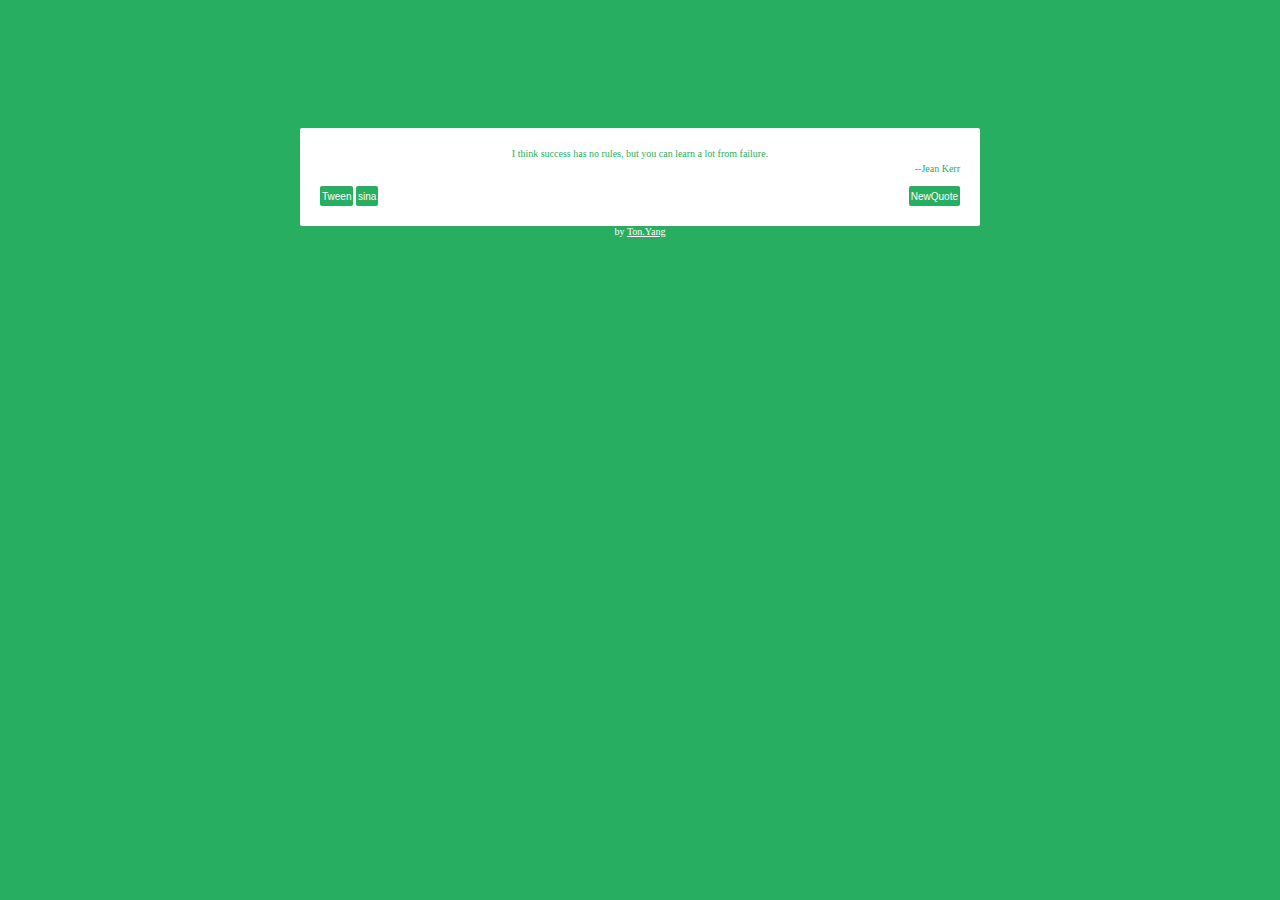
<file: freecodecamp/RandomQuoteMachinejs/index.html>
<!DOCTYPE html>
<html lang="en">
<head>
    <meta charset="UTF-8">
    <title>Random Quote Machine</title>
    <link rel="stylesheet" href="css/RandomQuoteMachine.css">
</head>
<body id="body">
<div class="quote-box">
    <div class="quote-text">
        <div id="text"></div>
    </div>
    <div class="quote-author">
        <span id="author"></span>
    </div>
    <div class="btns" >
        <button  class="btn" id="button-tween"  onclick="pushTween()">Tween</button>
        <button class="btn" id="button-tumblr" onclick="pushSina()" >sina</button>
        <button class="btn" id="button-Newquote" onclick="getQuote()">NewQuote</button>
    </div>
</div>
<div class="footer">
    by  <a href="https://github.com/ShoutangYang" target="_blank"   style="color: white"><span>Ton.Yang</span></a>
</div>
<script src="js/RandomQuoteMachine.js"></script>
</body>
</html>
</file>
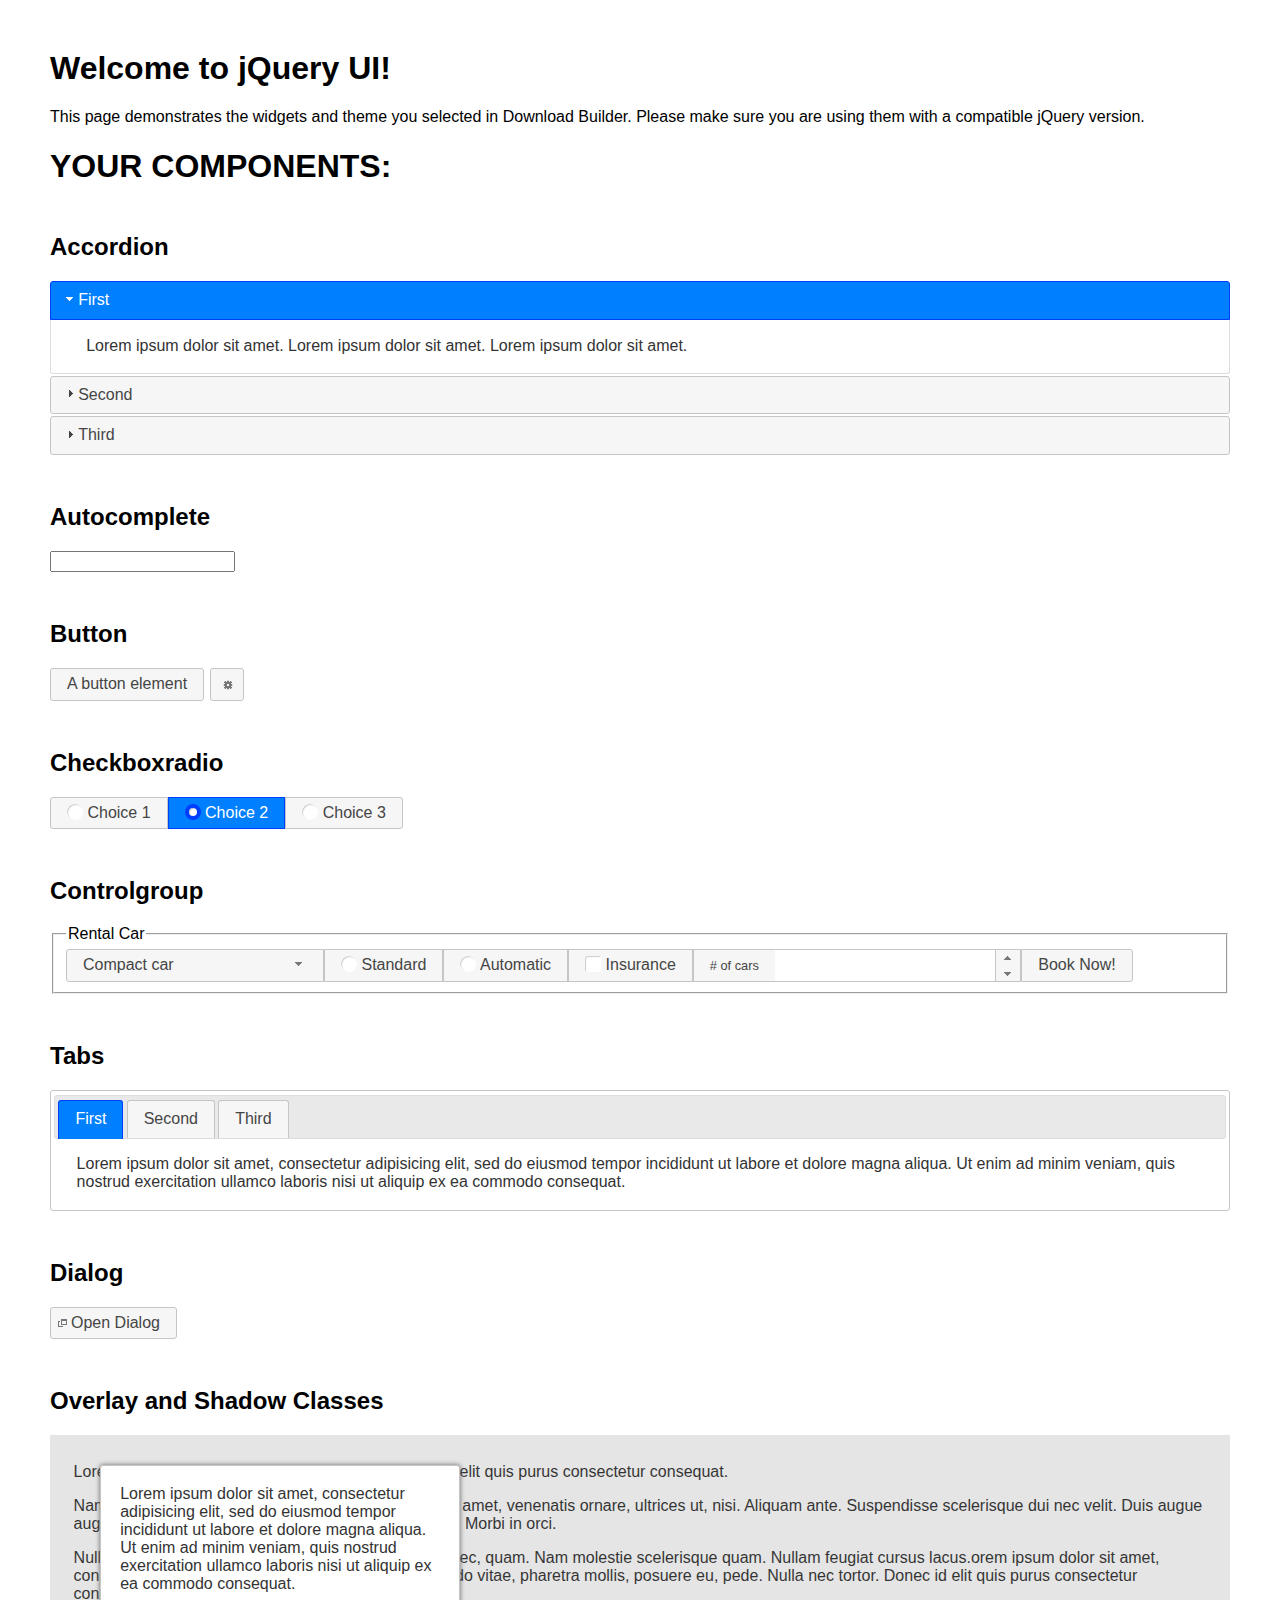
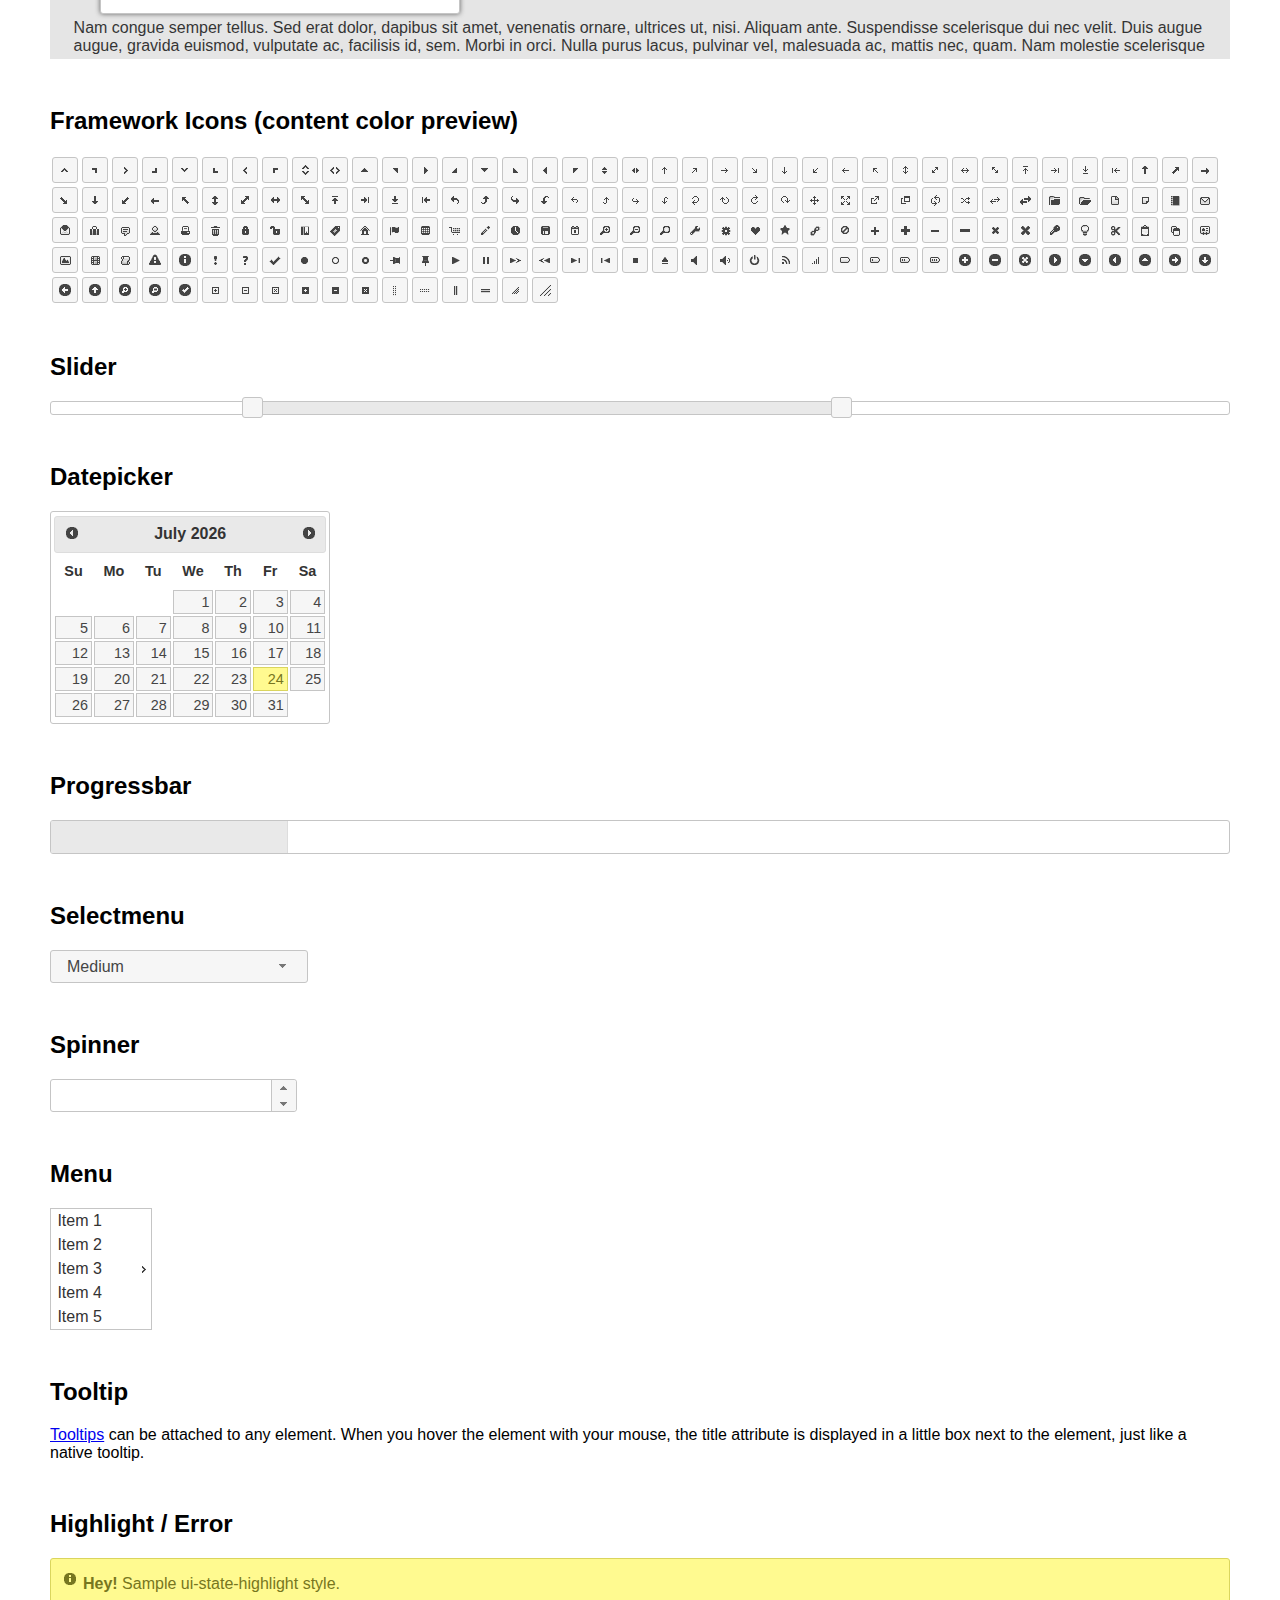
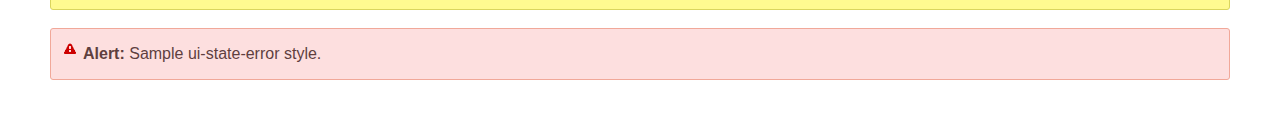
<file: freecodecamp/RandomQuoteMachine/jQueryUI/jquery-ui-1.12.1.custom/jquery-ui-1.12.1.custom/index.html>
<!doctype html>
<html lang="us">
<head>
	<meta charset="utf-8">
	<title>jQuery UI Example Page</title>
	<link href="jquery-ui.css" rel="stylesheet">
	<style>
	body{
		font-family: "Trebuchet MS", sans-serif;
		margin: 50px;
	}
	.demoHeaders {
		margin-top: 2em;
	}
	#dialog-link {
		padding: .4em 1em .4em 20px;
		text-decoration: none;
		position: relative;
	}
	#dialog-link span.ui-icon {
		margin: 0 5px 0 0;
		position: absolute;
		left: .2em;
		top: 50%;
		margin-top: -8px;
	}
	#icons {
		margin: 0;
		padding: 0;
	}
	#icons li {
		margin: 2px;
		position: relative;
		padding: 4px 0;
		cursor: pointer;
		float: left;
		list-style: none;
	}
	#icons span.ui-icon {
		float: left;
		margin: 0 4px;
	}
	.fakewindowcontain .ui-widget-overlay {
		position: absolute;
	}
	select {
		width: 200px;
	}
	</style>
</head>
<body>

<h1>Welcome to jQuery UI!</h1>

<div class="ui-widget">
	<p>This page demonstrates the widgets and theme you selected in Download Builder. Please make sure you are using them with a compatible jQuery version.</p>
</div>

<h1>YOUR COMPONENTS:</h1>


<!-- Accordion -->
<h2 class="demoHeaders">Accordion</h2>
<div id="accordion">
	<h3>First</h3>
	<div>Lorem ipsum dolor sit amet. Lorem ipsum dolor sit amet. Lorem ipsum dolor sit amet.</div>
	<h3>Second</h3>
	<div>Phasellus mattis tincidunt nibh.</div>
	<h3>Third</h3>
	<div>Nam dui erat, auctor a, dignissim quis.</div>
</div>



<!-- Autocomplete -->
<h2 class="demoHeaders">Autocomplete</h2>
<div>
	<input id="autocomplete" title="type &quot;a&quot;">
</div>



<!-- Button -->
<h2 class="demoHeaders">Button</h2>
<button id="button">A button element</button>
<button id="button-icon">An icon-only button</button>



<!-- Checkboxradio -->
<h2 class="demoHeaders">Checkboxradio</h2>
<form style="margin-top: 1em;">
	<div id="radioset">
		<input type="radio" id="radio1" name="radio"><label for="radio1">Choice 1</label>
		<input type="radio" id="radio2" name="radio" checked="checked"><label for="radio2">Choice 2</label>
		<input type="radio" id="radio3" name="radio"><label for="radio3">Choice 3</label>
	</div>
</form>



<!-- Controlgroup -->
<h2 class="demoHeaders">Controlgroup</h2>
<fieldset>
	<legend>Rental Car</legend>
	<div id="controlgroup">
		<select id="car-type">
			<option>Compact car</option>
			<option>Midsize car</option>
			<option>Full size car</option>
			<option>SUV</option>
			<option>Luxury</option>
			<option>Truck</option>
			<option>Van</option>
		</select>
		<label for="transmission-standard">Standard</label>
		<input type="radio" name="transmission" id="transmission-standard">
		<label for="transmission-automatic">Automatic</label>
		<input type="radio" name="transmission" id="transmission-automatic">
		<label for="insurance">Insurance</label>
		<input type="checkbox" name="insurance" id="insurance">
		<label for="horizontal-spinner" class="ui-controlgroup-label"># of cars</label>
		<input id="horizontal-spinner" class="ui-spinner-input">
		<button>Book Now!</button>
	</div>
</fieldset>



<!-- Tabs -->
<h2 class="demoHeaders">Tabs</h2>
<div id="tabs">
	<ul>
		<li><a href="#tabs-1">First</a></li>
		<li><a href="#tabs-2">Second</a></li>
		<li><a href="#tabs-3">Third</a></li>
	</ul>
	<div id="tabs-1">Lorem ipsum dolor sit amet, consectetur adipisicing elit, sed do eiusmod tempor incididunt ut labore et dolore magna aliqua. Ut enim ad minim veniam, quis nostrud exercitation ullamco laboris nisi ut aliquip ex ea commodo consequat.</div>
	<div id="tabs-2">Phasellus mattis tincidunt nibh. Cras orci urna, blandit id, pretium vel, aliquet ornare, felis. Maecenas scelerisque sem non nisl. Fusce sed lorem in enim dictum bibendum.</div>
	<div id="tabs-3">Nam dui erat, auctor a, dignissim quis, sollicitudin eu, felis. Pellentesque nisi urna, interdum eget, sagittis et, consequat vestibulum, lacus. Mauris porttitor ullamcorper augue.</div>
</div>



<h2 class="demoHeaders">Dialog</h2>
<p>
	<button id="dialog-link" class="ui-button ui-corner-all ui-widget">
		<span class="ui-icon ui-icon-newwin"></span>Open Dialog
	</button>
</p>

<h2 class="demoHeaders">Overlay and Shadow Classes</h2>
<div style="position: relative; width: 96%; height: 200px; padding:1% 2%; overflow:hidden;" class="fakewindowcontain">
	<p>Lorem ipsum dolor sit amet,  Nulla nec tortor. Donec id elit quis purus consectetur consequat. </p><p>Nam congue semper tellus. Sed erat dolor, dapibus sit amet, venenatis ornare, ultrices ut, nisi. Aliquam ante. Suspendisse scelerisque dui nec velit. Duis augue augue, gravida euismod, vulputate ac, facilisis id, sem. Morbi in orci. </p><p>Nulla purus lacus, pulvinar vel, malesuada ac, mattis nec, quam. Nam molestie scelerisque quam. Nullam feugiat cursus lacus.orem ipsum dolor sit amet, consectetur adipiscing elit. Donec libero risus, commodo vitae, pharetra mollis, posuere eu, pede. Nulla nec tortor. Donec id elit quis purus consectetur consequat. </p><p>Nam congue semper tellus. Sed erat dolor, dapibus sit amet, venenatis ornare, ultrices ut, nisi. Aliquam ante. Suspendisse scelerisque dui nec velit. Duis augue augue, gravida euismod, vulputate ac, facilisis id, sem. Morbi in orci. Nulla purus lacus, pulvinar vel, malesuada ac, mattis nec, quam. Nam molestie scelerisque quam. </p><p>Nullam feugiat cursus lacus.orem ipsum dolor sit amet, consectetur adipiscing elit. Donec libero risus, commodo vitae, pharetra mollis, posuere eu, pede. Nulla nec tortor. Donec id elit quis purus consectetur consequat. Nam congue semper tellus. Sed erat dolor, dapibus sit amet, venenatis ornare, ultrices ut, nisi. Aliquam ante. </p><p>Suspendisse scelerisque dui nec velit. Duis augue augue, gravida euismod, vulputate ac, facilisis id, sem. Morbi in orci. Nulla purus lacus, pulvinar vel, malesuada ac, mattis nec, quam. Nam molestie scelerisque quam. Nullam feugiat cursus lacus.orem ipsum dolor sit amet, consectetur adipiscing elit. Donec libero risus, commodo vitae, pharetra mollis, posuere eu, pede. Nulla nec tortor. Donec id elit quis purus consectetur consequat. Nam congue semper tellus. Sed erat dolor, dapibus sit amet, venenatis ornare, ultrices ut, nisi. </p>

	<!-- ui-dialog -->
	<div class="ui-widget-overlay ui-front"></div>
	<div style="position: absolute; width: 320px; left: 50px; top: 30px; padding: 1.2em" class="ui-widget ui-front ui-widget-content ui-corner-all ui-widget-shadow">
		Lorem ipsum dolor sit amet, consectetur adipisicing elit, sed do eiusmod tempor incididunt ut labore et dolore magna aliqua. Ut enim ad minim veniam, quis nostrud exercitation ullamco laboris nisi ut aliquip ex ea commodo consequat.
	</div>

</div>

<!-- ui-dialog -->
<div id="dialog" title="Dialog Title">
	<p>Lorem ipsum dolor sit amet, consectetur adipisicing elit, sed do eiusmod tempor incididunt ut labore et dolore magna aliqua. Ut enim ad minim veniam, quis nostrud exercitation ullamco laboris nisi ut aliquip ex ea commodo consequat.</p>
</div>



<h2 class="demoHeaders">Framework Icons (content color preview)</h2>
<ul id="icons" class="ui-widget ui-helper-clearfix">
	<li class="ui-state-default ui-corner-all" title=".ui-icon-caret-1-n"><span class="ui-icon ui-icon-caret-1-n"></span></li>
	<li class="ui-state-default ui-corner-all" title=".ui-icon-caret-1-ne"><span class="ui-icon ui-icon-caret-1-ne"></span></li>
	<li class="ui-state-default ui-corner-all" title=".ui-icon-caret-1-e"><span class="ui-icon ui-icon-caret-1-e"></span></li>
	<li class="ui-state-default ui-corner-all" title=".ui-icon-caret-1-se"><span class="ui-icon ui-icon-caret-1-se"></span></li>
	<li class="ui-state-default ui-corner-all" title=".ui-icon-caret-1-s"><span class="ui-icon ui-icon-caret-1-s"></span></li>
	<li class="ui-state-default ui-corner-all" title=".ui-icon-caret-1-sw"><span class="ui-icon ui-icon-caret-1-sw"></span></li>
	<li class="ui-state-default ui-corner-all" title=".ui-icon-caret-1-w"><span class="ui-icon ui-icon-caret-1-w"></span></li>
	<li class="ui-state-default ui-corner-all" title=".ui-icon-caret-1-nw"><span class="ui-icon ui-icon-caret-1-nw"></span></li>
	<li class="ui-state-default ui-corner-all" title=".ui-icon-caret-2-n-s"><span class="ui-icon ui-icon-caret-2-n-s"></span></li>
	<li class="ui-state-default ui-corner-all" title=".ui-icon-caret-2-e-w"><span class="ui-icon ui-icon-caret-2-e-w"></span></li>
	<li class="ui-state-default ui-corner-all" title=".ui-icon-triangle-1-n"><span class="ui-icon ui-icon-triangle-1-n"></span></li>
	<li class="ui-state-default ui-corner-all" title=".ui-icon-triangle-1-ne"><span class="ui-icon ui-icon-triangle-1-ne"></span></li>
	<li class="ui-state-default ui-corner-all" title=".ui-icon-triangle-1-e"><span class="ui-icon ui-icon-triangle-1-e"></span></li>
	<li class="ui-state-default ui-corner-all" title=".ui-icon-triangle-1-se"><span class="ui-icon ui-icon-triangle-1-se"></span></li>
	<li class="ui-state-default ui-corner-all" title=".ui-icon-triangle-1-s"><span class="ui-icon ui-icon-triangle-1-s"></span></li>
	<li class="ui-state-default ui-corner-all" title=".ui-icon-triangle-1-sw"><span class="ui-icon ui-icon-triangle-1-sw"></span></li>
	<li class="ui-state-default ui-corner-all" title=".ui-icon-triangle-1-w"><span class="ui-icon ui-icon-triangle-1-w"></span></li>
	<li class="ui-state-default ui-corner-all" title=".ui-icon-triangle-1-nw"><span class="ui-icon ui-icon-triangle-1-nw"></span></li>
	<li class="ui-state-default ui-corner-all" title=".ui-icon-triangle-2-n-s"><span class="ui-icon ui-icon-triangle-2-n-s"></span></li>
	<li class="ui-state-default ui-corner-all" title=".ui-icon-triangle-2-e-w"><span class="ui-icon ui-icon-triangle-2-e-w"></span></li>
	<li class="ui-state-default ui-corner-all" title=".ui-icon-arrow-1-n"><span class="ui-icon ui-icon-arrow-1-n"></span></li>
	<li class="ui-state-default ui-corner-all" title=".ui-icon-arrow-1-ne"><span class="ui-icon ui-icon-arrow-1-ne"></span></li>
	<li class="ui-state-default ui-corner-all" title=".ui-icon-arrow-1-e"><span class="ui-icon ui-icon-arrow-1-e"></span></li>
	<li class="ui-state-default ui-corner-all" title=".ui-icon-arrow-1-se"><span class="ui-icon ui-icon-arrow-1-se"></span></li>
	<li class="ui-state-default ui-corner-all" title=".ui-icon-arrow-1-s"><span class="ui-icon ui-icon-arrow-1-s"></span></li>
	<li class="ui-state-default ui-corner-all" title=".ui-icon-arrow-1-sw"><span class="ui-icon ui-icon-arrow-1-sw"></span></li>
	<li class="ui-state-default ui-corner-all" title=".ui-icon-arrow-1-w"><span class="ui-icon ui-icon-arrow-1-w"></span></li>
	<li class="ui-state-default ui-corner-all" title=".ui-icon-arrow-1-nw"><span class="ui-icon ui-icon-arrow-1-nw"></span></li>
	<li class="ui-state-default ui-corner-all" title=".ui-icon-arrow-2-n-s"><span class="ui-icon ui-icon-arrow-2-n-s"></span></li>
	<li class="ui-state-default ui-corner-all" title=".ui-icon-arrow-2-ne-sw"><span class="ui-icon ui-icon-arrow-2-ne-sw"></span></li>
	<li class="ui-state-default ui-corner-all" title=".ui-icon-arrow-2-e-w"><span class="ui-icon ui-icon-arrow-2-e-w"></span></li>
	<li class="ui-state-default ui-corner-all" title=".ui-icon-arrow-2-se-nw"><span class="ui-icon ui-icon-arrow-2-se-nw"></span></li>
	<li class="ui-state-default ui-corner-all" title=".ui-icon-arrowstop-1-n"><span class="ui-icon ui-icon-arrowstop-1-n"></span></li>
	<li class="ui-state-default ui-corner-all" title=".ui-icon-arrowstop-1-e"><span class="ui-icon ui-icon-arrowstop-1-e"></span></li>
	<li class="ui-state-default ui-corner-all" title=".ui-icon-arrowstop-1-s"><span class="ui-icon ui-icon-arrowstop-1-s"></span></li>
	<li class="ui-state-default ui-corner-all" title=".ui-icon-arrowstop-1-w"><span class="ui-icon ui-icon-arrowstop-1-w"></span></li>
	<li class="ui-state-default ui-corner-all" title=".ui-icon-arrowthick-1-n"><span class="ui-icon ui-icon-arrowthick-1-n"></span></li>
	<li class="ui-state-default ui-corner-all" title=".ui-icon-arrowthick-1-ne"><span class="ui-icon ui-icon-arrowthick-1-ne"></span></li>
	<li class="ui-state-default ui-corner-all" title=".ui-icon-arrowthick-1-e"><span class="ui-icon ui-icon-arrowthick-1-e"></span></li>
	<li class="ui-state-default ui-corner-all" title=".ui-icon-arrowthick-1-se"><span class="ui-icon ui-icon-arrowthick-1-se"></span></li>
	<li class="ui-state-default ui-corner-all" title=".ui-icon-arrowthick-1-s"><span class="ui-icon ui-icon-arrowthick-1-s"></span></li>
	<li class="ui-state-default ui-corner-all" title=".ui-icon-arrowthick-1-sw"><span class="ui-icon ui-icon-arrowthick-1-sw"></span></li>
	<li class="ui-state-default ui-corner-all" title=".ui-icon-arrowthick-1-w"><span class="ui-icon ui-icon-arrowthick-1-w"></span></li>
	<li class="ui-state-default ui-corner-all" title=".ui-icon-arrowthick-1-nw"><span class="ui-icon ui-icon-arrowthick-1-nw"></span></li>
	<li class="ui-state-default ui-corner-all" title=".ui-icon-arrowthick-2-n-s"><span class="ui-icon ui-icon-arrowthick-2-n-s"></span></li>
	<li class="ui-state-default ui-corner-all" title=".ui-icon-arrowthick-2-ne-sw"><span class="ui-icon ui-icon-arrowthick-2-ne-sw"></span></li>
	<li class="ui-state-default ui-corner-all" title=".ui-icon-arrowthick-2-e-w"><span class="ui-icon ui-icon-arrowthick-2-e-w"></span></li>
	<li class="ui-state-default ui-corner-all" title=".ui-icon-arrowthick-2-se-nw"><span class="ui-icon ui-icon-arrowthick-2-se-nw"></span></li>
	<li class="ui-state-default ui-corner-all" title=".ui-icon-arrowthickstop-1-n"><span class="ui-icon ui-icon-arrowthickstop-1-n"></span></li>
	<li class="ui-state-default ui-corner-all" title=".ui-icon-arrowthickstop-1-e"><span class="ui-icon ui-icon-arrowthickstop-1-e"></span></li>
	<li class="ui-state-default ui-corner-all" title=".ui-icon-arrowthickstop-1-s"><span class="ui-icon ui-icon-arrowthickstop-1-s"></span></li>
	<li class="ui-state-default ui-corner-all" title=".ui-icon-arrowthickstop-1-w"><span class="ui-icon ui-icon-arrowthickstop-1-w"></span></li>
	<li class="ui-state-default ui-corner-all" title=".ui-icon-arrowreturnthick-1-w"><span class="ui-icon ui-icon-arrowreturnthick-1-w"></span></li>
	<li class="ui-state-default ui-corner-all" title=".ui-icon-arrowreturnthick-1-n"><span class="ui-icon ui-icon-arrowreturnthick-1-n"></span></li>
	<li class="ui-state-default ui-corner-all" title=".ui-icon-arrowreturnthick-1-e"><span class="ui-icon ui-icon-arrowreturnthick-1-e"></span></li>
	<li class="ui-state-default ui-corner-all" title=".ui-icon-arrowreturnthick-1-s"><span class="ui-icon ui-icon-arrowreturnthick-1-s"></span></li>
	<li class="ui-state-default ui-corner-all" title=".ui-icon-arrowreturn-1-w"><span class="ui-icon ui-icon-arrowreturn-1-w"></span></li>
	<li class="ui-state-default ui-corner-all" title=".ui-icon-arrowreturn-1-n"><span class="ui-icon ui-icon-arrowreturn-1-n"></span></li>
	<li class="ui-state-default ui-corner-all" title=".ui-icon-arrowreturn-1-e"><span class="ui-icon ui-icon-arrowreturn-1-e"></span></li>
	<li class="ui-state-default ui-corner-all" title=".ui-icon-arrowreturn-1-s"><span class="ui-icon ui-icon-arrowreturn-1-s"></span></li>
	<li class="ui-state-default ui-corner-all" title=".ui-icon-arrowrefresh-1-w"><span class="ui-icon ui-icon-arrowrefresh-1-w"></span></li>
	<li class="ui-state-default ui-corner-all" title=".ui-icon-arrowrefresh-1-n"><span class="ui-icon ui-icon-arrowrefresh-1-n"></span></li>
	<li class="ui-state-default ui-corner-all" title=".ui-icon-arrowrefresh-1-e"><span class="ui-icon ui-icon-arrowrefresh-1-e"></span></li>
	<li class="ui-state-default ui-corner-all" title=".ui-icon-arrowrefresh-1-s"><span class="ui-icon ui-icon-arrowrefresh-1-s"></span></li>
	<li class="ui-state-default ui-corner-all" title=".ui-icon-arrow-4"><span class="ui-icon ui-icon-arrow-4"></span></li>
	<li class="ui-state-default ui-corner-all" title=".ui-icon-arrow-4-diag"><span class="ui-icon ui-icon-arrow-4-diag"></span></li>
	<li class="ui-state-default ui-corner-all" title=".ui-icon-extlink"><span class="ui-icon ui-icon-extlink"></span></li>
	<li class="ui-state-default ui-corner-all" title=".ui-icon-newwin"><span class="ui-icon ui-icon-newwin"></span></li>
	<li class="ui-state-default ui-corner-all" title=".ui-icon-refresh"><span class="ui-icon ui-icon-refresh"></span></li>
	<li class="ui-state-default ui-corner-all" title=".ui-icon-shuffle"><span class="ui-icon ui-icon-shuffle"></span></li>
	<li class="ui-state-default ui-corner-all" title=".ui-icon-transfer-e-w"><span class="ui-icon ui-icon-transfer-e-w"></span></li>
	<li class="ui-state-default ui-corner-all" title=".ui-icon-transferthick-e-w"><span class="ui-icon ui-icon-transferthick-e-w"></span></li>
	<li class="ui-state-default ui-corner-all" title=".ui-icon-folder-collapsed"><span class="ui-icon ui-icon-folder-collapsed"></span></li>
	<li class="ui-state-default ui-corner-all" title=".ui-icon-folder-open"><span class="ui-icon ui-icon-folder-open"></span></li>
	<li class="ui-state-default ui-corner-all" title=".ui-icon-document"><span class="ui-icon ui-icon-document"></span></li>
	<li class="ui-state-default ui-corner-all" title=".ui-icon-document-b"><span class="ui-icon ui-icon-document-b"></span></li>
	<li class="ui-state-default ui-corner-all" title=".ui-icon-note"><span class="ui-icon ui-icon-note"></span></li>
	<li class="ui-state-default ui-corner-all" title=".ui-icon-mail-closed"><span class="ui-icon ui-icon-mail-closed"></span></li>
	<li class="ui-state-default ui-corner-all" title=".ui-icon-mail-open"><span class="ui-icon ui-icon-mail-open"></span></li>
	<li class="ui-state-default ui-corner-all" title=".ui-icon-suitcase"><span class="ui-icon ui-icon-suitcase"></span></li>
	<li class="ui-state-default ui-corner-all" title=".ui-icon-comment"><span class="ui-icon ui-icon-comment"></span></li>
	<li class="ui-state-default ui-corner-all" title=".ui-icon-person"><span class="ui-icon ui-icon-person"></span></li>
	<li class="ui-state-default ui-corner-all" title=".ui-icon-print"><span class="ui-icon ui-icon-print"></span></li>
	<li class="ui-state-default ui-corner-all" title=".ui-icon-trash"><span class="ui-icon ui-icon-trash"></span></li>
	<li class="ui-state-default ui-corner-all" title=".ui-icon-locked"><span class="ui-icon ui-icon-locked"></span></li>
	<li class="ui-state-default ui-corner-all" title=".ui-icon-unlocked"><span class="ui-icon ui-icon-unlocked"></span></li>
	<li class="ui-state-default ui-corner-all" title=".ui-icon-bookmark"><span class="ui-icon ui-icon-bookmark"></span></li>
	<li class="ui-state-default ui-corner-all" title=".ui-icon-tag"><span class="ui-icon ui-icon-tag"></span></li>
	<li class="ui-state-default ui-corner-all" title=".ui-icon-home"><span class="ui-icon ui-icon-home"></span></li>
	<li class="ui-state-default ui-corner-all" title=".ui-icon-flag"><span class="ui-icon ui-icon-flag"></span></li>
	<li class="ui-state-default ui-corner-all" title=".ui-icon-calculator"><span class="ui-icon ui-icon-calculator"></span></li>
	<li class="ui-state-default ui-corner-all" title=".ui-icon-cart"><span class="ui-icon ui-icon-cart"></span></li>
	<li class="ui-state-default ui-corner-all" title=".ui-icon-pencil"><span class="ui-icon ui-icon-pencil"></span></li>
	<li class="ui-state-default ui-corner-all" title=".ui-icon-clock"><span class="ui-icon ui-icon-clock"></span></li>
	<li class="ui-state-default ui-corner-all" title=".ui-icon-disk"><span class="ui-icon ui-icon-disk"></span></li>
	<li class="ui-state-default ui-corner-all" title=".ui-icon-calendar"><span class="ui-icon ui-icon-calendar"></span></li>
	<li class="ui-state-default ui-corner-all" title=".ui-icon-zoomin"><span class="ui-icon ui-icon-zoomin"></span></li>
	<li class="ui-state-default ui-corner-all" title=".ui-icon-zoomout"><span class="ui-icon ui-icon-zoomout"></span></li>
	<li class="ui-state-default ui-corner-all" title=".ui-icon-search"><span class="ui-icon ui-icon-search"></span></li>
	<li class="ui-state-default ui-corner-all" title=".ui-icon-wrench"><span class="ui-icon ui-icon-wrench"></span></li>
	<li class="ui-state-default ui-corner-all" title=".ui-icon-gear"><span class="ui-icon ui-icon-gear"></span></li>
	<li class="ui-state-default ui-corner-all" title=".ui-icon-heart"><span class="ui-icon ui-icon-heart"></span></li>
	<li class="ui-state-default ui-corner-all" title=".ui-icon-star"><span class="ui-icon ui-icon-star"></span></li>
	<li class="ui-state-default ui-corner-all" title=".ui-icon-link"><span class="ui-icon ui-icon-link"></span></li>
	<li class="ui-state-default ui-corner-all" title=".ui-icon-cancel"><span class="ui-icon ui-icon-cancel"></span></li>
	<li class="ui-state-default ui-corner-all" title=".ui-icon-plus"><span class="ui-icon ui-icon-plus"></span></li>
	<li class="ui-state-default ui-corner-all" title=".ui-icon-plusthick"><span class="ui-icon ui-icon-plusthick"></span></li>
	<li class="ui-state-default ui-corner-all" title=".ui-icon-minus"><span class="ui-icon ui-icon-minus"></span></li>
	<li class="ui-state-default ui-corner-all" title=".ui-icon-minusthick"><span class="ui-icon ui-icon-minusthick"></span></li>
	<li class="ui-state-default ui-corner-all" title=".ui-icon-close"><span class="ui-icon ui-icon-close"></span></li>
	<li class="ui-state-default ui-corner-all" title=".ui-icon-closethick"><span class="ui-icon ui-icon-closethick"></span></li>
	<li class="ui-state-default ui-corner-all" title=".ui-icon-key"><span class="ui-icon ui-icon-key"></span></li>
	<li class="ui-state-default ui-corner-all" title=".ui-icon-lightbulb"><span class="ui-icon ui-icon-lightbulb"></span></li>
	<li class="ui-state-default ui-corner-all" title=".ui-icon-scissors"><span class="ui-icon ui-icon-scissors"></span></li>
	<li class="ui-state-default ui-corner-all" title=".ui-icon-clipboard"><span class="ui-icon ui-icon-clipboard"></span></li>
	<li class="ui-state-default ui-corner-all" title=".ui-icon-copy"><span class="ui-icon ui-icon-copy"></span></li>
	<li class="ui-state-default ui-corner-all" title=".ui-icon-contact"><span class="ui-icon ui-icon-contact"></span></li>
	<li class="ui-state-default ui-corner-all" title=".ui-icon-image"><span class="ui-icon ui-icon-image"></span></li>
	<li class="ui-state-default ui-corner-all" title=".ui-icon-video"><span class="ui-icon ui-icon-video"></span></li>
	<li class="ui-state-default ui-corner-all" title=".ui-icon-script"><span class="ui-icon ui-icon-script"></span></li>
	<li class="ui-state-default ui-corner-all" title=".ui-icon-alert"><span class="ui-icon ui-icon-alert"></span></li>
	<li class="ui-state-default ui-corner-all" title=".ui-icon-info"><span class="ui-icon ui-icon-info"></span></li>
	<li class="ui-state-default ui-corner-all" title=".ui-icon-notice"><span class="ui-icon ui-icon-notice"></span></li>
	<li class="ui-state-default ui-corner-all" title=".ui-icon-help"><span class="ui-icon ui-icon-help"></span></li>
	<li class="ui-state-default ui-corner-all" title=".ui-icon-check"><span class="ui-icon ui-icon-check"></span></li>
	<li class="ui-state-default ui-corner-all" title=".ui-icon-bullet"><span class="ui-icon ui-icon-bullet"></span></li>
	<li class="ui-state-default ui-corner-all" title=".ui-icon-radio-off"><span class="ui-icon ui-icon-radio-off"></span></li>
	<li class="ui-state-default ui-corner-all" title=".ui-icon-radio-on"><span class="ui-icon ui-icon-radio-on"></span></li>
	<li class="ui-state-default ui-corner-all" title=".ui-icon-pin-w"><span class="ui-icon ui-icon-pin-w"></span></li>
	<li class="ui-state-default ui-corner-all" title=".ui-icon-pin-s"><span class="ui-icon ui-icon-pin-s"></span></li>
	<li class="ui-state-default ui-corner-all" title=".ui-icon-play"><span class="ui-icon ui-icon-play"></span></li>
	<li class="ui-state-default ui-corner-all" title=".ui-icon-pause"><span class="ui-icon ui-icon-pause"></span></li>
	<li class="ui-state-default ui-corner-all" title=".ui-icon-seek-next"><span class="ui-icon ui-icon-seek-next"></span></li>
	<li class="ui-state-default ui-corner-all" title=".ui-icon-seek-prev"><span class="ui-icon ui-icon-seek-prev"></span></li>
	<li class="ui-state-default ui-corner-all" title=".ui-icon-seek-end"><span class="ui-icon ui-icon-seek-end"></span></li>
	<li class="ui-state-default ui-corner-all" title=".ui-icon-seek-first"><span class="ui-icon ui-icon-seek-first"></span></li>
	<li class="ui-state-default ui-corner-all" title=".ui-icon-stop"><span class="ui-icon ui-icon-stop"></span></li>
	<li class="ui-state-default ui-corner-all" title=".ui-icon-eject"><span class="ui-icon ui-icon-eject"></span></li>
	<li class="ui-state-default ui-corner-all" title=".ui-icon-volume-off"><span class="ui-icon ui-icon-volume-off"></span></li>
	<li class="ui-state-default ui-corner-all" title=".ui-icon-volume-on"><span class="ui-icon ui-icon-volume-on"></span></li>
	<li class="ui-state-default ui-corner-all" title=".ui-icon-power"><span class="ui-icon ui-icon-power"></span></li>
	<li class="ui-state-default ui-corner-all" title=".ui-icon-signal-diag"><span class="ui-icon ui-icon-signal-diag"></span></li>
	<li class="ui-state-default ui-corner-all" title=".ui-icon-signal"><span class="ui-icon ui-icon-signal"></span></li>
	<li class="ui-state-default ui-corner-all" title=".ui-icon-battery-0"><span class="ui-icon ui-icon-battery-0"></span></li>
	<li class="ui-state-default ui-corner-all" title=".ui-icon-battery-1"><span class="ui-icon ui-icon-battery-1"></span></li>
	<li class="ui-state-default ui-corner-all" title=".ui-icon-battery-2"><span class="ui-icon ui-icon-battery-2"></span></li>
	<li class="ui-state-default ui-corner-all" title=".ui-icon-battery-3"><span class="ui-icon ui-icon-battery-3"></span></li>
	<li class="ui-state-default ui-corner-all" title=".ui-icon-circle-plus"><span class="ui-icon ui-icon-circle-plus"></span></li>
	<li class="ui-state-default ui-corner-all" title=".ui-icon-circle-minus"><span class="ui-icon ui-icon-circle-minus"></span></li>
	<li class="ui-state-default ui-corner-all" title=".ui-icon-circle-close"><span class="ui-icon ui-icon-circle-close"></span></li>
	<li class="ui-state-default ui-corner-all" title=".ui-icon-circle-triangle-e"><span class="ui-icon ui-icon-circle-triangle-e"></span></li>
	<li class="ui-state-default ui-corner-all" title=".ui-icon-circle-triangle-s"><span class="ui-icon ui-icon-circle-triangle-s"></span></li>
	<li class="ui-state-default ui-corner-all" title=".ui-icon-circle-triangle-w"><span class="ui-icon ui-icon-circle-triangle-w"></span></li>
	<li class="ui-state-default ui-corner-all" title=".ui-icon-circle-triangle-n"><span class="ui-icon ui-icon-circle-triangle-n"></span></li>
	<li class="ui-state-default ui-corner-all" title=".ui-icon-circle-arrow-e"><span class="ui-icon ui-icon-circle-arrow-e"></span></li>
	<li class="ui-state-default ui-corner-all" title=".ui-icon-circle-arrow-s"><span class="ui-icon ui-icon-circle-arrow-s"></span></li>
	<li class="ui-state-default ui-corner-all" title=".ui-icon-circle-arrow-w"><span class="ui-icon ui-icon-circle-arrow-w"></span></li>
	<li class="ui-state-default ui-corner-all" title=".ui-icon-circle-arrow-n"><span class="ui-icon ui-icon-circle-arrow-n"></span></li>
	<li class="ui-state-default ui-corner-all" title=".ui-icon-circle-zoomin"><span class="ui-icon ui-icon-circle-zoomin"></span></li>
	<li class="ui-state-default ui-corner-all" title=".ui-icon-circle-zoomout"><span class="ui-icon ui-icon-circle-zoomout"></span></li>
	<li class="ui-state-default ui-corner-all" title=".ui-icon-circle-check"><span class="ui-icon ui-icon-circle-check"></span></li>
	<li class="ui-state-default ui-corner-all" title=".ui-icon-circlesmall-plus"><span class="ui-icon ui-icon-circlesmall-plus"></span></li>
	<li class="ui-state-default ui-corner-all" title=".ui-icon-circlesmall-minus"><span class="ui-icon ui-icon-circlesmall-minus"></span></li>
	<li class="ui-state-default ui-corner-all" title=".ui-icon-circlesmall-close"><span class="ui-icon ui-icon-circlesmall-close"></span></li>
	<li class="ui-state-default ui-corner-all" title=".ui-icon-squaresmall-plus"><span class="ui-icon ui-icon-squaresmall-plus"></span></li>
	<li class="ui-state-default ui-corner-all" title=".ui-icon-squaresmall-minus"><span class="ui-icon ui-icon-squaresmall-minus"></span></li>
	<li class="ui-state-default ui-corner-all" title=".ui-icon-squaresmall-close"><span class="ui-icon ui-icon-squaresmall-close"></span></li>
	<li class="ui-state-default ui-corner-all" title=".ui-icon-grip-dotted-vertical"><span class="ui-icon ui-icon-grip-dotted-vertical"></span></li>
	<li class="ui-state-default ui-corner-all" title=".ui-icon-grip-dotted-horizontal"><span class="ui-icon ui-icon-grip-dotted-horizontal"></span></li>
	<li class="ui-state-default ui-corner-all" title=".ui-icon-grip-solid-vertical"><span class="ui-icon ui-icon-grip-solid-vertical"></span></li>
	<li class="ui-state-default ui-corner-all" title=".ui-icon-grip-solid-horizontal"><span class="ui-icon ui-icon-grip-solid-horizontal"></span></li>
	<li class="ui-state-default ui-corner-all" title=".ui-icon-gripsmall-diagonal-se"><span class="ui-icon ui-icon-gripsmall-diagonal-se"></span></li>
	<li class="ui-state-default ui-corner-all" title=".ui-icon-grip-diagonal-se"><span class="ui-icon ui-icon-grip-diagonal-se"></span></li>
</ul>


<!-- Slider -->
<h2 class="demoHeaders">Slider</h2>
<div id="slider"></div>



<!-- Datepicker -->
<h2 class="demoHeaders">Datepicker</h2>
<div id="datepicker"></div>



<!-- Progressbar -->
<h2 class="demoHeaders">Progressbar</h2>
<div id="progressbar"></div>



<!-- Progressbar -->
<h2 class="demoHeaders">Selectmenu</h2>
<select id="selectmenu">
	<option>Slower</option>
	<option>Slow</option>
	<option selected="selected">Medium</option>
	<option>Fast</option>
	<option>Faster</option>
</select>



<!-- Spinner -->
<h2 class="demoHeaders">Spinner</h2>
<input id="spinner">



<!-- Menu -->
<h2 class="demoHeaders">Menu</h2>
<ul style="width:100px;" id="menu">
	<li><div>Item 1</div></li>
	<li><div>Item 2</div></li>
	<li><div>Item 3</div>
		<ul>
			<li><div>Item 3-1</div></li>
			<li><div>Item 3-2</div></li>
			<li><div>Item 3-3</div></li>
			<li><div>Item 3-4</div></li>
			<li><div>Item 3-5</div></li>
		</ul>
	</li>
	<li><div>Item 4</div></li>
	<li><div>Item 5</div></li>
</ul>



<!-- Tooltip -->
<h2 class="demoHeaders">Tooltip</h2>
<p id="tooltip">
	<a href="#" title="That&apos;s what this widget is">Tooltips</a> can be attached to any element. When you hover
the element with your mouse, the title attribute is displayed in a little box next to the element, just like a native tooltip.
</p>


<!-- Highlight / Error -->
<h2 class="demoHeaders">Highlight / Error</h2>
<div class="ui-widget">
	<div class="ui-state-highlight ui-corner-all" style="margin-top: 20px; padding: 0 .7em;">
		<p><span class="ui-icon ui-icon-info" style="float: left; margin-right: .3em;"></span>
		<strong>Hey!</strong> Sample ui-state-highlight style.</p>
	</div>
</div>
<br>
<div class="ui-widget">
	<div class="ui-state-error ui-corner-all" style="padding: 0 .7em;">
		<p><span class="ui-icon ui-icon-alert" style="float: left; margin-right: .3em;"></span>
		<strong>Alert:</strong> Sample ui-state-error style.</p>
	</div>
</div>

<script src="external/jquery/jquery.js"></script>
<script src="jquery-ui.js"></script>
<script>

$( "#accordion" ).accordion();



var availableTags = [
	"ActionScript",
	"AppleScript",
	"Asp",
	"BASIC",
	"C",
	"C++",
	"Clojure",
	"COBOL",
	"ColdFusion",
	"Erlang",
	"Fortran",
	"Groovy",
	"Haskell",
	"Java",
	"JavaScript",
	"Lisp",
	"Perl",
	"PHP",
	"Python",
	"Ruby",
	"Scala",
	"Scheme"
];
$( "#autocomplete" ).autocomplete({
	source: availableTags
});



$( "#button" ).button();
$( "#button-icon" ).button({
	icon: "ui-icon-gear",
	showLabel: false
});



$( "#radioset" ).buttonset();



$( "#controlgroup" ).controlgroup();



$( "#tabs" ).tabs();



$( "#dialog" ).dialog({
	autoOpen: false,
	width: 400,
	buttons: [
		{
			text: "Ok",
			click: function() {
				$( this ).dialog( "close" );
			}
		},
		{
			text: "Cancel",
			click: function() {
				$( this ).dialog( "close" );
			}
		}
	]
});

// Link to open the dialog
$( "#dialog-link" ).click(function( event ) {
	$( "#dialog" ).dialog( "open" );
	event.preventDefault();
});



$( "#datepicker" ).datepicker({
	inline: true
});



$( "#slider" ).slider({
	range: true,
	values: [ 17, 67 ]
});



$( "#progressbar" ).progressbar({
	value: 20
});



$( "#spinner" ).spinner();



$( "#menu" ).menu();



$( "#tooltip" ).tooltip();



$( "#selectmenu" ).selectmenu();


// Hover states on the static widgets
$( "#dialog-link, #icons li" ).hover(
	function() {
		$( this ).addClass( "ui-state-hover" );
	},
	function() {
		$( this ).removeClass( "ui-state-hover" );
	}
);
</script>
</body>
</html>
</file>
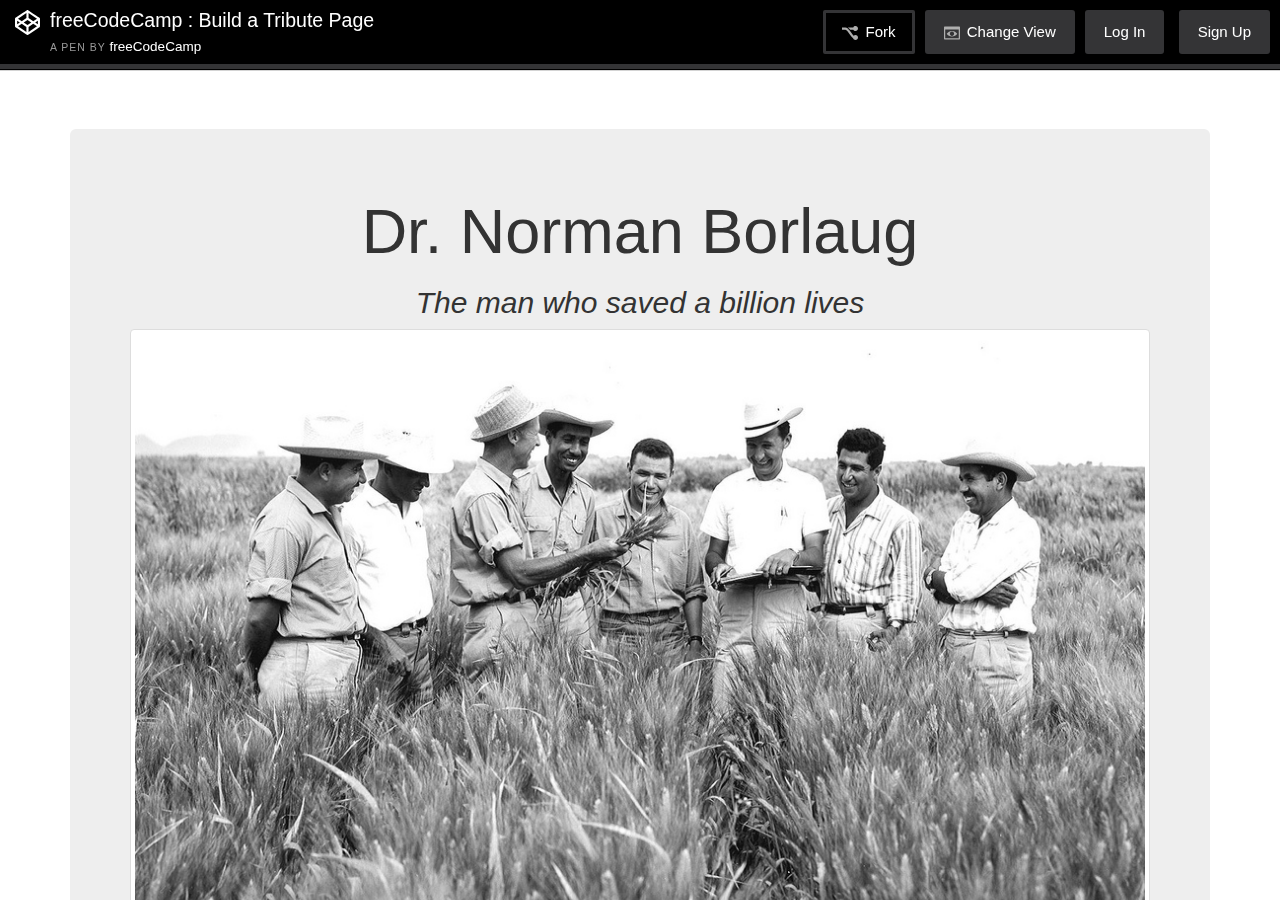
<file: freecodecamp/TributePage/CodePen - freeCodeCamp _ Build a Tribute Page.html>
<!DOCTYPE html>
<!-- saved from url=(0043)https://codepen.io/freeCodeCamp/full/NNvBQW -->
<html lang="en"><!--<![endif]--><head><meta http-equiv="Content-Type" content="text/html; charset=UTF-8">

  
  <meta name="viewport" content="width=device-width, initial-scale=1">
  <meta name="csrf-param" content="authenticity_token">
<meta name="csrf-token" content="I8r49DWtbcTTJjM+b0aCQ07mr9c2fYgu7dGsLhbwMFWHU/nHrH7Sn+eZ3KmFNP51OWxuLskfouqs8K1B3aLLRw==">
  

    <!--
Copyright (c) 2017 by freeCodeCamp (http://codepen.io/freeCodeCamp/pen/NNvBQW)
Fork of an original work by freeCodeCamp (http://codepen.io/freeCodeCamp/pen/wMQrXV)

Permission is hereby granted, free of charge, to any person obtaining a copy of this software and associated documentation files (the "Software"), to deal in the Software without restriction, including without limitation the rights to use, copy, modify, merge, publish, distribute, sublicense, and/or sell copies of the Software, and to permit persons to whom the Software is furnished to do so, subject to the following conditions:

The above copyright notice and this permission notice shall be included in all copies or substantial portions of the Software.

THE SOFTWARE IS PROVIDED "AS IS", WITHOUT WARRANTY OF ANY KIND, EXPRESS OR IMPLIED, INCLUDING BUT NOT LIMITED TO THE WARRANTIES OF MERCHANTABILITY, FITNESS FOR A PARTICULAR PURPOSE AND NONINFRINGEMENT. IN NO EVENT SHALL THE AUTHORS OR COPYRIGHT HOLDERS BE LIABLE FOR ANY CLAIM, DAMAGES OR OTHER LIABILITY, WHETHER IN AN ACTION OF CONTRACT, TORT OR OTHERWISE, ARISING FROM, OUT OF OR IN CONNECTION WITH THE SOFTWARE OR THE USE OR OTHER DEALINGS IN THE SOFTWARE.
-->


  <title>CodePen - freeCodeCamp : Build a Tribute Page</title>

  <link rel="stylesheet" media="screen" href="./CodePen - freeCodeCamp _ Build a Tribute Page_files/fullpage-064dbc026fbb9346efbe37ecd9f0efd255f5072f65e47471ac2917853a091e80.css">

  <link href="./CodePen - freeCodeCamp _ Build a Tribute Page_files/css" rel="stylesheet">

    <meta name="twitter:card" content="summary_large_image">
  <meta name="twitter:site" content="@CodePen">
  <meta name="twitter:title" content="freeCodeCamp : Build a Tribute Page">
  <meta name="twitter:description" content="  Forked from [Free Code Camp](http://codepen.io/FreeCodeCamp/)&#39;s Pen [wMQrXV](http://codepen.io/FreeCodeCamp/pen/wMQrXV/)....">
  <meta name="twitter:image" content="http://s3-us-west-2.amazonaws.com/i.cdpn.io/260521.NNvBQW.c6676b18-236a-41fb-82a5-9bf10a42f05a.png">
    <meta name="twitter:creator" content="@freeCodeCamp">

  <meta property="og:image" content="http://codepen.io/freeCodeCamp/pen/NNvBQW/image/large.png" itemprop="thumbnailUrl">
  <meta property="og:title" content="freeCodeCamp : Build a Tribute Page">
  <meta property="og:url" content="https://codepen.io/freeCodeCamp/details/NNvBQW">
  <meta property="og:site_name" content="CodePen">
  <meta property="og:description" content="  Forked from [Free Code Camp](http://codepen.io/FreeCodeCamp/)&#39;s Pen [wMQrXV](http://codepen.io/FreeCodeCamp/pen/wMQrXV/)....">

  <link rel="alternate" type="application/json+oembed" href="https://codepen.io/api/oembed?url=https://codepen.io/freeCodeCamp/pen/NNvBQW&amp;format=json" title="freeCodeCamp : Build a Tribute Page">

  <script async="" src="./CodePen - freeCodeCamp _ Build a Tribute Page_files/analytics.js.下载"></script>

</head>

<body class="fullpage logged-out">

  <svg xmlns="http://www.w3.org/2000/svg" xmlns:xlink="http://www.w3.org/1999/xlink" width="0" height="0" display="none"><defs><path id="a" d="M3 2h9v11H3z"></path><mask id="b" x="0" y="0" width="9" height="11" fill="#fff"><use xlink:href="#a"></use></mask><rect id="a" x="10" y="2" width="3" height="6" rx="1.5"></rect><mask id="b" x="0" y="0" width="3" height="6" fill="#fff"><use xlink:href="#a"></use></mask></defs><symbol id="activity" viewBox="0 0 172.6 189.1"><path fill="#FFF" d="M170.4 144.3c.6-12.6-3.5-23-11.5-32.1-12.4-14.2-19.6-30.7-21.7-49.5-.8-6.8-.6-13.8-1.8-20.5C130.7 14.9 105-2.5 78.9.9c-21.3 2.8-40.5 21-43.1 42.2C35 50.4 35 57.8 34 65c-2.7 18.7-10.6 35.1-23.1 49.3-7.5 8.5-10.6 18.6-9.7 30h169.2z"></path><path d="M170.4 144.3H1.2c-.9-11.4 2.2-21.5 9.7-30C23.3 100.1 31.3 83.7 34 65c1-7.3 1-14.7 1.9-21.9C38.4 21.9 57.7 3.7 78.9.9c26.1-3.4 51.7 14 56.4 41.3 1.2 6.7 1 13.7 1.8 20.5 2.1 18.7 9.4 35.3 21.7 49.5 8.1 9.2 12.1 19.5 11.6 32.1zM64.9 161.8c-.6 2.1-.8 4.4-.7 6.7.6 10.6 9.1 19.3 19.7 19.9 12.3.8 22.4-9 22.4-21.1 0-1.9-.2-3.7-.7-5.4-.4-1.6-1.9-2.7-3.5-2.7H68.4c-1.6 0-3.1 1.1-3.5 2.6z"></path></symbol><symbol id="arrow-circle-right" viewBox="-137.8 144.15001 30.2 27.5"><path d="M-108.3 159.8c.1-.1.1-.1.1-.2 0 0 0-.1.1-.1.3-.4.5-.9.5-1.5s-.2-1.1-.5-1.5v-.1l-.1-.1c0-.1-.1-.1-.1-.2l-11.2-11.2c-1-1-2.6-1-3.6 0s-1 2.6 0 3.6l6.9 6.9h-19.1c-1.4 0-2.5 1.1-2.5 2.5s1.1 2.5 2.5 2.5h19.1l-6.9 6.9c-1 1-1 2.6 0 3.6s2.6 1 3.6 0l11.2-11.1z"></path></symbol><symbol id="arrow-down-mini" viewBox="-122.9 121.1 105.9 61.9"><path d="M-63.2 180.3l43.5-43.5c1.7-1.7 2.7-4 2.7-6.5s-1-4.8-2.7-6.5c-1.7-1.7-4-2.7-6.5-2.7s-4.8 1-6.5 2.7L-69.9 161l-37.2-37.2c-1.7-1.7-4-2.7-6.5-2.7s-4.8 1-6.5 2.6c-1.9 1.8-2.8 4.2-2.8 6.6 0 2.3.9 4.6 2.6 6.5 11.4 11.5 41 41.2 43 43.3l.2.2c3.6 3.6 10.3 3.6 13.9 0z"></path></symbol><symbol id="arrow-left-mini" viewBox="-100.9 99.1 61.9 105.9"><path d="M-98.2 158.8l43.5 43.5c1.7 1.7 4 2.7 6.5 2.7s4.8-1 6.5-2.7c1.7-1.7 2.7-4 2.7-6.5s-1-4.8-2.7-6.5l-37.2-37.2 37.2-37.2c1.7-1.7 2.7-4 2.7-6.5s-1-4.8-2.6-6.5c-1.8-1.9-4.2-2.8-6.6-2.8-2.3 0-4.6.9-6.5 2.6-11.5 11.4-41.2 41-43.3 43l-.2.2c-3.6 3.6-3.6 10.3 0 13.9z"></path></symbol><symbol id="arrow-right-mini" viewBox="-100.9 99.1 61.9 105.9"><path d="M-41.7 145.3l-43.5-43.5c-1.7-1.7-4-2.7-6.5-2.7s-4.8 1-6.5 2.7c-1.7 1.7-2.7 4-2.7 6.5s1 4.8 2.7 6.5L-61 152l-37.2 37.2c-1.7 1.7-2.7 4-2.7 6.5s1 4.8 2.6 6.5c1.8 1.9 4.2 2.8 6.6 2.8 2.3 0 4.6-.9 6.5-2.6 11.5-11.4 41.2-41 43.3-43l.2-.2c3.6-3.6 3.6-10.4 0-13.9z"></path></symbol><symbol id="branch" viewBox="0 0 100 100"><path d="M84.339 62.504a15.805 15.805 0 0 0-11.313 4.721 40.187 40.187 0 0 1-1.578-1.572c-6.965-7.211-14.451-19.189-22.311-29.678-7.977-10.209-16.196-20.413-29.012-20.906H0v14.37h20.126c2.555-.111 6.556 1.993 11.208 6.914 6.961 7.197 14.454 19.171 22.315 29.662 4.822 6.164 9.759 12.293 15.741 16.289 1.99 6.191 7.93 10.688 14.949 10.688 8.648 0 15.661-6.824 15.661-15.244s-7.013-15.244-15.661-15.244zM51.541 29.438h18.986c2.637 4.795 7.831 8.059 13.811 8.059 8.648 0 15.661-6.824 15.661-15.243S92.986 7.01 84.338 7.01c-5.979 0-11.174 3.264-13.811 8.058H36.3c6.007 3.551 10.861 8.924 15.241 14.37z"></path></symbol><symbol id="check" viewBox="0 0 100 100"><path d="M34.357 91.176L0 56.604 16.687 39.81l18.157 18.264 48.954-49.25L100 25.125 34.357 91.176z"></path></symbol><symbol id="cloud" viewBox="0 0 100 100"><path d="M84.187 44.046c.084-.753.114-1.52.114-2.289 0-13.402-10.814-24.257-24.154-24.257-10.354 0-19.161 6.551-22.599 15.754-2.274-2.508-5.521-4.111-9.166-4.111-6.872 0-12.439 5.59-12.439 12.493 0 .816.084 1.606.239 2.38C7.014 45.534 0 53.472 0 63.095 0 73.824 8.648 82.5 19.323 82.5h61.354C91.351 82.5 100 73.824 100 63.095c0-9.505-6.823-17.38-15.813-19.049z"></path></symbol><symbol id="code" viewBox="0 0 100 100"><path d="M28.871 21.5L0 50.004 28.874 78.5l10.497-10.349-18.373-18.147 18.373-18.13-10.5-10.374zm42.258 0L60.633 31.865l18.378 18.131-18.378 18.126 10.496 10.365L100 49.974 71.129 21.5z"></path></symbol><symbol id="codepen-box" viewBox="0 0 100 100"><path d="M100 34.2c-.4-2.6-3.3-4-5.3-5.3-3.6-2.4-7.1-4.7-10.7-7.1-8.5-5.7-17.1-11.4-25.6-17.1-2-1.3-4-2.7-6-4-1.4-1-3.3-1-4.8 0-5.7 3.8-11.5 7.7-17.2 11.5L5.2 29C3 30.4.1 31.8 0 34.8c-.1 3.3 0 6.7 0 10v16c0 2.9-.6 6.3 2.1 8.1 6.4 4.4 12.9 8.6 19.4 12.9 8 5.3 16 10.7 24 16 2.2 1.5 4.4 3.1 7.1 1.3 2.3-1.5 4.5-3 6.8-4.5 8.9-5.9 17.8-11.9 26.7-17.8l9.9-6.6c.6-.4 1.3-.8 1.9-1.3 1.4-1 2-2.4 2-4.1V37.3c.1-1.1.2-2.1.1-3.1 0-.1 0 .2 0 0zM54.3 12.3L88 34.8 73 44.9 54.3 32.4V12.3zm-8.6 0v20L27.1 44.8 12 34.8l33.7-22.5zM8.6 42.8L19.3 50 8.6 57.2V42.8zm37.1 44.9L12 65.2l15-10.1 18.6 12.5v20.1zM50 60.2L34.8 50 50 39.8 65.2 50 50 60.2zm4.3 27.5v-20l18.6-12.5 15 10.1-33.6 22.4zm37.1-30.5L80.7 50l10.8-7.2-.1 14.4z"></path></symbol><symbol id="comment" viewBox="-405.9 238 56.3 54.8"><path d="M-391 291.4c0 1.5 1.2 1.7 1.9 1.2 1.8-1.6 15.9-14.6 15.9-14.6h19.3c3.8 0 4.4-.8 4.4-4.5v-31.1c0-3.7-.8-4.5-4.4-4.5h-47.4c-3.6 0-4.4.9-4.4 4.5v31.1c0 3.7.7 4.4 4.4 4.4h10.4v13.5z"></path></symbol><symbol id="css" viewBox="0 0 51.35 33.95"><title>css</title><path d="M12.66 33.95c-4.49 0-6.93-2.22-6.93-5.6 0-2 .6-3.72.6-5.52 0-2.78-1.71-3.68-4.75-3.68h-.9L0 14.75h1.58c3 0 4.75-.9 4.75-3.63 0-1.84-.6-3.55-.6-5.51C5.73 2.22 8.17 0 12.66 0h7.1v4.4h-3.51c-2 0-2.95.81-2.95 2.35 0 1.71.56 2.82.56 4.75 0 3-1.75 4.7-5.13 5.43V17c3.38.73 5.13 2.39 5.13 5.43 0 1.88-.56 3-.56 4.75 0 1.5.94 2.31 2.95 2.31h3l.75 4.46h-7.34zM49.77 19.15c-3 0-4.75.9-4.75 3.68 0 1.8.6 3.51.6 5.52 0 3.38-2.39 5.6-6.93 5.6H31.6V29.5h3.55c2 0 3-.81 3-2.31 0-1.71-.6-2.86-.6-4.75 0-3 1.75-4.7 5.13-5.43v-.08c-3.38-.73-5.13-2.39-5.13-5.43 0-1.92.6-3 .6-4.75 0-1.54-1-2.35-3-2.35h-3L31.43 0h7.27c4.53 0 6.93 2.22 6.93 5.6 0 2-.6 3.68-.6 5.51 0 2.74 1.71 3.63 4.75 3.63h.9l.68 4.4h-1.59z"></path></symbol><symbol id="drag-handle" viewBox="0 0 100 100"><path fill="#606060" d="M0 0h255v11H0z"></path><path fill="#E8E8E8" d="M0 11h255v11H0z"></path><path fill="#606060" d="M0 43h255v11H0z"></path><path fill="#E8E8E8" d="M0 54h255v11H0z"></path><g><path fill="#606060" d="M0 86h255v11H0z"></path><path fill="#E8E8E8" d="M0 97h255v11H0z"></path></g></symbol><symbol id="edit" viewBox="0 0 100 100"><path d="M24.56 92.536L0 100l7.453-24.583c6.356-.244 17.322 10.792 17.107 17.119zM96.617 32.082l-.475.471L67.383 3.766l.472-.472c12.927-12.94 42.016 15.517 28.762 28.788zM61.64 9.516l28.758 28.785-46.303 46.345c-1.222 1.221-2.234.884-2.234.884l2.314-15.356-14.454.074.072-14.468-15.342 2.312s-.34-1.011.883-2.234L61.64 9.516z"></path></symbol><symbol id="embed-badge" viewBox="0 0 23 17"><path d="M21 0H2C.9 0 0 .9 0 2v13c0 1.1.9 2 2 2h19c1.1 0 2-.9 2-2V2c0-1.1-.9-2-2-2zM7.732 6.95a.473.473 0 0 1-.072.256.582.582 0 0 1-.228.2l-1.704.919a2.047 2.047 0 0 1-.33.14 5.458 5.458 0 0 1-.366.106 9.7 9.7 0 0 1 .366.099c.116.034.226.079.33.135l1.704.924c.104.055.18.122.228.198a.46.46 0 0 1 .072.252v1.29L2.872 8.93v-.726l4.86-2.544v1.29zm2.94 5.593a1.078 1.078 0 0 1-.405.497 1.045 1.045 0 0 1-.567.169h-.792l3.408-8.946a.959.959 0 0 1 .366-.468c.164-.108.355-.162.57-.162h.793l-3.374 8.91zm9.36-3.612l-4.86 2.538v-1.29c0-.092.023-.176.071-.252a.594.594 0 0 1 .229-.198l1.704-.924c.1-.056.209-.101.327-.135.117-.034.24-.067.368-.1a5.692 5.692 0 0 1-.368-.104 1.772 1.772 0 0 1-.327-.141l-1.704-.918a.587.587 0 0 1-.229-.201.476.476 0 0 1-.071-.255V5.66l4.86 2.544v.726z"></path></symbol><symbol id="eye" viewBox="0 0 30.5 16.5"><path d="M15.3 0C8.9 0 3.3 3.3 0 8.3c3.3 5 8.9 8.3 15.3 8.3s12-3.3 15.3-8.3C27.3 3.3 21.7 0 15.3 0zm0 14.5c-3.4 0-6.2-2.8-6.2-6.2C9 4.8 11.8 2 15.3 2c3.4 0 6.2 2.8 6.2 6.2 0 3.5-2.8 6.3-6.2 6.3z"></path></symbol><symbol id="facebook" viewBox="-574 359 75 75"><path d="M-511.499 359h-50c-6.875 0-12.501 5.626-12.501 12.502v49.997c0 6.88 5.626 12.501 12.501 12.501h50c6.876 0 12.499-5.621 12.499-12.502v-49.996c0-6.876-5.624-12.502-12.499-12.502zm1.263 37.5h-12.201v32.813H-536.5V396.5h-6.777v-10.735h6.777v-6.972c0-9.473 4.086-15.105 15.225-15.105h12.835v11.614h-10.483c-3.111-.005-3.497 1.622-3.497 4.652l-.017 5.811h14.063l-1.862 10.735z"></path></symbol><symbol id="file-audio" viewBox="0 0 15 15"><title>Audio - Active</title><g fill="none" fill-rule="evenodd"><rect fill="#4DB0D4" width="15" height="15" rx="4"></rect><path d="M4.744 4.929a.756.756 0 0 1-.37.097H2.757A.756.756 0 0 0 2 5.783v3.308c0 .418.339.756.757.756h1.617c.129 0 .257.034.37.098l2.128 1.196A.757.757 0 0 0 8 10.482v-6.09a.757.757 0 0 0-1.128-.66L4.744 4.93zm4.802-.502c0-.189.172-.331.358-.297 1.274.237 2.229 1.613 2.229 3.241 0 1.628-.955 3.004-2.229 3.241a.303.303 0 0 1-.358-.297.3.3 0 0 1 .245-.295c.998-.18 1.738-1.317 1.738-2.649s-.74-2.468-1.738-2.648a.3.3 0 0 1-.245-.296z" fill="#282828"></path></g></symbol><symbol id="file-css" viewBox="0 0 15 15"><title>CSS - Active</title><g fill="none" fill-rule="evenodd"><rect fill="#0EBEFF" width="15" height="15" rx="4"></rect><path d="M8 8.366l1.845 1.065a.507.507 0 0 0 .686-.181.507.507 0 0 0-.186-.685L8.5 7.5l1.845-1.065a.507.507 0 0 0 .186-.685.507.507 0 0 0-.686-.181L8 6.634v-2.13A.507.507 0 0 0 7.5 4c-.268 0-.5.225-.5.503v2.131L5.155 5.569a.507.507 0 0 0-.686.181.507.507 0 0 0 .186.685L6.5 7.5 4.655 8.565a.507.507 0 0 0-.186.685c.134.232.445.32.686.181L7 8.366v2.13c0 .271.224.504.5.504.268 0 .5-.225.5-.503V8.366z" fill="#282828"></path></g></symbol><symbol id="file-generic" viewBox="0 0 15 15"><title>Generic - Active</title><g fill="none" fill-rule="evenodd"><rect fill="#78B078" width="15" height="15" rx="4"></rect><use stroke="#282828" mask="url(#b)" stroke-width="2" xlink:href="#a"></use><path fill="#257925" d="M5 4h5v1H5zm0 2h5v1H5zm0 2h5v1H5zm0 2h5v1H5z"></path></g></symbol><symbol id="file-html" viewBox="0 0 15 15"><title>HTML - Active</title><g fill="none" fill-rule="evenodd"><rect fill="#FF3C41" width="15" height="15" rx="4"></rect><path d="M10.97 2.29a.563.563 0 0 0-.495-.29.572.572 0 0 0-.488.277l-5.905 9.86a.565.565 0 0 0-.007.574c.102.18.287.289.495.289a.572.572 0 0 0 .488-.277l5.905-9.86a.565.565 0 0 0 .007-.574" fill="#28282B"></path></g></symbol><symbol id="file-image" viewBox="0 0 15 15"><title>Image - Active</title><g fill="none" fill-rule="evenodd"><rect fill="#FFB926" width="15" height="15" rx="4"></rect><rect fill="#BC2600" x="4" y="3" width="2" height="2" rx="1"></rect><use stroke="#651A07" mask="url(#b)" stroke-width="2" xlink:href="#a"></use><path d="M11.516 4H3.484C2.664 4 2 4.664 2 5.484v5.032C2 11.336 2.664 12 3.484 12h8.032c.82 0 1.484-.664 1.484-1.484V5.484C13 4.664 12.336 4 11.516 4zM9 8.014a1.986 1.986 0 1 1-3.972 0 1.986 1.986 0 0 1 3.972 0z" fill="#282828"></path></g></symbol><symbol id="file-js" viewBox="0 0 15 15"><title>JS - Active</title><g fill="none" fill-rule="evenodd"><rect fill="#FCD000" width="15" height="15" rx="4"></rect><path d="M6.554 3.705a.55.55 0 0 1-.452.543c-1.2.217-2.12 1.61-2.12 3.275 0 1.665.92 3.057 2.12 3.274a.554.554 0 0 1-.205 1.087c-1.733-.322-3.022-2.175-3.022-4.361 0-2.187 1.289-4.04 3.022-4.362a.554.554 0 0 1 .657.544zm1.892 0c0-.347.316-.607.657-.544 1.733.322 3.022 2.175 3.022 4.362 0 2.186-1.289 4.04-3.022 4.361a.554.554 0 0 1-.205-1.087c1.2-.217 2.12-1.61 2.12-3.274 0-1.665-.92-3.058-2.12-3.275a.551.551 0 0 1-.452-.543z" fill="#282828"></path></g></symbol><symbol id="file-svg" viewBox="0 0 15 15"><title>SVG - Active</title><g fill="none" fill-rule="evenodd"><rect fill="#AE63E4" width="15" height="15" rx="4"></rect><path d="M3.5 11.5l2-2m4-4l2-2" stroke="#282828" fill="#000"></path><circle fill="#282828" cx="3" cy="12" r="1.5"></circle><circle fill="#282828" cx="12" cy="3" r="1.5"></circle><circle stroke="#282828" cx="7.5" cy="7.5" r="2.5"></circle></g></symbol><symbol id="file-text" viewBox="0 0 15 15"><title>Text - Active</title><g fill="none" fill-rule="evenodd"><rect fill="#47CF73" width="15" height="15" rx="4"></rect><path fill="#282828" d="M3 3v1h1v2h1V4h1V3z"></path><path fill="#1A9C2C" d="M7 3h5v1H7zm0 2h5v1H7zM3 7h9v1H3zm0 2h9v1H3zm0 2h9v1H3z"></path></g></symbol><symbol id="file-unsupported" viewBox="0 0 15 15"><title>file-generic</title><g fill="none" fill-rule="evenodd"><rect fill="#E6DA54" width="15" height="15" rx="4"></rect><path d="M11 4h1v1h-1V4zM9 6h1v1H9V6zm0-2h1v1H9V4zm2 2h1v1h-1V6zm-1-1h1v1h-1V5zM4 5h1v1H4V5zm1-1h1v1H5V4zm0 7h1v1H5v-1zm4 0h1v1H9v-1zM3 6h1v1H3V6zm2 0h1v1H5V6zM3 4h1v1H3V4zm2 6h5v1H5v-1z" fill="#000"></path></g></symbol><symbol id="file-video" viewBox="0 0 15 15"><title>Video - Active</title><g fill="none" fill-rule="evenodd"><rect fill="#F52C75" width="15" height="15" rx="4"></rect><path d="M12.177 6.972L4.943 3.08C4.521 2.851 4 3.144 4 3.607v7.786c0 .464.521.756.943.528l7.234-3.893a.593.593 0 0 0 0-1.056" fill="#282828"></path></g></symbol><symbol id="folder" viewBox="0 0 21 15"><path d="M2.004 14.458A1.88 1.88 0 0 1 .125 12.58V1.31C.125.655.656.124 1.31.124h4.964c.452 0 .858.25 1.06.655l.317.635c.245.49.736.793 1.283.793h9.896a1.88 1.88 0 0 1 1.878 1.879v8.493a1.88 1.88 0 0 1-1.878 1.878H2.004z" fill="#CBCBCB"></path><path class="folder-front" d="M2.004 14.458A1.88 1.88 0 0 1 .125 12.58V4.087a1.88 1.88 0 0 1 1.879-1.879H18.83a1.88 1.88 0 0 1 1.878 1.879v8.493a1.88 1.88 0 0 1-1.878 1.878H2.004z" fill="#828282"></path></symbol><symbol id="gear" viewBox="0 0 100 100"><path d="M87.687 45.077c-.313-2.433-.816-4.807-1.542-7.079l8.145-11.73-5.827-7.515-.094-.123-5.824-7.514-12.955 5.577c-2.041-1.265-4.192-2.362-6.459-3.219L59.42 0H40.586l-3.709 13.474c-2.27.857-4.421 1.955-6.463 3.222l-12.957-5.577-5.825 7.514-.097.124-5.822 7.517 8.146 11.731a39.832 39.832 0 0 0-1.544 7.079L0 52.032l2.08 9.375.033.15 2.08 9.375 14.001.761a39.157 39.157 0 0 0 4.4 5.668l-2.396 14.227 8.416 4.173.138.067L37.169 100l9.309-10.796c1.161.109 2.335.173 3.524.173s2.358-.074 3.52-.184l9.317 10.804 8.415-4.173.141-.066 8.413-4.172-2.396-14.228a39.06 39.06 0 0 0 4.4-5.672l14-.759 2.078-9.375.035-.154L100 52.025l-12.313-6.948zM50.003 34.51c8.435 0 15.272 7.035 15.272 15.719 0 8.679-6.839 15.717-15.272 15.717-8.436 0-15.272-7.038-15.272-15.717 0-8.684 6.838-15.719 15.272-15.719z"></path></symbol><symbol id="github" viewBox="-561 347 100 100"><path d="M-561 401.337c0 4.531.424 8.631 1.272 12.298.847 3.667 2.021 6.854 3.521 9.56s3.407 5.086 5.721 7.139a32.693 32.693 0 0 0 7.53 5.037c2.706 1.304 5.795 2.363 9.266 3.178a76.523 76.523 0 0 0 10.636 1.712c3.619.326 7.596.489 11.931.489 4.368 0 8.362-.163 11.98-.489 3.619-.326 7.172-.897 10.66-1.712s6.593-1.874 9.315-3.178 5.249-2.983 7.58-5.037a27.121 27.121 0 0 0 5.77-7.139c1.516-2.705 2.697-5.892 3.545-9.56.848-3.668 1.271-7.767 1.271-12.298 0-8.085-2.706-15.078-8.117-20.978.293-.782.562-1.671.807-2.665s.473-2.412.685-4.254c.212-1.842.13-3.969-.245-6.381-.375-2.413-1.068-4.874-2.079-7.384l-.733-.147c-.522-.098-1.378-.073-2.567.073-1.189.146-2.575.44-4.156.88-1.581.44-3.619 1.288-6.112 2.543-2.494 1.255-5.126 2.828-7.897 4.719-4.759-1.304-11.296-1.956-19.609-1.956-8.28 0-14.8.652-19.56 1.956-2.771-1.891-5.42-3.464-7.946-4.719-2.526-1.255-4.539-2.103-6.039-2.543-1.499-.44-2.901-.725-4.205-.856-1.304-.13-2.127-.171-2.47-.122a4.87 4.87 0 0 0-.807.171c-1.011 2.51-1.703 4.971-2.078 7.384-.375 2.412-.456 4.54-.245 6.381.212 1.842.44 3.26.685 4.254.245.994.513 1.883.807 2.665-5.412 5.901-8.117 12.893-8.117 20.978v.001zm12.274 12.274c0-4.694 2.135-8.998 6.406-12.91 1.271-1.174 2.755-2.062 4.45-2.665 1.695-.603 3.61-.945 5.746-1.027a63.936 63.936 0 0 1 6.137.049c1.956.114 4.368.269 7.237.464 2.869.196 5.346.293 7.433.293 2.087 0 4.564-.098 7.433-.293a742.02 742.02 0 0 1 7.237-.464 63.932 63.932 0 0 1 6.137-.049c2.135.082 4.05.424 5.746 1.027 1.695.603 3.178 1.491 4.45 2.665 4.271 3.847 6.406 8.15 6.406 12.91 0 2.804-.351 5.289-1.052 7.457-.701 2.168-1.597 3.985-2.69 5.452-1.092 1.467-2.608 2.714-4.548 3.741-1.94 1.027-3.83 1.817-5.672 2.372-1.842.554-4.206.986-7.091 1.296s-5.461.497-7.726.562c-2.266.065-5.143.098-8.631.098-3.488 0-6.365-.033-8.631-.098s-4.841-.253-7.726-.562c-2.885-.31-5.248-.742-7.09-1.296-1.842-.554-3.733-1.345-5.672-2.372-1.94-1.027-3.456-2.274-4.548-3.741s-1.989-3.284-2.689-5.452c-.701-2.168-1.051-4.654-1.051-7.457h-.001zm50.226-.986c0-5.178 2.798-9.375 6.25-9.375s6.25 4.197 6.25 9.375-2.798 9.375-6.25 9.375-6.25-4.197-6.25-9.375zm-37.5 0c0-5.178 2.798-9.375 6.25-9.375s6.25 4.197 6.25 9.375-2.798 9.375-6.25 9.375-6.25-4.197-6.25-9.375z"></path></symbol><symbol id="google-plus" viewBox="-600 386 22 22"><path d="M-581.663 386h-14.701c-2.022 0-3.636 1.671-3.636 3.693v14.617c0 2.072 1.614 3.69 3.636 3.69h14.701a3.656 3.656 0 0 0 3.663-3.69v-14.617c0-2.022-1.641-3.693-3.663-3.693zm-3.212.688v3.438h-3.438v-3.438h3.438zm-4.812 0v3.438h-3.438v-3.438h3.438zm-9.625 3.437v-.432c0-1.657 1.323-3.005 2.949-3.005h1.864v3.438h-4.813v-.001zm15.812 9.625h-4.125v4.125h-2.75v-4.125h-4.125V397h4.125v-4.125h2.75V397h4.125v2.75zm4.813-9.625h-4.813v-3.438h1.837c1.641 0 2.975 1.348 2.975 3.005v.432l.001.001z"></path></symbol><symbol id="grid-12" viewBox="-60.74074 20.40741 74.14815 101.39815"><path d="M-47.704 20.407h-8.666a4.332 4.332 0 0 0-4.37 4.37v8.742c0 2.37 1.925 4.37 4.37 4.37h8.74c2.37 0 4.37-1.926 4.37-4.37v-8.741c-.073-2.445-2-4.37-4.444-4.37zm0 28.297h-8.666c-2.37 0-4.37 1.926-4.37 4.37v8.74c0 2.371 1.925 4.371 4.37 4.371h8.74c2.37 0 4.37-1.926 4.37-4.37v-8.74c-.073-2.371-2-4.371-4.444-4.371zm0 28.37h-8.666c-2.37 0-4.37 1.926-4.37 4.37v8.741c0 2.37 1.925 4.37 4.37 4.37h8.74c2.37 0 4.37-1.925 4.37-4.37v-8.74c-.073-2.445-2-4.37-4.444-4.37zm28.37-56.667h-8.74c-2.37 0-4.37 1.926-4.37 4.37v8.742c0 2.37 1.925 4.37 4.37 4.37h8.74c2.371 0 4.371-1.926 4.371-4.37v-8.741c0-2.445-2-4.37-4.37-4.37zm0 28.297h-8.74c-2.37 0-4.37 1.926-4.37 4.37v8.74c0 2.371 1.925 4.371 4.37 4.371h8.74c2.371 0 4.371-1.926 4.371-4.37v-8.74c0-2.371-2-4.371-4.37-4.371zm0 28.37h-8.74c-2.37 0-4.37 1.926-4.37 4.37v8.741c0 2.37 1.925 4.37 4.37 4.37h8.74c2.371 0 4.371-1.925 4.371-4.37v-8.74c0-2.445-2-4.37-4.37-4.37zM8.964 20.407H.296c-2.37 0-4.37 1.926-4.37 4.37v8.742c0 2.37 1.926 4.37 4.37 4.37h8.741c2.37 0 4.37-1.926 4.37-4.37v-8.741c-.074-2.445-2-4.37-4.444-4.37zm0 28.297H.296c-2.37 0-4.37 1.926-4.37 4.37v8.74c0 2.371 1.926 4.371 4.37 4.371h8.741c2.37 0 4.37-1.926 4.37-4.37v-8.74c-.074-2.371-2-4.371-4.444-4.371zm0 28.37H.296c-2.37 0-4.37 1.926-4.37 4.37v8.741c0 2.37 1.926 4.37 4.37 4.37h8.741c2.37 0 4.37-1.925 4.37-4.37v-8.74c-.074-2.445-2-4.37-4.444-4.37zm-56.667 27.25h-8.666c-2.37 0-4.37 1.926-4.37 4.37v8.741c0 2.37 1.925 4.37 4.37 4.37h8.74c2.37 0 4.37-1.925 4.37-4.37v-8.74c-.073-2.445-2-4.37-4.444-4.37zm28.37 0h-8.74c-2.37 0-4.37 1.926-4.37 4.37v8.741c0 2.37 1.925 4.37 4.37 4.37h8.74c2.371 0 4.371-1.925 4.371-4.37v-8.74c0-2.445-2-4.37-4.37-4.37zm28.297 0H.296c-2.37 0-4.37 1.926-4.37 4.37v8.741c0 2.37 1.926 4.37 4.37 4.37h8.741c2.37 0 4.37-1.925 4.37-4.37v-8.74c-.074-2.445-2-4.37-4.444-4.37z"></path></symbol><symbol id="grid-6" viewBox="-60.74074 20.40741 74.14815 45.77778"><path d="M-47.704 20.407h-8.666a4.332 4.332 0 0 0-4.37 4.37v8.742c0 2.37 1.925 4.37 4.37 4.37h8.74c2.37 0 4.37-1.926 4.37-4.37v-8.741c-.073-2.445-2-4.37-4.444-4.37zM-47.704 48.704h-8.666c-2.37 0-4.37 1.926-4.37 4.37v8.74c0 2.371 1.925 4.371 4.37 4.371h8.74c2.37 0 4.37-1.926 4.37-4.37v-8.74c-.073-2.371-2-4.371-4.444-4.371zM-19.333 20.407h-8.741c-2.37 0-4.37 1.926-4.37 4.37v8.742c0 2.37 1.925 4.37 4.37 4.37h8.74c2.371 0 4.371-1.926 4.371-4.37v-8.741c0-2.445-2-4.37-4.37-4.37zM-19.333 48.704h-8.741c-2.37 0-4.37 1.926-4.37 4.37v8.74c0 2.371 1.925 4.371 4.37 4.371h8.74c2.371 0 4.371-1.926 4.371-4.37v-8.74c0-2.371-2-4.371-4.37-4.371zM8.963 20.407H.296c-2.37 0-4.37 1.926-4.37 4.37v8.742c0 2.37 1.926 4.37 4.37 4.37h8.741c2.37 0 4.37-1.926 4.37-4.37v-8.741c-.074-2.445-2-4.37-4.444-4.37zM8.963 48.704H.296c-2.37 0-4.37 1.926-4.37 4.37v8.74c0 2.371 1.926 4.371 4.37 4.371h8.741c2.37 0 4.37-1.926 4.37-4.37v-8.74c-.074-2.371-2-4.371-4.444-4.371z"></path></symbol><symbol id="grid" viewBox="0 0 100 100"><path d="M0 0h23.81v23.81H0zM38.095 0h23.809v23.81H38.095zM76.19 0H100v23.81H76.19zM0 38.095h23.81v23.809H0zM38.095 38.095h23.809v23.809H38.095zM76.19 38.095H100v23.809H76.19zM0 76.19h23.81V100H0zM38.095 76.19h23.809V100H38.095zM76.19 76.19H100V100H76.19z"></path></symbol><symbol id="heart" viewBox="-475.95303 277.92847 100 86.80724"><path d="M-390.717 280.6c-12.944-5.753-29.483 0-35.236 12.225-5.753-12.944-23.012-18.697-35.236-12.225-13.663 6.472-20.135 22.293-9.349 41.708 7.91 13.663 21.574 23.73 44.585 42.428 23.73-18.697 37.394-28.765 44.585-42.428 10.786-18.696 4.314-35.236-9.349-41.708z"></path></symbol><symbol id="help" viewBox="0 0 100 100"><path d="M75 0H25C11.19 0 0 11.193 0 25v50c0 13.802 11.19 25 25 25h50c13.811 0 25-11.198 25-25V25c0-13.807-11.189-25-25-25zM57.203 85.067H41.504V72.542h15.699v12.525zm16.154-43.026c-.84 2.066-1.873 3.834-3.102 5.298a20.59 20.59 0 0 1-4.101 3.751 91.479 91.479 0 0 0-4.249 3.101c-1.333 1.034-1.553 2.214-2.596 3.547-1.025 1.335-.977 3.004-.977 5.006v3.924H41.668v-4.623c0-2.864 1.366-5.265 2.27-7.202.896-1.935 2.255-3.581 3.459-4.947 1.196-1.367 2.62-2.556 3.955-3.557 1.327-.993 2.637-1.993 3.776-2.995 1.123-1.001 2.083-2.1 2.783-3.304.7-1.197 1.043-2.694.977-4.5 0-3.06-.74-5.33-2.245-6.795-1.498-1.465-3.582-2.206-6.25-2.206-1.8 0-3.337.351-4.639 1.05a9.172 9.172 0 0 0-3.199 2.808c-.837 1.163-1.448 3.593-1.847 5.156-.407 1.57-.602 6.115-.602 6.115H25.399c.073-8.333.684-7.963 1.855-10.965 1.164-2.995 2.8-6.132 4.899-8.33 2.099-2.197 4.63-4.179 7.601-5.417a25.782 25.782 0 0 1 9.945-1.977c4.736 0 8.683.581 11.856 1.876 3.167 1.302 5.713 2.889 7.65 4.817 1.929 1.937 3.312 4.004 4.149 6.234.831 2.237 1.245 4.313 1.245 6.242.002 3.206-.412 5.827-1.242 7.893z"></path></symbol><symbol id="html" viewBox="0 0 53.06 34.99"><title>html</title><path d="M51.84 20.73c-.09 0-.09.09 0 0l-13 13a4.46 4.46 0 0 1-6.31-6.31l9.76-9.76-9.8-9.89a4.46 4.46 0 1 1 6.31-6.31l12.87 12.88a.08.08 0 0 1 .09.09A4.38 4.38 0 0 1 53 16.76a.65.65 0 0 0 .09.43v.35a4 4 0 0 1-1.25 3.19zm-39.92-2.16l8.81 8.81a4.46 4.46 0 1 1-6.31 6.31L1.55 20.82s-.17 0-.17-.09A3.71 3.71 0 0 1 0 18.4c0-.26.09-.52.09-.86a4.67 4.67 0 0 1 1.38-3.19.08.08 0 0 0 .09-.09l13-13a4.46 4.46 0 1 1 6.26 6.34L11 17.62z"></path></symbol><symbol id="icon-new-pen" viewBox="0 0 20 20"><path d="M0 9.002C0 8.45.455 8 .992 8h18.016c.548 0 .992.456.992 1.002v9.996c0 .553-.455 1.002-.992 1.002H.992C.444 20 0 19.544 0 18.998V9.002zm0-8C0 .45.451 0 .99 0h4.02A.99.99 0 0 1 6 1.003v4.994C6 6.551 5.549 7 5.01 7H.99A.99.99 0 0 1 0 5.997V1.003zm7 0C7 .45 7.451 0 7.99 0h4.02A.99.99 0 0 1 13 1.003v4.994C13 6.551 12.549 7 12.01 7H7.99A.99.99 0 0 1 7 5.997V1.003zm7 0C14 .45 14.451 0 14.99 0h4.02A.99.99 0 0 1 20 1.003v4.994C20 6.551 19.549 7 19.01 7h-4.02A.99.99 0 0 1 14 5.997V1.003z"></path></symbol><symbol id="icon-new-post" viewBox="0 0 20 20"><path d="M0 5c0-.552.455-1 .992-1h18.016c.548 0 .992.445.992 1v14c0 .552-.455 1-.992 1H.992A.994.994 0 0 1 0 19V5zM0 1C0 .447.455 0 .992 0h18.016c.548 0 .992.443.992.999v1.002c0 .552-.455.999-.992.999H.992A.992.992 0 0 1 0 2.001V.999z"></path></symbol><symbol id="icon-new-project" viewBox="0 0 20 20"><path d="M7 .995C7 .445 7.447 0 7.999 0H19c.552 0 .999.456.999.995v8.01c0 .55-.447.995-.999.995H8C7.447 10 7 9.544 7 9.005V.995zm0 11.003c0-.551.447-.998.999-.998H19c.552 0 .999.446.999.998v7.004c0 .551-.447.998-.999.998H8A.998.998 0 0 1 7 19.002v-7.004zM0 .992C0 .444.451 0 .99 0h4.02c.546 0 .99.455.99.992v18.016a.996.996 0 0 1-.99.992H.99a.999.999 0 0 1-.99-.992V.992z"></path></symbol><symbol id="icon-person" viewBox="0 0 71 89"><title>icon-person</title><path d="M67.783 66.757c-3.771-5.87-8.347-9.685-14.883-11.845 0 0-4.932-2.547-17.825-2.547-12.894 0-17.824 2.547-17.824 2.547C10.713 57.09 6.14 60.887 2.36 66.757.857 69.067.056 73.716 0 76.195c.02.645 0 1.391 0 2.14v4.28-2.954c0 4.734 3.216 8.568 7.188 8.568h55.756c3.972 0 7.188-3.834 7.188-8.568v2.955-4.28c0-.75-.01-1.496 0-2.14-.048-2.48-.86-7.129-2.35-9.439m-52.37-46.875c0 10.972 6.818 27.097 19.653 27.097 12.62 0 19.646-16.125 19.646-27.097C54.711 8.91 45.913 0 35.065 0 24.21 0 15.41 8.91 15.41 19.882"></path></symbol><symbol id="icon-team" viewBox="0 0 168 99"><title>icon-team</title><path d="M117.145 76.778c-3.771-5.87-8.347-9.685-14.883-11.845 0 0-4.932-2.547-17.825-2.547-12.893 0-17.824 2.547-17.824 2.547-6.538 2.177-11.111 5.975-14.892 11.845-1.502 2.31-2.303 6.959-2.359 9.438.02.645 0 1.391 0 2.14v4.28-2.954c0 4.734 3.216 8.568 7.188 8.568h55.756c3.972 0 7.188-3.834 7.188-8.568v2.955-4.28c0-.75-.01-1.496 0-2.14-.048-2.48-.86-7.13-2.349-9.439M64.773 29.903C64.773 40.875 71.592 57 84.427 57c12.62 0 19.646-16.125 19.646-27.097 0-10.972-8.798-19.882-19.646-19.882-10.855 0-19.654 8.91-19.654 19.882M62.43 60.14c-3.17-4.033-6.97-6.809-12.062-8.483 0 0-4.611-2.388-16.657-2.388-12.053 0-16.664 2.388-16.664 2.388-6.111 2.036-10.385 5.574-13.912 11.066-1.396 2.16-2.15 6.506-2.207 8.825.02.606 0 1.307 0 2.007v1.241c0 4.421 3.008 7.998 6.724 7.998h33.653c.48-2.801 1.33-5.877 2.537-7.743 4.725-7.356 10.46-12.129 18.589-14.911zM33.496 43.911c11.79 0 18.364-15.073 18.364-25.326C51.86 8.333 43.636 0 33.496 0 23.348 0 15.124 8.333 15.124 18.585c0 10.253 6.367 25.326 18.372 25.326zM106.147 60.14c3.17-4.033 6.97-6.809 12.062-8.483 0 0 4.614-2.388 16.658-2.388 12.053 0 16.664 2.388 16.664 2.388 6.111 2.036 10.385 5.574 13.912 11.066 1.396 2.16 2.151 6.506 2.207 8.825-.02.606 0 1.307 0 2.007v1.241c0 4.421-3.009 7.998-6.724 7.998h-33.653c-.48-2.801-1.328-5.877-2.535-7.743-4.735-7.356-10.46-12.129-18.591-14.911zM134.532 43.911c-11.79 0-18.364-15.073-18.364-25.326C116.168 8.333 124.394 0 134.532 0c10.148 0 18.371 8.333 18.371 18.585 0 10.253-6.364 25.326-18.371 25.326z"></path></symbol><symbol id="lock" viewBox="0 0 100 125"><path d="M79.244 100H20.757a3.773 3.773 0 0 1-3.774-3.775V58.113a3.773 3.773 0 0 1 3.774-3.773h3.773V38.191c0-14.066 11.403-25.47 25.471-25.47 14.065 0 25.47 11.403 25.47 25.47V54.34h3.773a3.773 3.773 0 0 1 3.773 3.773v38.111A3.773 3.773 0 0 1 79.244 100zM63.482 38.945c0-7.445-6.037-13.48-13.481-13.48-7.446 0-13.481 6.035-13.481 13.48V54.34h26.963V38.945z"></path></symbol><symbol id="mag" viewBox="0 0 56.7 56.7"><path d="M42.8 7.3C33-2.4 17.1-2.4 7.3 7.3c-9.8 9.8-9.8 25.7 0 35.5 8.7 8.7 22.2 9.7 32 2.9l9.6 9.6c1.8 1.8 4.7 1.8 6.4 0 1.8-1.8 1.8-4.7 0-6.4l-9.6-9.6c6.8-9.8 5.8-23.3-2.9-32zm-6.2 29.3c-6.4 6.4-16.7 6.4-23.1 0s-6.4-16.7 0-23.1c6.4-6.4 16.7-6.4 23.1 0 6.4 6.4 6.4 16.8 0 23.1z"></path></symbol><symbol id="menu" viewBox="0 0 100 100"><path d="M0 3.415h100v22.532H0zM0 38.734h100v22.532H0zM0 74.053h100v22.532H0z"></path></symbol><symbol id="octocat" viewBox="0 0 250 243.83"><title>octocat</title><path d="M125 0a125 125 0 0 0-39.5 243.61c6.25 1.15 8.53-2.71 8.53-6 0-3-.11-10.83-.17-21.26-34.77 7.55-42.11-16.76-42.11-16.76-5.68-14.44-13.88-18.28-13.88-18.28-11.35-7.76.86-7.6.86-7.6 12.54.88 19.15 12.88 19.15 12.88C69 205.67 87.13 200.16 94.25 197c1.14-8.08 4.36-13.59 7.94-16.71-27.76-3.15-56.94-13.88-56.94-61.78a48.32 48.32 0 0 1 12.86-33.59c-1.29-3.16-5.57-15.87 1.23-33.08 0 0 10.5-3.36 34.37 12.81a118.48 118.48 0 0 1 62.59 0c23.86-16.18 34.34-12.81 34.34-12.81 6.82 17.21 2.53 29.92 1.24 33.08a48.24 48.24 0 0 1 12.85 33.54c0 48-29.23 58.59-57.07 61.68 4.49 3.86 8.49 11.49 8.49 23.15 0 16.71-.15 30.19-.15 34.29 0 3.34 2.25 7.23 8.6 6A125 125 0 0 0 125 0z" fill="#181616" fill-rule="evenodd"></path></symbol><symbol id="rerun" viewBox="0 0 100 100"><path d="M55.702 50.002L77.85 72.324 100 50.002l-9.173-9.249-6.611 6.668C82.878 25.187 64.56 7.5 42.169 7.5 18.916 7.5 0 26.567 0 50.002 0 73.436 18.917 92.5 42.169 92.5h16.218V79.424H42.169c-16.102 0-29.193-13.197-29.193-29.421 0-16.229 13.092-29.426 29.193-29.426 15.08 0 27.37 11.615 28.892 26.41l-6.184-6.233-9.175 9.248z"></path></symbol><symbol id="rss" viewBox="0 0 100 100"><path d="M7.336 62.163A6.166 6.166 0 0 0 0 68.216v25.617A6.167 6.167 0 0 0 6.166 100h25.616a6.165 6.165 0 0 0 6.054-7.341c-2.96-15.281-15.216-27.539-30.5-30.496z"></path><path d="M6.764 30.957a6.144 6.144 0 0 0-4.739 1.571A6.161 6.161 0 0 0 0 37.096v3.098a6.17 6.17 0 0 0 5.536 6.136c25.302 2.59 45.544 22.831 48.136 48.132a6.168 6.168 0 0 0 6.135 5.539h3.098a6.17 6.17 0 0 0 6.137-6.763C65.841 60.349 39.65 34.158 6.764 30.957z"></path><path d="M99.986 93.431C96.732 43.428 56.568 3.268 6.565.012A6.163 6.163 0 0 0 0 6.167v3.088a6.167 6.167 0 0 0 5.752 6.155c42.113 2.832 76.006 36.726 78.839 78.84a6.167 6.167 0 0 0 6.151 5.75h3.091a6.165 6.165 0 0 0 6.153-6.569z"></path></symbol><symbol id="share" viewBox="0 0 100 100"><path d="M75 46.226v15.096l25-25.161L75 11v12.581c-38.25.25-37.5 37.742-37.5 37.742S51.126 42.477 75 46.226zm-20-32.71H7.5c-6.15 0-7.5 1.761-7.5 7.549v60.387C0 87.718 1.499 89 7.5 89H80c6.025 0 7.5-1.133 7.5-7.548v-20.13L75 72.117v4.302H12.5V26.097h30L55 13.516z"></path></symbol><symbol id="sort-down" viewBox="0 0 100 100"><path fill="#FFF" d="M100 54l-50 46L0 54z"></path><path fill="#727373" d="M0 46L50 0l50 46z"></path></symbol><symbol id="sort-up" viewBox="0 0 100 100"><path fill="#FFF" d="M0 46L50 0l50 46z"></path><path fill="#727373" d="M100 54l-50 46L0 54z"></path></symbol><symbol id="sort" viewBox="0 0 100 100"><path fill="#727373" d="M0 46L50 0l50 46zM100 54l-50 46L0 54z"></path></symbol><symbol id="spinner" viewBox="0 0 190 190"><title>spinner</title><circle class="a" cx="94.57" cy="11.57" r="11.57"></circle><circle class="a" cx="94.57" cy="178.43" r="11.57"></circle><circle class="a" cx="178.43" cy="95.49" r="11.57"></circle><circle class="a" cx="11.57" cy="95.49" r="11.57"></circle><circle class="a" cx="137.94" cy="24.07" r="11.57" transform="rotate(-59.3 138.287 23.966)"></circle><circle class="a" cx="52.36" cy="166.9" r="11.57" transform="rotate(-59.48 52.36 166.904)"></circle><circle class="a" cx="165.1" cy="139.35" r="11.57" transform="rotate(-59.48 165.1 139.353)"></circle><circle class="a" cx="21.43" cy="55.89" r="11.57" transform="rotate(-59.48 21.432 55.892)"></circle><circle class="a" cx="166.72" cy="52.36" r="11.57" transform="rotate(-30.7 164.832 52.326)"></circle><circle class="a" cx="23.61" cy="137.45" r="11.57" transform="rotate(-30.34 23.607 137.456)"></circle><circle class="a" cx="135.97" cy="167.48" r="11.57" transform="rotate(-30.34 135.968 167.485)"></circle><circle class="a" cx="50.96" cy="24.53" r="11.57" transform="rotate(-30.34 50.959 24.527)"></circle></symbol><symbol id="star" viewBox="0 0 89 84.64"><title>star</title><path d="M44.5 0l11.51 30.95L89 32.33 63.12 52.84 72 84.64 44.5 66.37 17 84.64l8.88-31.8L0 32.33l32.99-1.38L44.5 0z"></path></symbol><symbol id="tv" viewBox="0 0 64.3 66.07"><title>tv</title><path d="M60.27 62.06H4V20.2h56.27v41.86zm2-45.87H36.38l6.9-6.9a1.57 1.57 0 1 0-2.23-2.23l-8.66 8.66L17.12.46a1.57 1.57 0 1 0-2.22 2.23l13.49 13.49H2a2 2 0 0 0-2 2v45.88a2 2 0 0 0 2 2h60.29a2 2 0 0 0 2-2V18.19a2 2 0 0 0-2.01-2.01z"></path><rect x="9.12" y="25.24" width="39.22" height="31.76" rx="1.28" ry="1.28"></rect><path d="M56.74 29.29a2.38 2.38 0 0 1-4.76 0 2.38 2.38 0 1 1 4.76 0M56.74 36.35a2.38 2.38 0 0 1-4.76 0 2.38 2.38 0 0 1 4.76 0"></path></symbol><symbol id="twitter" viewBox="0 0 100 100"><path d="M100.001 17.942a39.965 39.965 0 0 1-11.783 3.339c4.236-2.624 7.49-6.779 9.021-11.73a40.289 40.289 0 0 1-13.026 5.146C80.47 10.575 75.138 8 69.234 8c-11.33 0-20.518 9.494-20.518 21.205 0 1.662.183 3.281.533 4.833-17.052-.884-32.168-9.326-42.288-22.155a21.637 21.637 0 0 0-2.778 10.659c0 7.357 3.622 13.849 9.127 17.65a19.94 19.94 0 0 1-9.293-2.651c-.002.089-.002.178-.002.268 0 10.272 7.072 18.845 16.458 20.793a19.939 19.939 0 0 1-9.264.365c2.609 8.424 10.187 14.555 19.166 14.726-7.021 5.688-15.867 9.077-25.48 9.077A40.59 40.59 0 0 1 0 82.473C9.08 88.491 19.865 92 31.449 92c37.737 0 58.374-32.312 58.374-60.336 0-.92-.02-1.834-.059-2.743a42.547 42.547 0 0 0 10.237-10.979z"></path></symbol><symbol id="user" viewBox="-255 347 100 100"><path d="M-205 352c-24.9 0-45 20.1-45 45s20.1 45 45 45 45-20.1 45-45-20.1-45-45-45zm-26 72.4c1.8-.8 3.6-1.4 5.5-1.9 5.2-1.2 8.3-2.9 9.3-5.1.8-1.7.3-4-1.2-6.9-9.6-17.7-7.9-27.7-4.8-32.9 3.1-5.3 9.1-8.2 16.7-8.2s13.5 2.9 16.6 8.1c3.1 5.2 4.8 15.2-4.7 33-1.6 3-2 5.3-1.2 7 1 2.1 4.1 3.8 9.3 5 1.8.4 4 1.1 6.3 2.1-6.7 6.3-15.8 10.1-25.7 10.1-10.2.1-19.3-3.9-26.1-10.3z"></path></symbol><symbol id="viewswitcher" viewBox="-703.9 491.1 31.7 25.3"><path d="M-688.1 499.6c-4.3 0-8.1 2.2-10.4 5.6 2.2 3.4 6 5.6 10.4 5.6 4.3 0 8.1-2.2 10.4-5.6-2.2-3.3-6-5.6-10.4-5.6zm0 9.9c-2.3 0-4.2-1.9-4.2-4.2-.1-2.4 1.8-4.3 4.2-4.3 2.3 0 4.2 1.9 4.2 4.2 0 2.4-1.9 4.3-4.2 4.3z"></path><path d="M-673.4 491.1h-29.3c-.7 0-1.2.5-1.2 1.2v22.9c0 .7.5 1.2 1.2 1.2h29.3c.7 0 1.2-.5 1.2-1.2v-22.9c0-.6-.6-1.2-1.2-1.2zm-28.1 22.9v-17.1h26.8V514h-26.8z"></path></symbol><symbol id="x" viewBox="0 0 100 100"><path d="M100 78.905L78.735 100 49.608 71.094 21.263 99.217 0 78.123 28.344 50 0 21.877 21.263.78l28.345 28.125L78.735 0 100 21.094 70.862 50z"></path></symbol><symbol id="zip-badge" viewBox="0 0 23 17"><path d="M18.18 5.76a1.221 1.221 0 0 0-.461-.273 2.044 2.044 0 0 0-.663-.096H16v2.772h1.056c.528 0 .908-.126 1.14-.378.232-.252.348-.604.348-1.056 0-.2-.03-.382-.09-.546a1.118 1.118 0 0 0-.273-.423zM21 0H2C.9 0 0 .9 0 2v13c0 1.1.9 2 2 2h19c1.1 0 2-.9 2-2V2c0-1.1-.9-2-2-2zM9.208 4.605a.936.936 0 0 1-.051.306c-.034.1-.081.194-.141.282l-4.104 5.862h4.164v1.56H2.332v-.78c0-.093.016-.184.048-.273a.951.951 0 0 1 .132-.25l4.116-5.88h-3.96v-1.56h6.54v.733zm3.145 8.01h-2.041V3.872h2.04v8.741zm8.01-4.686c-.141.364-.355.676-.643.936-.288.26-.654.462-1.095.609-.442.145-.965.218-1.57.218H16v2.922h-2.028V3.873h3.084c.616 0 1.145.073 1.587.219.442.146.806.347 1.092.603.286.256.496.558.633.906.136.348.204.724.204 1.128 0 .436-.07.836-.21 1.2z"></path></symbol></svg>

  <header class="main-header" id="main-header">
  <div class="header-chunk pen-title-area">
    <a href="http://codepen.io/" class="pen-title-home-link">
      <svg class="icon-codepen-box" width="25px" height="25px">
        <use xlink:href="#codepen-box"></use>
      </svg>
    </a>
    <div class="pen-title-text">
      <h1 id="pen-title" class="pen-title">
        <a class="pen-title-link" href="https://codepen.io/freeCodeCamp/pen/NNvBQW">
            freeCodeCamp : Build a Tribute Page
        </a>
      </h1>
      <div class="by">
        A Pen By
          <a class="pen-owner-link" href="https://codepen.io/freeCodeCamp">
            freeCodeCamp
          </a>
      </div>
    </div>
  </div>

  <div class="header-chunk primary-actions secondary-nav">


    <button id="run" class="button button-editor-outline button run" title="Com/Ctrl - Shift - 5 to Run">
      <svg class="icon-run">
        <use xlink:href="#rerun"></use>
      </svg>
      Run
    </button>



          <button id="fork" class="button button-editor-outline fork-button">
            <svg class="icon-branch" width="16px" height="16px">
              <use xlink:href="#branch"></use>
            </svg>
            Fork
          </button>





      <div class="header-chunk view-switcher-area">

  <button class="button button-editor-solid view-switcher-button" data-dropdown="#view-switcher" id="view-switcher-button">
    <svg class="icon-view-switcher">
      <use xlink:href="#viewswitcher"></use>
    </svg>
    Change View
  </button>

  <div class="view-switcher is-dropdown" id="view-switcher" data-dropdown-position="right" role="navigation">

    <h3>Open this Pen in:</h3>

    <nav class="link-list">


          <a id="editor-link" href="https://codepen.io/freeCodeCamp/pen/NNvBQW" class="view-switcher-row editor-link">
            Editor View
            <span class="view-meta">
              /pen/
              <span data-href="http://blog.codepen.io/documentation/views/editor-view/" class="learn-more inline-q">
                <svg class="icon-help">
                  <use xlink:href="#help"></use>
                </svg>
              </span>
            </span>
          </a>



          <a id="details-link" href="https://codepen.io/freeCodeCamp/details/NNvBQW" class="view-switcher-row details-link">
            Details View
            <span class="view-meta">
              /details/
              <span data-href="http://blog.codepen.io/documentation/views/details-view/" class="learn-more inline-q">
                <svg class="icon-help">
                  <use xlink:href="#help"></use>
                </svg>
              </span>
            </span>
          </a>



          <a id="full-page-link" href="https://codepen.io/freeCodeCamp/full/NNvBQW" class="view-switcher-row full-page-link">
            Full Page
            <span class="view-meta">
              /full/
              <span data-href="http://blog.codepen.io/documentation/views/full-page-view/" class="learn-more inline-q">
                <svg class="icon-help">
                  <use xlink:href="#help"></use>
                </svg>
              </span>
            </span>
          </a>



          <a id="pres-link" href="https://codepen.io/freeCodeCamp/pres/NNvBQW" class="view-switcher-row upsell pres-link" data-url="/ajax/upgrades/modal" data-upsell-type="presentation">
              <span class="badge badge-pro">PRO</span>
            Presentation Mode
           <span class="view-meta">
            /pres/
              <span data-href="http://blog.codepen.io/documentation/pro-features/presentation-mode/" class="learn-more inline-q">
                <svg class="icon-help">
                  <use xlink:href="#help"></use>
                </svg>
              </span>
            </span>
          </a>



      <a href="https://app.crossbrowsertesting.com/livetests/run?url=https%3A%2F%2Fcodepen.io%2FfreeCodeCamp%2Ffull%2FNNvBQW" class="view-switcher-row view-switcher-cbt">
        Open on CrossBrowserTesting →
      </a>

    </nav>

    <hr>

      <h3>Direct Code Links:</h3>

      <div class="share-static share-section">

  <a target="_blank" rel="noopener" href="https://codepen.io/freeCodeCamp/pen/NNvBQW.html">.html</a>


  <a target="_blank" rel="noopener" href="https://codepen.io/freeCodeCamp/pen/NNvBQW.css">.css</a>


  <a target="_blank" rel="noopener" href="https://codepen.io/freeCodeCamp/pen/NNvBQW.js">.js</a>


</div>






  </div>

</div>



      <div class="signup-and-login">
  
  <a id="login-button" class="button button-editor-solid login-button" href="https://codepen.io/login">Log In</a>

  <a href="https://codepen.io/accounts/signup" class="button button-editor-solid signup-button">Sign Up</a>
  
</div>



  </div>

</header>




  <div class="oldie-header">
    <a href="https://codepen.io/freeCodeCamp/pen/NNvBQW">Edit Pen</a>
  </div>

  <div id="result-iframe-wrap" role="main">

    <iframe id="result" src="./CodePen - freeCodeCamp _ Build a Tribute Page_files/NNvBQW.html" sandbox="allow-scripts allow-pointer-lock allow-same-origin allow-popups allow-modals allow-forms" allowtransparency="true" allowfullscreen="true" class="result-iframe"></iframe>

  </div>

  <input type="hidden" id="init-data" value="{&quot;__mobile&quot;:false,&quot;__cookieUsed&quot;:true,&quot;__turnOffJS&quot;:false,&quot;__CPDATA&quot;:{&quot;host&quot;:&quot;codepen.io&quot;,&quot;asset_host&quot;:&quot;production-assets.codepen.io&quot;,&quot;embed_asset_host&quot;:&quot;production-assets.codepen.io&quot;,&quot;host_port&quot;:&quot;&quot;,&quot;host_secure_subdomain&quot;:&quot;s.&quot;,&quot;iframe_sandbox&quot;:&quot;allow-scripts allow-pointer-lock allow-same-origin allow-popups allow-modals allow-forms&quot;},&quot;__env&quot;:&quot;prod&quot;,&quot;__browserName&quot;:&quot;Chrome&quot;,&quot;__remote_addr&quot;:&quot;116.228.138.98&quot;,&quot;__user&quot;:{&quot;id&quot;:1,&quot;name&quot;:&quot;Captain Anonymous&quot;,&quot;username&quot;:&quot;anon&quot;,&quot;base_url&quot;:&quot;/anon/&quot;,&quot;current_team_id&quot;:0,&quot;paid&quot;:false,&quot;tier&quot;:0,&quot;session_hash&quot;:&quot;&quot;},&quot;__item&quot;:&quot;{\&quot;id\&quot;:7643659,\&quot;user_id\&quot;:260521,\&quot;slug_hash\&quot;:\&quot;NNvBQW\&quot;,\&quot;private\&quot;:false,\&quot;slug_hash_private\&quot;:\&quot;e195bddb1d2f747c5f40e280c1695676\&quot;}&quot;,&quot;__itemType&quot;:&quot;pen&quot;,&quot;__profiled&quot;:{&quot;id&quot;:260521,&quot;name&quot;:&quot;freeCodeCamp&quot;,&quot;username&quot;:&quot;freeCodeCamp&quot;,&quot;type&quot;:&quot;user&quot;,&quot;is_team&quot;:false,&quot;base_url&quot;:&quot;/freeCodeCamp&quot;},&quot;__pageType&quot;:&quot;full&quot;}">

  <script src="./CodePen - freeCodeCamp _ Build a Tribute Page_files/full_page_renderer-c00eb7b77ad7358fd5c575e853215c03db432330e6991a14ff471d01926a4976.js.下载"></script>




</body></html>
</file>
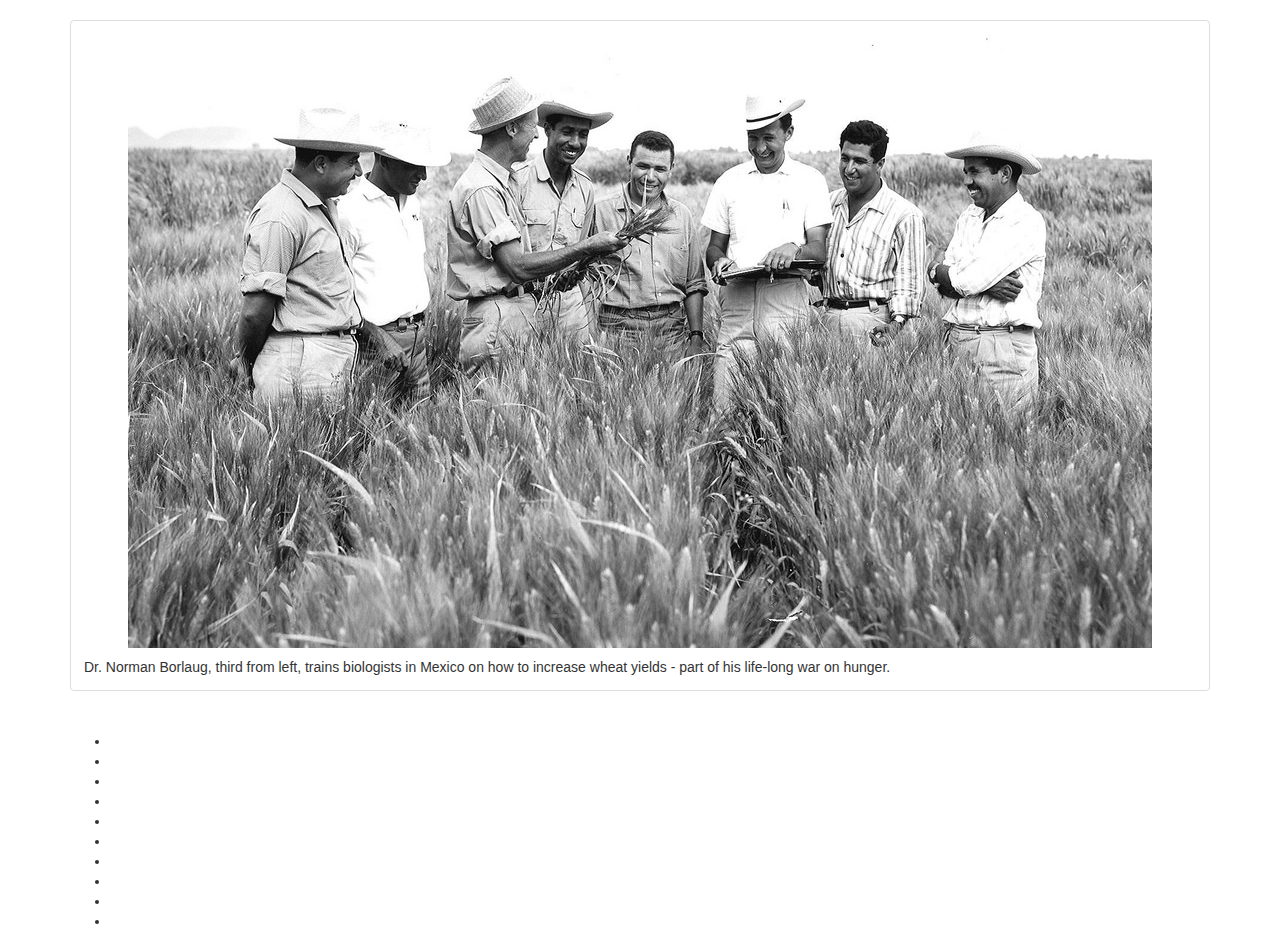
<file: freecodecamp/TributePage/html.html>
<!DOCTYPE html>
<html lang="en">
<head>
    <meta charset="UTF-8">
    <title>Title</title>
    <link rel="stylesheet" href="css/bootstrap.css">
</head>
<body>
<div class="container">
    <div class="row">
        <div class="col-xs-12" >
            <h1 class="text-center"></h1>
            <h2 class="text-center"><em></em></h2>
            <div class="thumbnail">
                <img  class="center-block" src="resouce/1.jpg" alt="">
                <div class="caption"> Dr. Norman Borlaug, third from left, trains biologists in Mexico on how to increase wheat yields - part of his life-long war on hunger.</div>
            </div>
            
        </div>
        <div class="col-xs-12 col-sm-10">
            <h3></h3>
            <ul>
                <li></li>
                <li></li>
                <li></li>
                <li></li>
                <li></li>
                <li></li>
                <li></li>
                <li></li>
                <li></li>
                <li></li>
            </ul>
        </div>
    </div>
</div>
<script src="js/bootstrap.js"></script>
</body>
</html>
</file>
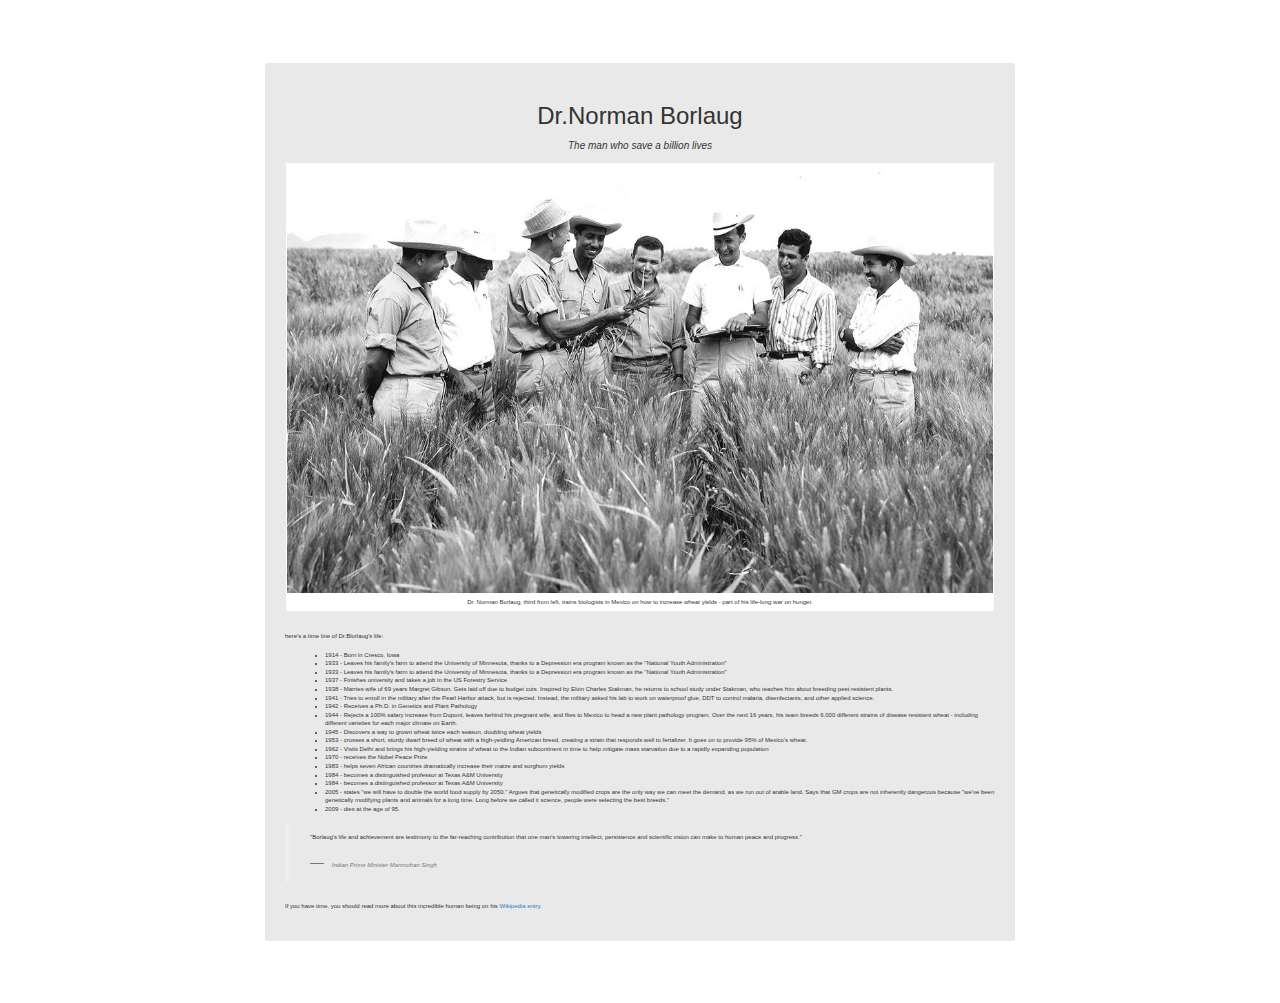
<file: freecodecamp/TributePage/Page.html>
<!DOCTYPE html>
<html lang="en">
<head>
    <meta charset="UTF-8">
    <title>page</title>
    <!-- bootstrap core css-->
    <link rel="stylesheet" href="css/bootstrap.css">
    <style>
         *{
            font-size:  6px;
        }
        .div-gray{
            background-color:rgba(16,16,16,0.09);
            padding:20px;
            margin: 5% 20% 5% 20%;
            border-radius: 2px;
        }
        .div-white{
            background-color:white;
            padding-left: 1px;;
            padding-right: 1px;
            padding-bottom: 5px;
            margin-bottom: 20px;
            border-radius: 2px;
            border: rgba(16,16,16,0.09) solid 1px;
        }
        img{
            margin-bottom: 5px;
        }
        .div-content{
            padding: 20px 20px 50px 100px;
        }
        .li{
            font-size: 5px;
            font-family: "Calibri Light";
        }
    </style>
</head>
<body>
<div class="container-fluid">
<div class="center-block div-gray ">
<h3 class="text-center">Dr.Norman Borlaug</h3>
    <h6 class="text-center"><em style="font-size: 10px">The man who save a billion lives</em></h6>
    <div class="div-white center-block">
    <img  class="img-responsive" src="resouce/1.jpg"  alt="no picture" >
        <div class="text-center caption">
            Dr. Norman Borlaug, third from left, trains biologists in Mexico on how to increase wheat
            yields - part of his life-long war on hunger.
        </div>
    </div>
    <p>here's a time line of Dr.Blorlaug's life:</p>
<ul>
    <li>1914 - Born in Cresco, Iowa</li>
    <li>1933 - Leaves his family's farm to attend the University of Minnesota, thanks to a Depression era program known as the "National Youth Administration"</li>
    <li>1933 - Leaves his family's farm to attend the University of Minnesota, thanks to a Depression era program known as the "National Youth Administration"</li>
    <li>1937 - Finishes university and takes a job in the US Forestry Service</li>
    <li>1938 - Marries wife of 69 years Margret Gibson. Gets laid off due to budget cuts. Inspired by Elvin Charles Stakman, he returns to school study under Stakman, who teaches him about breeding pest-resistent plants.</li>
    <li>1941 - Tries to enroll in the military after the Pearl Harbor attack, but is rejected. Instead, the military asked his lab to work on waterproof glue, DDT to control malaria, disenfectants, and other applied science.</li>
    <li>1942 - Receives a Ph.D. in Genetics and Plant Pathology</li>
    <li>1944 - Rejects a 100% salary increase from Dupont, leaves behind his pregnant wife, and flies to Mexico to head a new plant pathology program. Over the next 16 years, his team breeds 6,000 different strains of disease resistent wheat - including different varieties for each major climate on Earth.</li>
    <li>1945 - Discovers a way to grown wheat twice each season, doubling wheat yields</li>
    <li>1953 - crosses a short, sturdy dwarf breed of wheat with a high-yeidling American breed, creating a strain that responds well to fertalizer. It goes on to provide 95% of Mexico's wheat.</li>
    <li>1962 - Visits Delhi and brings his high-yielding strains of wheat to the Indian subcontinent in time to help mitigate mass starvation due to a rapidly expanding population</li>
    <li>1970 - receives the Nobel Peace Prize</li>
    <li>1983 - helps seven African countries dramatically increase their maize and sorghum yields</li>
    <li>1984 - becomes a distinguished professor at Texas A&M University</li>
    <li>1984 - becomes a distinguished professor at Texas A&M University</li>
    <li>2005 - states "we will have to double the world food supply by 2050." Argues that genetically modified crops are the only way we can meet the demand, as we run out of arable land. Says that GM crops are not inherently dangerous because "we've been genetically modifying plants and animals for a long time. Long before we called it science, people were selecting the best breeds."</li>
    <li>2009 - dies at the age of 95.</li>
</ul>
    <blockquote>
    <p>"Borlaug's life and achievement are testimony to the far-reaching contribution that one man's towering intellect, persistence and scientific vision can make to human peace and progress."</p>
    <footer> <cite>Indian Prime Minister Manmohan Singh</cite></footer>
    </blockquote>
<p>If you have time, you should read more about this incredible human being on his <a href="https://en.wikipedia.org/wiki/Norman_Borlaug">Wikipedia entry</a>.</p>
</div>
</div>
<script src="js/bootstrap.js"></script>
</body>
</html>
</file>
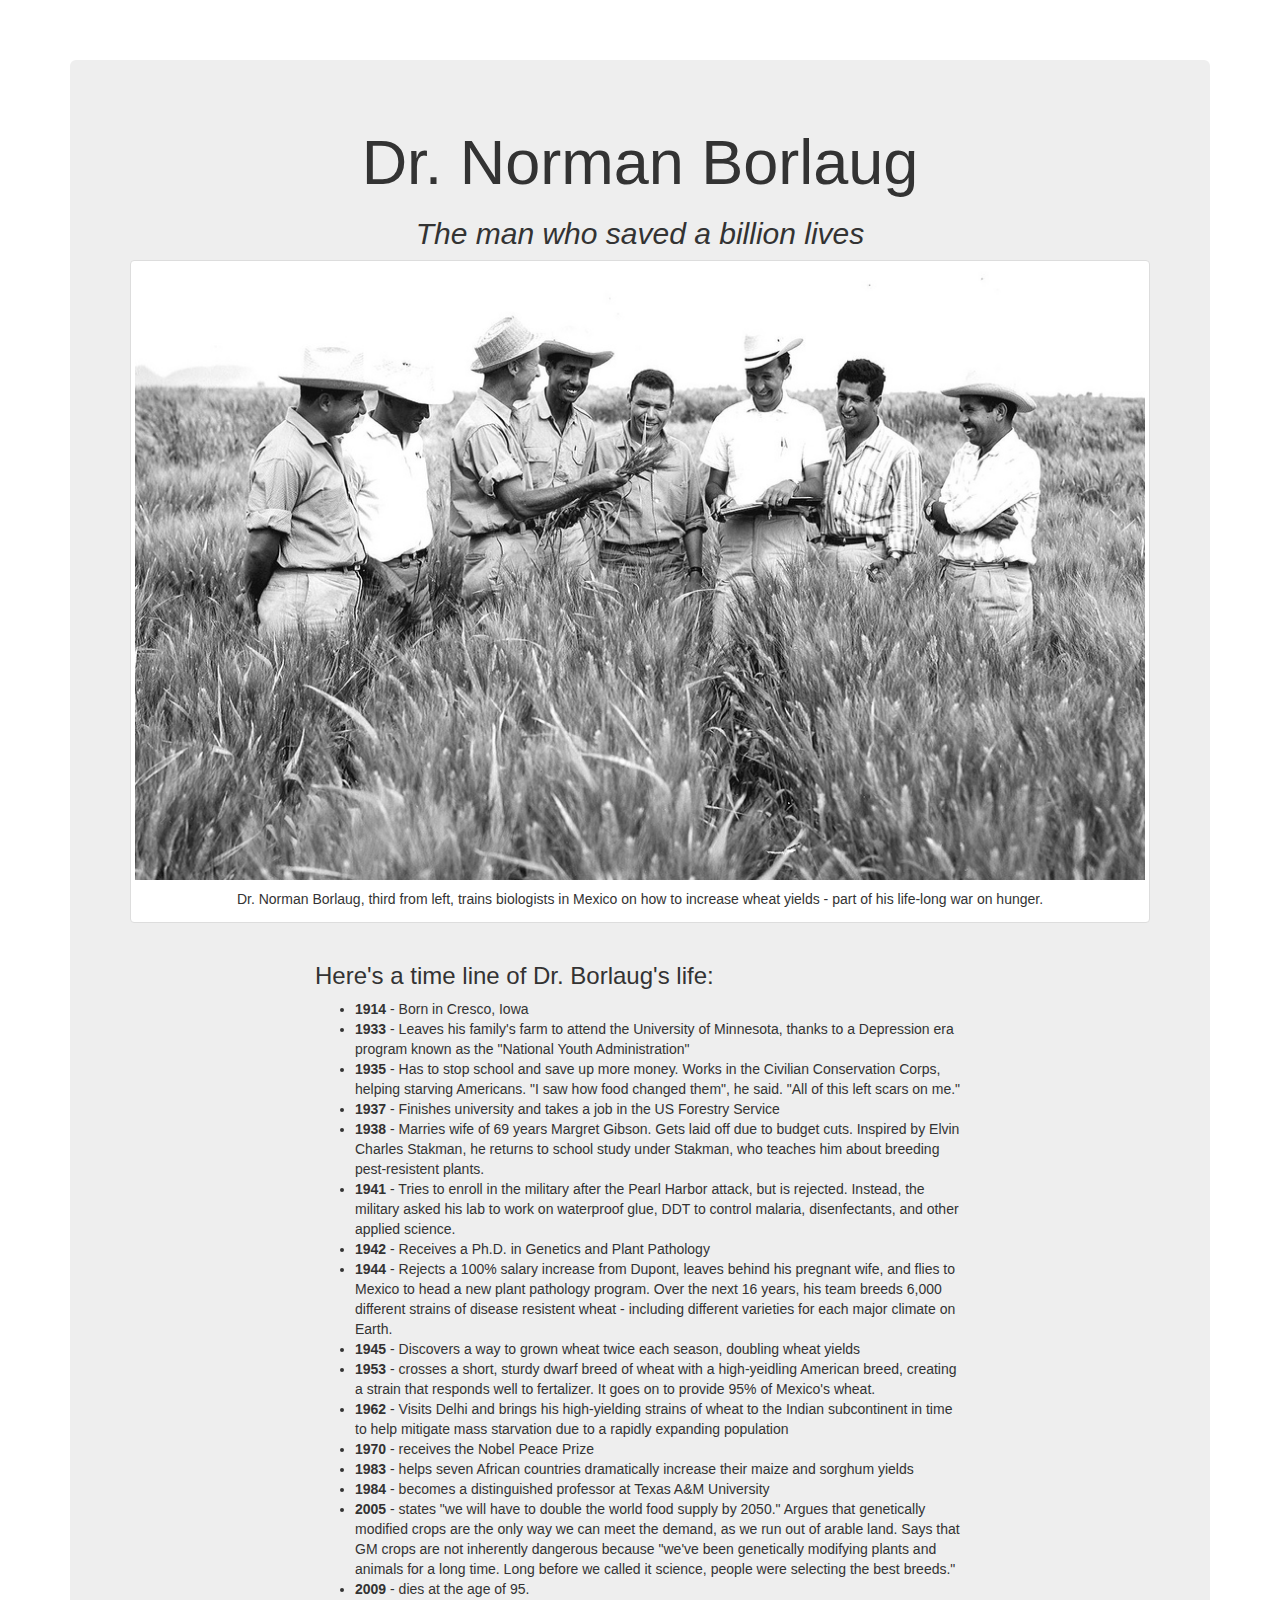
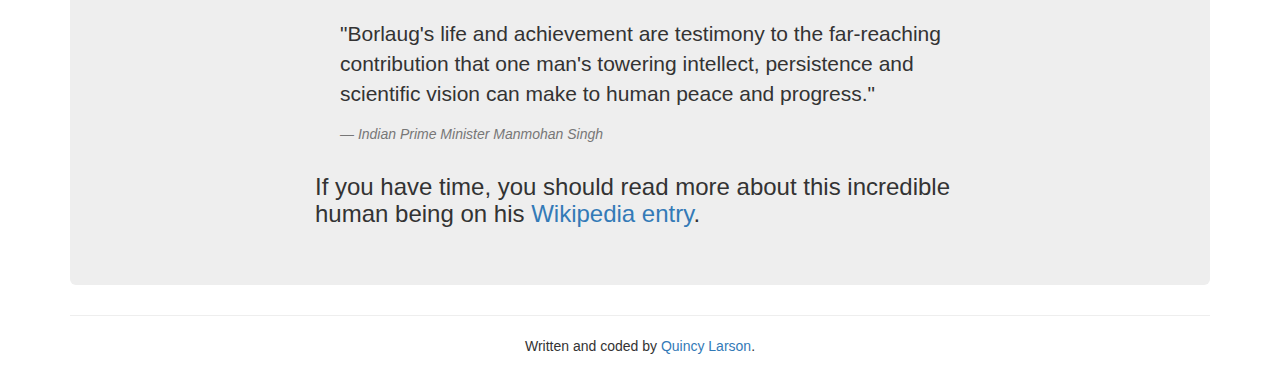
<file: freecodecamp/TributePage/CodePen - freeCodeCamp _ Build a Tribute Page_files/NNvBQW.html>
<!DOCTYPE html>
<!-- saved from url=(0050)https://s.codepen.io/freeCodeCamp/fullpage/NNvBQW? -->
<html><head><meta http-equiv="Content-Type" content="text/html; charset=UTF-8">
  
  <link rel="shortcut icon" type="image/x-icon" href="https://production-assets.codepen.io/assets/favicon/favicon-8ea04875e70c4b0bb41da869e81236e54394d63638a1ef12fa558a4a835f1164.ico">
  <link rel="mask-icon" type="" href="https://production-assets.codepen.io/assets/favicon/logo-pin-f2d2b6d2c61838f7e76325261b7195c27224080bc099486ddd6dccb469b8e8e6.svg" color="#111">
  <title>CodePen - freeCodeCamp : Build a Tribute Page</title>
  
  
  
  <link rel="stylesheet prefetch" href="https://maxcdn.bootstrapcdn.com/bootstrap/3.3.5/css/bootstrap.min.css">

      <style>
      body {
  margin-top: 60px;
}
    </style>

  <script>
  window.console = window.console || function(t) {};
</script>

  
  
  <script>
  if (document.location.search.match(/type=embed/gi)) {
    window.parent.postMessage("resize", "*");
  }
</script>

</head>

<body translate="no">

  <div class="container">
  <div class="jumbotron">
    <div class="row">
      <div class="col-xs-12">
        <h1 class="text-center">Dr. Norman Borlaug</h1>
        <h2 class="text-center"><em>The man who saved a billion lives</em></h2>
        <div class="thumbnail"><img src="./10613180113_fdf7bcd316_b.jpg">
          <div class="caption text-center">Dr. Norman Borlaug, third from left, trains biologists in Mexico on how to increase wheat yields - part of his life-long war on hunger.</div>
        </div>
        <div class="col-xs-12 col-sm-10 col-sm-offset-1 col-md-8 col-md-offset-2">
          <h3>Here's a time line of Dr. Borlaug's life:</h3>
          <ul>
            <li><strong>1914</strong> - Born in Cresco, Iowa</li>
            <li><strong>1933</strong> - Leaves his family's farm to attend the University of Minnesota, thanks to a Depression era program known as the "National Youth Administration"</li>
            <li><strong>1935</strong> - Has to stop school and save up more money. Works in the Civilian Conservation Corps, helping starving Americans. "I saw how food changed them", he said. "All of this left scars on me."</li>
            <li><strong>1937</strong> - Finishes university and takes a job in the US Forestry Service</li>        
            <li><strong>1938</strong> - Marries wife of 69 years Margret Gibson. Gets laid off due to budget cuts. Inspired by Elvin Charles Stakman, he returns to school study under Stakman, who teaches him about breeding pest-resistent plants.</li>        
            <li><strong>1941</strong> - Tries to enroll in the military after the Pearl Harbor attack, but is rejected. Instead, the military asked his lab to work on waterproof glue, DDT to control malaria, disenfectants, and other applied science.</li>      
            <li><strong>1942</strong> - Receives a Ph.D. in Genetics and Plant Pathology</li>        
            <li><strong>1944</strong> - Rejects a 100% salary increase from Dupont, leaves behind his pregnant wife, and flies to Mexico to head a new plant pathology program. Over the next 16 years, his team breeds 6,000 different strains of disease resistent wheat - including different varieties for each major climate on Earth.</li>
            <li><strong>1945</strong> - Discovers a way to grown wheat twice each season, doubling wheat yields</li>    
            <li><strong>1953</strong> - crosses a short, sturdy dwarf breed of wheat with a high-yeidling American breed, creating a strain that responds well to fertalizer. It goes on to provide 95% of Mexico's wheat.</li>        
            <li><strong>1962</strong> - Visits Delhi and brings his high-yielding strains of wheat to the Indian subcontinent in time to help mitigate mass starvation due to a rapidly expanding population</li>        
            <li><strong>1970</strong> - receives the Nobel Peace Prize</li>
            <li><strong>1983</strong> - helps seven African countries dramatically increase their maize and sorghum yields</li>
            <li><strong>1984</strong> - becomes a distinguished professor at Texas A&amp;M University</li>
            <li><strong>2005</strong> - states "we will have to double the world food supply by 2050." Argues that genetically modified crops are the only way we can meet the demand, as we run out of arable land. Says that GM crops  are not inherently dangerous because "we've been genetically modifying plants and animals for a long time. Long before we called it science, people were selecting the best breeds."</li>
            <li><strong>2009</strong> - dies at the age of 95.</li>      
          </ul>
          <blockquote>
            <p>"Borlaug's life and achievement are testimony to the far-reaching contribution that one man's towering intellect, persistence and scientific vision can make to human peace and progress."</p>
            <footer><cite>Indian Prime Minister Manmohan Singh</cite></footer>
          </blockquote>
          <h3>If you have time, you should read more about this incredible human being on his <a rel="nofollow" href="https://en.wikipedia.org/wiki/Norman_Borlaug" target="_blank">Wikipedia entry</a>.</h3>
        </div>
      </div>
    </div> 
  </div>
  <footer class="text-center">
    <hr>
    <p>Written and coded by <a rel="nofollow" href="https://www.freecodecamp.com/quincylarson" target="_blank">Quincy Larson</a>.</p>
  </footer>  
</div>
  
  
  
  
  



 </body></html>
</file>
<file: freecodecamp/RandomQuoteMachinejs/css/RandomQuoteMachine.css>
*{
    margin: 0px;
    padding: 0px;
    font-size: 10px;
}
.quote-box{
    margin: 10% auto auto auto;
    padding: 20px;
    width: 50%;
    height: auto;
    border-radius: 2px;
    border: hidden;
    align-content: center;
    background-color: white;

}
.quote-text{
    border: hidden;
    font-size: 20px;
    text-align: center;

}
.quote-author{
    border: hidden;
    font-size: 15px;
    text-align: right;
}
.btns{
    margin-top: 10px;
}
.btn{
    color: white;
    height: 20px;
    border: hidden;
    border-radius: 2px;
    padding: 2px;
}
#button-tween #button-tumblr #button-Newquote{
    float: left;

}
#button-Newquote{
    float: right;
}
.footer{
    text-align: center;
    color: white;
}
</file>
<file: freecodecamp/TributePage/CodePen - freeCodeCamp _ Build a Tribute Page_files/fullpage-064dbc026fbb9346efbe37ecd9f0efd255f5072f65e47471ac2917853a091e80.css>
.create-dropdown,.user-dropdown,.pen-templates-dropdown,.activity-dropdown,.priority-nav__dropdown,.view-switcher{background:white;box-shadow:0 0 10px rgba(0,0,0,0.35);position:absolute;top:100%;padding:5px 0;width:200px;color:#222;opacity:0;visibility:hidden;transition:opacity 0.15s, -webkit-transform 0.15s;transition:transform 0.15s, opacity 0.15s;transition:transform 0.15s, opacity 0.15s, -webkit-transform 0.15s;-webkit-transform:scale(0.95);transform:scale(0.95);-webkit-transform-origin:top right;transform-origin:top right}.open.create-dropdown,.open.user-dropdown,.open.pen-templates-dropdown,.open.activity-dropdown,.open.priority-nav__dropdown,.open.view-switcher{visibility:visible;opacity:1;-webkit-transform:scale(1);transform:scale(1)}*{margin:0;padding:0;box-sizing:border-box}html,body{height:100%;-webkit-overflow-scrolling:touch}.preload *{transition:none !important}img,a img{outline:0;border:0}.page-wrap{position:relative;padding:20px 20px 50px 20px}img{max-width:100%;height:auto}.mega-header{position:relative;border-bottom:1px solid black;box-shadow:0 2px 15px black;background:#000 url(https://production-assets.codepen.io/assets/global/texture-codepen-2-d817063398aa9a2b534f3834f8533e2bae759c25933b86cdd149d9f0cc38563d.png);background-position:0 -5px;padding:50px 20px 50px 20px;margin:0 0 20px 0}.mega-header.center h1,.mega-header.center p{padding-right:0;max-width:100%}.mega-header.mega-header-only{padding-bottom:0}.mega-header h1{font-size:4.0rem;padding:0 25% 0 0;-webkit-hyphens:auto;-ms-hyphens:auto;hyphens:auto}.mega-header .mega-header-subhead{display:block;font-size:1.2rem;text-transform:uppercase;letter-spacing:1px;color:#555}.mega-header .mega-header-subdescription{max-width:800px;margin:auto;letter-spacing:0.1px;line-height:26px}.mega-header p{color:#999;font-size:1.2rem;padding-right:200px}.mega-header p,.mega-header blockquote,.mega-header ol,.mega-header ul{max-width:1000px}.mega-header .actions-meta{position:absolute;top:0;right:20px;text-align:right}@media (max-width: 550px){.mega-header .actions-meta{position:static;display:-webkit-flex;display:-ms-flexbox;display:flex;-webkit-flex-wrap:wrap;-ms-flex-wrap:wrap;flex-wrap:wrap;text-align:left}.mega-header .actions-meta .post-meta-line-hearter{display:none}.mega-header .actions-meta .meta-line br{display:none}}.mega-header .meta-line{margin:0 0 10px 0}.mega-header .date-block{padding:4px 8px;color:black;font-weight:bold}@media (max-width: 850px){.mega-header{padding-left:20px;padding-right:20px}}@media (max-width: 550px){.mega-header{background:black;padding:20px 10px 10px 10px !important}.mega-header h1{font-size:2.5rem;margin:0 0 0.5rem 0;padding-right:0}.mega-header p{padding-right:0}.mega-header time,.mega-header button,.mega-header a{margin-right:5px}}@media (max-width: 550px){.bonus-text{display:none}}.more-link{text-transform:uppercase;letter-spacing:3px;font-size:0.9rem;font-weight:bold;transition:0.2s}.more-link svg{width:16px;height:16px;fill:white;position:relative;top:3px;padding:2px;transition:0.2s}.more-link:hover svg,.more-link:focus svg{fill:#ccc;-webkit-transform:scale(1.1);transform:scale(1.1)}.more-link.more-link-pens:hover,.more-link.more-link-pens:focus{color:#8ee0ff}.more-link.more-link-pens svg{fill:#0ebeff}.more-link.more-link-projects:hover,.more-link.more-link-projects:focus{color:#ffeb8d}.more-link.more-link-projects svg{fill:#FFDD40}.more-link.more-link-posts:hover,.more-link.more-link-posts:focus{color:#84dfa1}.more-link.more-link-posts svg{fill:#47CF73}.more-link.more-link-collections:hover,.more-link.more-link-collections:focus{color:#d0a4ef}.more-link.more-link-collections svg{fill:#AE63E4}.title-header{position:relative;margin:40px 0 25px 0}.title-header .more-link{position:absolute;right:0;bottom:10px}.posts-title-header{border-bottom:5px solid #47CF73}.pens-title-header{border-bottom:5px solid #0ebeff}.projects-title-header{border-bottom:5px solid #FFDD40}.collections-title-header{border-bottom:5px solid #AE63E4}.header-help{position:absolute;right:0;bottom:7px}.header-help svg{fill:#ccc;width:13px;height:13px}.header-help:hover svg,.header-help:focus svg{fill:white}.little-big-header{font-size:4.5rem;margin:0;color:white}@media (max-width: 550px){.little-big-header{font-size:2.8rem}}.grid-size-toggle{position:absolute;right:0;bottom:10px}@media (max-width: 550px){.grid-size-toggle .button,.grid-size-toggle .file-upload-button{padding:4px 4px 4px 2px}.grid-size-toggle .button svg,.grid-size-toggle .file-upload-button svg{display:none}.grid-size-toggle #button-12-up::before{content:"12"}.grid-size-toggle #button-6-up::before{content:"6"}}.main-header{background:black;border-bottom:1px solid #222;display:-webkit-flex;display:-ms-flexbox;display:flex;-webkit-align-items:middle;-ms-flex-align:middle;align-items:middle;position:relative;z-index:11;height:65px}.main-header.up-and-away{transition:height 0.2s ease, -webkit-transform 0.2s ease;transition:height 0.2s ease, transform 0.2s ease;transition:height 0.2s ease, transform 0.2s ease, -webkit-transform 0.2s ease;height:0;-webkit-transform:translateY(-65px);transform:translateY(-65px)}@media (max-width: 615px){.main-header .header-activity{display:none}.main-header .dropdown-activity{display:block}}@media (max-width: 510px){.main-header .logo{margin-right:0}}.logo{margin:0;position:relative;z-index:1;height:100%;margin-right:20px}.logo .small-screen-logo{display:block;width:30px;height:100%;margin:0 10px}.logo .small-screen-logo svg{fill:white;height:100%;width:100%}.logo .large-screen-logo{display:none;font:0/0 a;background:url(https://production-assets.codepen.io/assets/logos/codepen-logo-0b07553e128f9be6a5f2e8a3f80a08f2772c2f56c054d78091ee82f6f3f02727.svg) no-repeat 18px 21px;background-size:138px 24px;width:180px;height:65px;border:0;outline:0}@media (min-width: 551px){.main-header .logo{width:auto}.main-header .logo .large-screen-logo{display:block}.main-header .logo .small-screen-logo{display:none}}.primary-nav{display:-webkit-flex;display:-ms-flexbox;display:flex;-webkit-flex-wrap:wrap;-ms-flex-wrap:wrap;flex-wrap:wrap;-webkit-align-items:middle;-ms-flex-align:middle;align-items:middle}.primary-nav.show-more-text .primary-nav-more{display:inline}.primary-nav .primary-nav-more{display:none}.primary-nav>a,.primary-nav>ul>li>a,.primary-nav #overflow-nav-menu-link{line-height:65px;position:relative;font-size:16px;color:#ACACAC;display:inline-block;margin-right:10px}.primary-nav>a:hover,.primary-nav>ul>li>a:hover,.primary-nav #overflow-nav-menu-link:hover{color:white}.primary-nav>a:hover .dropdown-arrow,.primary-nav>ul>li>a:hover .dropdown-arrow,.primary-nav #overflow-nav-menu-link:hover .dropdown-arrow{fill:white !important}.primary-nav .primary a{color:white;font-weight:bold}.primary-nav .primary-last{margin-right:15px}.primary-nav .primary-pens a:hover::after,body.explore-pens .primary-nav .primary-pens a::after{display:block;background:#0ebeff}.primary-nav .primary-posts a:hover::after,body.explore-posts .primary-nav .primary-posts a::after{display:block;background:#47CF73}.primary-nav .primary-collections a:hover::after,body.explore-collections .primary-nav .primary-collections a::after{display:block;background:#AE63E4}body.explore-jobs .primary-nav .primary-jobs a::after{display:block}body.explore-patterns .primary-nav .primary-patterns a::after{display:block}.fill-space{-webkit-flex:3;-ms-flex:3;flex:3}.primary-actions{display:-webkit-flex;display:-ms-flexbox;display:flex;-webkit-justify-content:flex-end;-ms-flex-pack:end;justify-content:flex-end;-webkit-flex-shrink:0;-ms-flex-negative:0;flex-shrink:0;-webkit-flex-grow:0;-ms-flex-positive:0;flex-grow:0}.primary-actions>a,.primary-actions>button,.primary-actions>.button,.primary-actions>.file-upload-button,.primary-actions>.multi-button{-webkit-align-self:center;-ms-flex-item-align:center;-ms-grid-row-align:center;align-self:center}.signup-and-login{padding-top:10px}.create-button .icon{fill:#47CF73;margin-left:5px;position:relative;top:1px}@media (max-width: 550px){.create-button{display:none !important}}.create-dropdown{right:152px;width:300px;padding:0}@media (max-width: 550px){.create-dropdown{right:25px}}.new-button{color:#555;font-weight:bold;text-align:center}.new-button:hover,.new-button:focus{background:#444;color:white}.new-button svg{width:20px;height:20px;vertical-align:middle;margin-right:4px;top:-2px;position:relative}.new-pen-button{display:block;font-size:1.2rem;padding:20px}.new-pen-button svg{fill:#0ebeff;width:23px;height:23px;margin-right:7px}.new-pen-from-template-label{border-top:1px solid #E2E2E2;border-bottom:1px solid #E2E2E2;display:block;padding:10px;text-align:center;background:#F7F7F7;color:#666}.new-pen-from-template-label>svg{width:13px;height:13px;vertical-align:middle;margin-left:3px;position:relative;top:-1px;fill:#999}.new-pen-from-template-label:hover,.new-pen-from-template-label:focus{background:#444;color:white}.pen-and-post-wrap{display:-webkit-flex;display:-ms-flexbox;display:flex}.pen-and-post-wrap .new-button{-webkit-flex:1;-ms-flex:1;flex:1}.new-project-button,.new-post-button{padding:10px}.new-project-button{border-right:1px solid #E2E2E2}.new-project-button svg{fill:#FFDD40}.new-post-button svg{fill:#47CF73}.user-stuff{display:-webkit-flex;display:-ms-flexbox;display:flex;-webkit-align-items:center;-ms-flex-align:center;align-items:center}.user-stuff>.button,.user-stuff>.file-upload-button{-webkit-align-self:center;-ms-flex-item-align:center;-ms-grid-row-align:center;align-self:center}.lowkey-header .user-stuff>.button,.lowkey-header .user-stuff>.file-upload-button{margin-left:5px !important}body.logged-in .user-stuff{padding:10px 10px 10px 0}body.logged-in .user-stuff img{border-radius:2px}@media (max-width: 550px){body.logged-out .user-stuff>.button,body.logged-out .user-stuff>.file-upload-button{padding-left:8px;padding-right:8px;margin-right:4px}}#mini-personal-avatar,#mini-team-avatar{border-radius:2px;cursor:pointer}.link-list,.link-list ul,.link-list ol{list-style:none}.link-list a{color:black;display:block;padding:8px 15px 10px;line-height:1.1;text-shadow:none;text-decoration:none}.link-list a:hover,.link-list a:focus{color:inherit;background:#E7E7E7}.link-list a.active{background:#ccc}.link-list a.active .view-meta{color:#666}.user-dropdown{left:auto !important;right:10px}.user-dropdown>li{position:relative}.user-dropdown>li.sep-after{border-bottom:1px solid #666;padding-bottom:5px}.user-dropdown>li.sep-after+li{padding-top:5px}.user-dropdown .context-switcher{position:relative;padding:0 !important}.user-dropdown .context-switcher .context-switcher-avatar{position:absolute;top:10px;left:0;width:36px;height:36px}.user-dropdown .context-switcher .context-switcher-links{line-height:1.1}.user-dropdown .context-switcher .context-switcher-choices{padding-left:45px}.user-dropdown .context-switcher .context-switcher-choices select{width:100%;display:block}.user-dropdown .context-switcher .context-switcher-choices h5{margin:0 0 2px 0}.user-dropdown .profile-link{display:none}.dropdown-newpost,.dropdown-newpen,.dropdown-newproject,.dropdown-activity{display:none}body.editor .dropdown-newpost,body.project-editor .dropdown-newpost,body.details .dropdown-newpost,body.editor .dropdown-newpen,body.project-editor .dropdown-newpen,body.details .dropdown-newpen,body.editor .dropdown-newproject,body.project-editor .dropdown-newproject,body.details .dropdown-newproject,body.editor .dropdown-activity,body.project-editor .dropdown-activity,body.details .dropdown-activity{display:block}@media (max-width: 550px){.dropdown-newpost,.dropdown-newpen,.dropdown-newproject{display:block}}.user-dropdown-quicklink-row{padding:0 0 5px}.account-in-dropdown .user-dropdown-quicklink-row{padding:0;margin-top:7px;-webkit-flex-basis:100%;-ms-flex-preferred-size:100%;flex-basis:100%;width:100%}.team-name-and-links a,.team-name-and-links button,.user-dropdown-quicklink-row a,.user-dropdown-quicklink-row button{font-family:"Lato", "Lucida Grande","Lucida Sans Unicode", Tahoma, Sans-Serif;display:inline-block;font-size:0.75rem;margin:0 2px 0 0;background:none;cursor:pointer;color:#999;outline:0;padding:0;border:0}.team-name-and-links a:hover,.team-name-and-links a:focus,.team-name-and-links button:hover,.team-name-and-links button:focus,.user-dropdown-quicklink-row a:hover,.user-dropdown-quicklink-row a:focus,.user-dropdown-quicklink-row button:hover,.user-dropdown-quicklink-row button:focus{background:none;color:#111}.current .team-name-and-links a:hover,.current .team-name-and-links a:focus,.current .team-name-and-links button:hover,.current .team-name-and-links button:focus,.current .user-dropdown-quicklink-row a:hover,.current .user-dropdown-quicklink-row a:focus,.current .user-dropdown-quicklink-row button:hover,.current .user-dropdown-quicklink-row button:focus{color:#ccc}.account-in-dropdown{padding:10px 5px 10px 10px;border-right:5px solid transparent;position:relative;margin:5px;display:-webkit-flex;display:-ms-flexbox;display:flex;-webkit-flex-wrap:wrap;-ms-flex-wrap:wrap;flex-wrap:wrap}.account-in-dropdown .user-dropdown-pens,.account-in-dropdown .user-dropdown-projects,.account-in-dropdown .user-dropdown-posts,.account-in-dropdown .user-dropdown-collections{padding-top:4px;border-top:1px solid #ccc}.account-in-dropdown.current .user-dropdown-quicklink-row .user-dropdown-pens{border-top-color:#0ebeff}.account-in-dropdown.current .user-dropdown-quicklink-row .user-dropdown-projects{border-top-color:#FFDD40}.account-in-dropdown.current .user-dropdown-quicklink-row .user-dropdown-posts{border-top-color:#47CF73}.account-in-dropdown.current .user-dropdown-quicklink-row .user-dropdown-collections{border-top-color:#AE63E4}.account-in-dropdown .team-avatar-block{display:block;width:34px;height:34px;margin:0 10px 0 0;padding:0}.account-in-dropdown .team-name-and-links{-webkit-flex:1;-ms-flex:1;flex:1}.account-in-dropdown .context-switcher-gravatar{width:100%;height:100%}.account-in-dropdown .account-name{text-transform:none;margin:0}.account-in-dropdown .account-name a{font-size:1rem;color:black}.account-in-dropdown:last-child{border-bottom:0}.account-in-dropdown.current{background:black}.account-in-dropdown.current .account-name a{color:white}.account-in-dropdown.current .context-switch-button{display:none}.account-in-dropdown.current .profile-link{display:inline-block}.account-in-dropdown .icon-check{fill:white;position:absolute;top:17px;right:5px;width:20px;height:20px}.dropdown-profile>.user-dropdown-quicklink-row{padding-left:15px}.context-switcher a{padding:0}.context-switcher a:hover{background:none}.context-switcher .account-name{margin:0 0 3px 0}.unsaved #save::after,.unsaved #update::after{content:"";position:absolute;top:0;left:0;width:100%;height:2px;background:#FEDD31}.pen-templates-dropdown{right:152px;padding-top:0;width:250px}.pen-templates-dropdown h3{font-size:1.2rem;padding:10px 0;margin:0 15px 5px;border-bottom:2px solid #ccc}@media (max-width: 550px){.pen-templates-dropdown{right:25px}}.templates-upsell{font-size:0.85rem;margin-top:10px;text-align:center;background:#ffed96}.lowkey-header{height:30px !important}.lowkey-header .logo .large-screen-logo{height:30px;font:0/0 a;background-position:10px center;background-size:102px 18px !important;width:130px !important}.lowkey-header .logo .small-screen-logo{padding:2px 6px}.lowkey-header .logo .small-screen-logo svg{fill:#ccc}.lowkey-header .user-stuff{height:30px !important;padding:5px 10px !important}.lowkey-header .user-stuff #mini-personal-avatar,.lowkey-header .user-stuff #mini-team-avatar{margin-top:0 !important;width:20px;height:20px}.lowkey-header .user-stuff .dropdown-arrow{top:3px;left:4px;width:8px}body.logged-out .lowkey-header .user-stuff{padding:0 10px !important}.lowkey-header .top-button{height:20px;font-size:0.9rem;line-height:1.55;padding:0 20px}.header-search{display:-webkit-flex;display:-ms-flexbox;display:flex}.header-search.open svg{fill:white}.header-search-button svg{pointer-events:none;fill:#999}.header-search-button:hover svg,.header-search-button:focus svg{fill:white}.header-search-button{display:block;height:65px;padding:0 10px;margin-right:10px}.header-search-button svg{width:25px;height:65px}.search-form .search-input{width:100%}.search-form .search-input:focus{outline:0}#header-search-form-wrap{opacity:0;visibility:hidden;position:absolute;top:65px;left:0;width:100%;height:100%;height:calc(100% - 65px);transition:0.2s;background:linear-gradient(to bottom, rgba(0,0,0,0.95) 20%, rgba(0,0,0,0.75) 60%, transparent);padding:45px 0 0 0;z-index:10}#header-search-form-wrap.open{opacity:1;visibility:visible}#header-search-form-wrap #search-form{max-width:1200px;margin:0 auto;padding:0 20px}@media (max-width: 550px){#header-search-form-wrap{background:rgba(0,0,0,0.85)}}body.body-search .search-input,#header-search-form-wrap #search-form .search-input{-webkit-font-smoothing:antialiased;-moz-osx-font-smoothing:grayscale;font-family:"Telefon Black", Sans-Serif;font-size:6rem;font-weight:bold;background:none;color:white;box-shadow:none !important;border:0;padding:0}@media (max-width: 550px){body.body-search .search-input,#header-search-form-wrap #search-form .search-input{font-size:3.2rem}}.advanced-options{padding:20px 0}.search-option{padding-right:20px}.search-option select{width:100%}.search-option-radio-row{overflow:auto;padding-left:2px}.search-option-radio-row>div{white-space:nowrap;display:inline-block}@media (max-width: 550px){.search-option-radio-row>div{display:block;width:100%;margin:0 0 10px 0}}.search-option-radio-row h5{margin-bottom:5px}.search-option-radio-row label{padding:0 12px 0 2px;color:#666}.header-activity-button{padding:0 18px 0 0px;display:block}.header-activity-button .activity-icon{width:23px;height:65px;fill:#999;pointer-events:none}.header-activity-button:hover .activity-icon,.header-activity-button:focus .activity-icon{fill:white}.activity-dropdown{left:auto !important;right:0;width:300px;padding:10px}.recent-activity-widget a{color:black;font-weight:bold}.recent-activity-widget a:hover,.recent-activity-widget a:focus{color:#76daff}.recent-activity-widget ol{list-style:none}.recent-activity-widget li{margin:0 0 20px 0;font-size:0.9em;clear:both;overflow:hidden;position:relative}.recent-activity-widget .activity-avatar{width:15%;height:auto;float:left}.recent-activity-widget .activity-avatar img{width:100%;display:block}.recent-activity-widget .activity-date,.recent-activity-widget .activity-sentence{float:right;width:85%;margin:0}.recent-activity-widget .activity-sentence{margin:0 0 3px 0}.recent-activity-widget svg{position:absolute;top:3px;left:0;fill:#ccc;width:25px;height:25px}.priority-nav{height:100%;overflow:hidden}.priority-nav>ul{list-style:none;height:100%}.priority-nav>ul>li{display:inline-block}.priority-nav>ul>li.overflow-nav{display:none}.priority-nav>ul>li.overflow-nav .dropdown-arrow{fill:#ccc;width:10px;height:9px;pointer-events:none}.priority-nav__dropdown{list-style:none;z-index:1;left:0}.priority-nav__dropdown.show{opacity:1;visibility:visible}.priority-nav__dropdown>li>a,.priority-nav__dropdown .primary>a{color:black}.priority-nav__dropdown .primary-last{margin-right:0}.site-footer{font-family:"Lato", "Lucida Grande","Lucida Sans Unicode", Tahoma, Sans-Serif;height:40px;line-height:1;position:fixed;width:100%;bottom:0;left:0;padding:0 5px;display:-webkit-flex;display:-ms-flexbox;display:flex;-webkit-align-items:center;-ms-flex-align:center;align-items:center;white-space:nowrap;color:#999;background:#343436;border-top:1px solid #3E3E3F;z-index:10}.site-footer a{color:#ccc}.site-footer a:hover,.site-footer a:focus{color:white}.footer-left{height:100%;padding:9px 0;z-index:1;-webkit-flex-grow:1;-ms-flex-positive:1;flex-grow:1;display:-webkit-flex;display:-ms-flexbox;display:flex;-webkit-align-items:center;-ms-flex-align:center;align-items:center}.footer-left>.button,.footer-left>.file-upload-button{margin-right:8px}.footer-left .bsa-footer{overflow:hidden;white-space:nowrap;text-overflow:ellipsis;-webkit-flex-grow:1;-ms-flex-positive:1;flex-grow:1;-webkit-flex-shrink:1;-ms-flex-negative:1;flex-shrink:1;text-align:center;font-size:0.9rem}.footer-left .bsa-footer a::before{content:"Ad";display:inline-block;background:#47CF73;color:white;border-radius:3px;padding:2px 5px;margin-right:5px}@media (max-width: 610px){.footer-right{position:relative;padding-left:5px}}@media (max-width: 610px){.editor-footer .footer-right{position:absolute;padding-left:0}}.footer-right .pick-iframe{display:inline-block;width:100px;height:20px;background:none;vertical-align:top}.footer-right>a{display:inline-block;position:relative}.footer-right>.button,.footer-right>.file-upload-button{margin-left:7px}.footer-icon svg{width:15px;height:15px;fill:white;display:inline-block;vertical-align:middle;top:-1px;position:relative}.footer-badge .badge{position:relative;top:-1px}.footer-badge:hover .badge,.footer-badge:focus .badge{background:white}.footer-icon-editor svg{width:16px !important;height:16px !important;fill:#555}.footer-icon-editor:hover svg,.footer-icon-editor:active svg{fill:#999}.layout-change-links{display:inline-block}body.layout-left .layout-change-links #left-layout svg,body.layout-top .layout-change-links #top-layout svg,body.layout-right .layout-change-links #right-layout svg{fill:#ccc}.footer-word-links{display:inline-block}.footer-word-links a{margin-left:4px}.collections-select{width:120px;display:inline-block;background:url(https://production-assets.codepen.io/assets/buttons/arrow-tiny-down-white-cd748d5e97310942356ea8298bca9b344350441cffed1a653c89551258a76b3a.png) 93% 7px no-repeat,#1e1e1e !important;color:white;-webkit-transform:none !important;transform:none !important;text-align:left !important;-webkit-appearance:none;-moz-appearance:none;border:0;text-indent:0.01px;margin-right:8px !important;padding-bottom:0;border-radius:3px;line-height:1.5}.collections-select option{background:white;color:black}.editor-toggle-buttons>.button,.editor-toggle-buttons>.file-upload-button{background:#1e1e1e}.editor-toggle-buttons>.button.active,.editor-toggle-buttons>.active.file-upload-button{color:white;font-weight:900 !important;background:#1e1e1e}.editor-toggle-buttons>.button:not(:first-child),.editor-toggle-buttons>.file-upload-button:not(:first-child){border-left:1px solid #555}.editor-layout-buttons{display:inline-block;position:relative;top:1px}.footer-professor .layout-change-links{position:relative}body.student .footer-professor .layout-change-links::after{content:"";position:absolute;top:0;left:0;width:100%;height:100%}.student-count{color:white;margin:0 5px}.footer-collab .student-count{background:#666}.pres-footer .mini-logo{vertical-align:middle;margin-right:5px}.preview-size-buttons{margin:0 !important}.footer-icon-editor{margin-left:5px}.promo-footer{clear:both;background:#28282B;padding:40px 0;font-size:0.9rem}.promo-footer p{color:#959595}@media (max-width: 550px){.promo-footer{padding:20px 0}.promo-footer .footer-chunk:not(:last-child){margin-bottom:40px}.promo-footer .width-wrapper{padding:0 20px}}.footer-chunk-pro,.footer-chunk-radio,.footer-chunk-hired,.footer-chunk-meetups,.footer-chunk-ad{padding:20px;background-color:rgba(0,0,0,0.1)}.footer-chunk-hired>ul li{margin:0 0 5px 0}.footer-chunk-hired>ul li a{color:#959595;display:block}.footer-chunk-hired>ul li a:hover,.footer-chunk-hired>ul li a:focus{color:white}.link-footer{background:#111;padding:40px 0 60px;position:relative}.link-footer nav{margin:0 0 8px 0}.link-footer strong{color:white;margin-right:20px}.link-footer a{color:#959595;margin-right:10px}.link-footer .copyright{position:absolute;right:20px;top:0;text-align:right;font-size:0.8rem;color:#959595}.link-footer .copyright .logo{height:27px;margin:0 0 5px 0}.link-footer .copyright .logo .large-screen-logo{background:url(https://production-assets.codepen.io/assets/footer/codepen-logo-midgray-c422cd88493fcc8211916ef1f7ecf9b5e97294eade4fb8ec2ead00eea1f17d96.svg) no-repeat top right;background-size:146.66667px 25.83333px}.link-footer .copyright .logo .large-screen-logo{display:block;margin-right:0px}.link-footer .copyright .logo .small-screen-logo{display:none}@media (max-width: 830px){.link-footer{font-size:125%}.link-footer .link-footer-links{margin:0 0 40px 0}.link-footer .link-footer-links a,.link-footer .link-footer-links strong{display:block;padding:5px}.link-footer .link-footer-codepen-links{float:left;width:50%}.link-footer .link-footer-community-links{float:right;width:50%}.link-footer .link-footer-social-links{clear:both;float:left;width:50%}.link-footer .link-footer-profile-links{float:right;width:50%}.link-footer .copyright{margin-top:40px;text-align:left;position:static;clear:both;font-size:0.9rem}.link-footer .copyright .logo{height:33px}.link-footer .copyright .logo a{width:145px;height:27px}}@font-face{font-family:"Telefon Black";src:url(https://production-assets.codepen.io/assets/telefon/black/3f32b1c9-8e26-465e-ae02-ff82a378b670-3-78992f1ed89d5cadb09702e6a0d5bbb0302e85c728c1f8d18fdc8aa56870104c.woff) format("woff"),url(https://production-assets.codepen.io/assets/telefon/black/3f32b1c9-8e26-465e-ae02-ff82a378b670-3-6435f1279663bb84d4a1d8effe0adafbf8499ff6efdd01a59be848c90d8c4c0b.woff2) format("woff2")}@font-face{font-family:"Telefon";src:url(https://production-assets.codepen.io/assets/telefon/bold/af889c53-1ee3-4868-8fdc-2b310d587b50-3-b7a87e0fbd213943fae0c0ef5985635dd43fa9c24876b2725127a13ccaf4ab6a.woff) format("woff"),url(https://production-assets.codepen.io/assets/telefon/bold/af889c53-1ee3-4868-8fdc-2b310d587b50-3-446e9e68a40500d1b24a18331c6d6a78226d276079dcdc2ad9e80a48bdcfd948.woff2) format("woff2")}html{font-family:"Lato", "Lucida Grande","Lucida Sans Unicode", Tahoma, Sans-Serif;line-height:1.5;font-size:15px;font-weight:400}@media (max-width: 830px){html{font-size:14px}}@media (max-width: 550px){html{font-size:13px}}body{color:white}h1,h2,h3,h4,h5,h6{line-height:1.2;margin:0 0 10px 0;font-weight:normal}h2,h3,h4,h5,h6{font-family:"Lato", "Lucida Grande","Lucida Sans Unicode", Tahoma, Sans-Serif}h1,.h1{-webkit-font-smoothing:antialiased;-moz-osx-font-smoothing:grayscale;font-family:"Telefon Black", Sans-Serif;line-height:1.1;font-size:3.0rem}@media (max-width: 550px){h1,.h1{font-size:2.2rem}}h2,.h2{font-family:"Telefon", Sans-Serif;font-size:1.8rem}h3,.h3,dt{font-size:1.4rem;font-weight:bold}h4,.h4{font-size:1.2rem;font-weight:bold;text-transform:uppercase}h5,.h5{font-weight:bold;text-transform:uppercase}h6{font-weight:bold}.block-title{text-align:center;padding:1em 0}.superhead{text-transform:uppercase;font-size:1rem;font-weight:bold;letter-spacing:3px}.content-author{padding:15px 0}.content-author time{white-space:nowrap}.content-author .author-link{color:#222;border-bottom:1px solid rgba(0,0,0,0.5)}.content-author .mini-button,.content-author .lowkey-header .user-stuff>.button,.lowkey-header .content-author .user-stuff>.button,.content-author .lowkey-header .user-stuff>.file-upload-button,.lowkey-header .content-author .user-stuff>.file-upload-button,.content-author .file-upload-button{margin-left:4px}.mega-header .content-author{color:#999}.mega-header .content-author .author-link{color:white;border-color:rgba(255,255,255,0.5)}@media (max-width: 550px){.mega-header .content-author{margin:0 0 20px 0}}p,pre,blockquote{margin:0 0 1em 0}p:empty,pre:empty,blockquote:empty{display:none}a{text-decoration:none;color:#76daff}a:hover,a:focus,a:active{cursor:pointer;color:white}time{color:#ccc;text-transform:uppercase;letter-spacing:0.5px;font-size:80%}blockquote{padding:1em;border-left:2px solid #76daff;background:rgba(0,0,0,0.05)}blockquote p:last-child{margin:0}.text ul,.text ol{margin:0 0 1.5em 0;padding:0 0 0 1.5em}.text table{border-collapse:collapse;margin:0 0 1em 0}.text table th,.text table td{padding:3px 8px;border:1px solid #666}.text>p:last-child{margin-bottom:0}aside p,aside address{color:#ccc;font-style:normal}.meta-overlay pre{font-family:"Source Code Pro", Menlo, Consolas, Monaco, monospace;font-size:0.9em}.pen-description p code,.pen-description li code{color:#ccc}.pen-description a code{color:#76daff}.pen-description a:hover code{color:white}.meta-overlay code,.comment-text code,.pen-description code{font-family:"Source Code Pro", Menlo, Consolas, Monaco, monospace;font-size:85%;text-transform:none}.meta-overlay p code,.meta-overlay li code,.comment-text p code,.comment-text li code,.pen-description p code,.pen-description li code{margin:0 2px}.comment-text p code,.pen-description p code{padding:2px 5px;border-radius:2px;background:rgba(0,0,0,0.2)}.pen-description pre,.post-body pre,.comment-text pre{color:white;padding:0;margin:0 0 1em 0;font-family:"Source Code Pro", Menlo, Consolas, Monaco, monospace;font-size:85%;-moz-tab-size:2;tab-size:2;-ms-word-break:normal;word-break:normal;word-break:normal;-webkit-hyphens:none;-ms-hyphens:none;hyphens:none;position:relative}.pen-description pre[class*='lang-'],.post-body pre[class*='lang-'],.comment-text pre[class*='lang-']{margin-top:2.2em}@media (max-width: 550px){.pen-description pre[class*='lang-'],.post-body pre[class*='lang-'],.comment-text pre[class*='lang-']{margin-top:2.5em}}.pen-description pre.has-code,.post-body pre.has-code,.comment-text pre.has-code{white-space:normal}.pen-description pre>code,.post-body pre>code,.comment-text pre>code{font-family:"Source Code Pro", Menlo, Consolas, Monaco, monospace;font-size:inherit;background:none;padding:15px;white-space:pre;display:block;overflow-x:auto}.pen-description pre>code::-webkit-scrollbar,.post-body pre>code::-webkit-scrollbar,.comment-text pre>code::-webkit-scrollbar{width:0.5em;height:0.5em}.pen-description pre>code::-webkit-scrollbar-thumb,.post-body pre>code::-webkit-scrollbar-thumb,.comment-text pre>code::-webkit-scrollbar-thumb{background:#666}.pen-description pre>code::-webkit-scrollbar-track,.post-body pre>code::-webkit-scrollbar-track,.comment-text pre>code::-webkit-scrollbar-track{background:none}body .pen-description pre>code,body .post-body pre>code,body .comment-text pre>code{scrollbar-face-color:#666;scrollbar-track-color:none}.pen-description pre[class]::after,.post-body pre[class]::after,.comment-text pre[class]::after{font-family:"Lato", "Lucida Grande","Lucida Sans Unicode", Tahoma, Sans-Serif;position:absolute;top:-1.65rem;left:0;width:100%;box-sizing:border-box;height:1.65rem;background:#1E1E1E;border-bottom:1px solid #343436;color:#999;padding:5px;font-size:75%;line-height:1}.pen-description pre.lang-xml::after,.post-body pre.lang-xml::after,.comment-text pre.lang-xml::after{content:"HTML"}.pen-description pre.lang-html::after,.post-body pre.lang-html::after,.comment-text pre.lang-html::after{content:"HTML"}.pen-description pre.lang-haml::after,.post-body pre.lang-haml::after,.comment-text pre.lang-haml::after{content:"Haml"}.pen-description pre.lang-markdown::after,.post-body pre.lang-markdown::after,.comment-text pre.lang-markdown::after{content:"Markdown"}.pen-description pre.lang-application\/x-slim::after,.post-body pre.lang-application\/x-slim::after,.comment-text pre.lang-application\/x-slim::after{content:"Slim"}.pen-description pre.lang-pug::after,.post-body pre.lang-pug::after,.comment-text pre.lang-pug::after{content:"Pug"}.pen-description pre.lang-css::after,.post-body pre.lang-css::after,.comment-text pre.lang-css::after{content:"CSS"}.pen-description pre.lang-text\/x-scss::after,.post-body pre.lang-text\/x-scss::after,.comment-text pre.lang-text\/x-scss::after{content:"SCSS"}.pen-description pre.lang-text\/x-sass::after,.post-body pre.lang-text\/x-sass::after,.comment-text pre.lang-text\/x-sass::after{content:"Sass"}.pen-description pre.lang-text\/x-less::after,.post-body pre.lang-text\/x-less::after,.comment-text pre.lang-text\/x-less::after{content:"Less"}.pen-description pre.lang-text\/x-styl::after,.post-body pre.lang-text\/x-styl::after,.comment-text pre.lang-text\/x-styl::after{content:"Stylus"}.pen-description pre.lang-text\/x-postcss::after,.post-body pre.lang-text\/x-postcss::after,.comment-text pre.lang-text\/x-postcss::after{content:"PostCSS"}.pen-description pre.lang-javascript::after,.post-body pre.lang-javascript::after,.comment-text pre.lang-javascript::after{content:"JavaScript"}.pen-description pre.lang-livescript::after,.post-body pre.lang-livescript::after,.comment-text pre.lang-livescript::after{content:"LiveScript"}.pen-description pre.lang-text\/typescript::after,.post-body pre.lang-text\/typescript::after,.comment-text pre.lang-text\/typescript::after{content:"TypeScript"}.pen-description pre.lang-coffeescript::after,.post-body pre.lang-coffeescript::after,.comment-text pre.lang-coffeescript::after{content:"CoffeeScript"}.pen-description pre.lang-ruby::after,.post-body pre.lang-ruby::after,.comment-text pre.lang-ruby::after{content:"Ruby"}.pen-description pre.lang-shell::after,.post-body pre.lang-shell::after,.comment-text pre.lang-shell::after{content:"Shell"}.pen-description pre.lang-application\/x-httpd-php::after,.post-body pre.lang-application\/x-httpd-php::after,.comment-text pre.lang-application\/x-httpd-php::after{content:"PHP"}.pen-description pre.lang-sql::after,.post-body pre.lang-sql::after,.comment-text pre.lang-sql::after{content:"SQL"}.pen-description pre:not([class]),.post-body pre:not([class]),.comment-text pre:not([class]){background:#333;overflow:auto;padding:1rem}.pen-description pre:not([class])>code,.post-body pre:not([class])>code,.comment-text pre:not([class])>code{display:inline;padding:0}label.small{display:block;font-size:0.8em;margin:0 0 2px 0}label.small-inline{font-size:0.8em;display:inline-block !important;margin-right:3px}label[for],input[type=checkbox],input[type=radio]{cursor:pointer}.fullwidth{width:100%}.mega-fullwidth{width:100%;margin:10px 0;font-size:1.5em;padding:0.5em}input[type='name'],input[type='tel'],input[type='text'],input[type='email'],input[type='password'],input[type='search'],input[type='url'],input[type='tel'],input[type='number'],textarea{font-family:"Lato", "Lucida Grande","Lucida Sans Unicode", Tahoma, Sans-Serif;font-size:13px;-webkit-appearance:none;padding:4px 5px 4px 5px;outline:0;border:3px solid #ccc;border-radius:2px;transition:border-color 0.2s}input[type='name']:focus,input[type='tel']:focus,input[type='text']:focus,input[type='email']:focus,input[type='password']:focus,input[type='search']:focus,input[type='url']:focus,input[type='tel']:focus,input[type='number']:focus,textarea:focus{border-color:#555}textarea.is-code{font-family:Monaco, Courier, MonoSpace}input[type=number]::-webkit-inner-spin-button,input[type=number]::-webkit-outer-spin-button{-webkit-appearance:none;margin:0}.form-like-form>div{clear:both;margin:0 0 10px 0}@media (max-width: 550px){.form-like-form>div{margin:0 0 20px 0}}.form-like-form label{display:block;width:35%;float:left;text-align:right;padding:2px 10px 0 0;color:#eee;text-transform:uppercase;letter-spacing:0.5px}@media (max-width: 830px){.form-like-form label{text-align:left}}@media (max-width: 550px){.form-like-form label{float:none;width:100%}}.form-like-form input[type='name'],.form-like-form input[type='tel'],.form-like-form input[type='text'],.form-like-form input[type='email'],.form-like-form input[type='password'],.form-like-form input[type='url'],.form-like-form textarea{padding:10px;width:64%}@media (max-width: 550px){.form-like-form input[type='name'],.form-like-form input[type='tel'],.form-like-form input[type='text'],.form-like-form input[type='email'],.form-like-form input[type='password'],.form-like-form input[type='url'],.form-like-form textarea{width:100%;margin:2px 0 0 0}}.form-like-form input[type='checkbox'],.form-like-form select{position:relative;top:3px}.form-like-form select{width:25%}@media (max-width: 550px){.form-like-form select{width:100%}}.form-like-form textarea{height:100px;display:block}.form-like-form .hint{color:#999;font-size:0.85em;padding:5px 0 0 35%}.form-like-form .hint strong{color:white}@media (max-width: 550px){.form-like-form .hint{padding-left:0}}.form-like-form .end-form-buttons{padding-top:10px}.form-like-form-halfs label{width:50%}.form-like-form-halfs select{width:50%}.top-label-form label{font-weight:normal;display:block;margin:0 0 3px 0;text-transform:uppercase;letter-spacing:0.5px}.top-label-form input[type='name'],.top-label-form input[type='tel'],.top-label-form input[type='text'],.top-label-form input[type='email'],.top-label-form input[type='password'],.top-label-form input[type='url'],.top-label-form textarea{padding:10px;width:100%}.top-label-form>div{margin:0 0 10px 0}.normal-labels label{text-transform:none;letter-spacing:0}.row-of-radio label{display:inline}.selected{color:#76daff}.body-login h1 strong{color:#76daff}#sent-message{display:none}#sent-message p{color:#69c248}fieldset{border:1px solid #666;padding:10px;margin:0 0 010px 0}legend{padding:0 10px}.error{clear:both}.explore-tabs .error{background:none;color:#ff3c41 !important;font-weight:bold;border:0;padding:3px 8px 5px 8px}.error input[type='name'],.error input[type='tel'],.error input[type='text'],.error input[type='email'],.error input[type='password'],.error input[type='url'],.error textarea{border-color:#ff3c41;border-bottom-right-radius:0;border-bottom-left-radius:0}.error-message{background:#ff3c41;color:#eee;padding:5px 10px;margin-left:35%;width:64%;border-bottom-right-radius:2px;border-bottom-left-radius:2px}#login-error .error-message{padding-top:0}.top-label-form .error-message,.field-half .error-message{margin-left:0;width:100%}#pro-other{clear:both;margin:20px 0}#pro-other .error-message{padding-top:0}.ios-toggle-wrap{text-align:center;margin:0 0 20px 0}.ios-toggle-wrap .badge{top:-1px;margin-left:4px}.ios-toggle-mega-label-wrap{display:inline-block;position:relative}.ios-toggle-mega-label{position:absolute;position:absolute;top:0;left:0;width:100%;height:100%}.ios-toggle>input:checked+label::before,.ios-toggle>input:active+label::before{width:60%;left:20%;top:30%;height:40%;opacity:0}.ios-toggle{position:relative;display:inline-block;width:3.4em;height:2em;margin:auto;border-radius:2em;background:#ccc;vertical-align:middle;margin:0 5px}.ios-toggle>input{-webkit-appearance:none;-moz-appearance:none;appearance:none;opacity:0;width:100% !important;height:100%;position:absolute !important}.ios-toggle>input:checked+label{background:red}.ios-toggle>input:checked+label::after{right:0;left:1.4em}.ios-toggle>input:active+label::after{right:1em;left:0}.ios-toggle>input:active:checked+label::after{right:0;left:1em}.ios-toggle>label{display:block !important;width:100% !important;height:100%;border-radius:2em;transition:background 0.125s}.ios-toggle>label::before,.ios-toggle>label::after{position:absolute;content:"";top:0;left:0;height:2em;border-radius:inherit;transition:all 0.2s}.ios-toggle>label::before{background:#bada55;width:100%}.ios-toggle>label::after{background:#fff;-webkit-transform:scale(1.1);transform:scale(1.1);right:1.4em;box-shadow:0 0.25em rgba(0,0,0,0.05),inset 0 -2em 2em -2em rgba(0,0,0,0.1)}.ios-toggle.ios-toggle-ambiguous>input:checked+label{background:#999}.ios-toggle.ios-toggle-ambiguous>label::before{background:#999}.ios-toggle.ios-toggle-reverse>input:checked+label{background:#bada55}.ios-toggle.ios-toggle-reverse>label::before{background:red}.ios-toggle.ios-toggle-big{-webkit-transform:scale(1.5);transform:scale(1.5)}.normal-labels label{font-weight:inherit;text-transform:inherit;letter-spacing:inherit;color:inherit}.checkbox-row{position:relative;margin:0 0 5px 0}.select{position:relative;display:inline-block;color:#555}.select.select-small{vertical-align:top}.select.select-small select{background:black;vertical-align:middle;color:white;border:0;padding:4px 20px 4px 10px;font-size:0.7rem;border-radius:3px}.select.select-small::after{right:5px;top:14px}.select select{display:inline-block;margin:0;padding:10px 20px 10px 10px;border:3px solid #ccc;border-radius:2px;cursor:pointer;outline:0;transition:border-color 0.2s;-webkit-appearance:none;-moz-appearance:none;appearance:none}.select select:focus:-moz-focusring{color:transparent;text-shadow:0 0 0 #000}.select::after{position:absolute;top:50%;right:1.25rem;display:inline-block;content:"";width:0;height:0;margin-top:-.15rem;pointer-events:none;border-top:.35rem solid;border-right:.35rem solid transparent;border-bottom:.35rem solid transparent;border-left:.35rem solid transparent}.select select:focus{border-color:#555}.select select::-ms-expand{display:none}@-moz-document url-prefix(){.select select{text-indent:0.01px;text-overflow:'';padding-right:1rem}.select option{background-color:white}}.file-upload-input{position:relative;display:inline-block;cursor:pointer;text-align:left;margin:0 5px}.file-upload-input.button,.file-upload-input.file-upload-button{font-weight:bold;border:2px solid #929292;padding:0.25em 0.5em;font-size:0.8em;border-radius:2px}.file-upload-input input{margin:0;opacity:0;position:absolute}.file-custom{position:relative;z-index:2;-webkit-user-select:none;-moz-user-select:none;-ms-user-select:none;user-select:none}.file-custom:hover:after{color:#A2A2A2}.file-custom:after{content:"choose";color:#929292}.file-custom[data-text]:after{content:attr(data-text)}.last{margin-right:0 !important}.center{text-align:center}.align-right{text-align:right}.rotate-cc90{-webkit-transform:rotate(-90deg);transform:rotate(-90deg)}.rotate-c90{-webkit-transform:rotate(90deg);transform:rotate(90deg)}.screen-reader-text{position:absolute;top:-9999px;left:-9999px}.mobile-break{display:none}@media (max-width: 550px){.mobile-break{display:block}}textarea:focus,textarea:active{outline:0}.clear{clear:both}.hide{display:none !important}@media (max-width: 550px){.hide-on-mobile{display:none !important}}.visually-hidden{position:absolute !important;top:-9999px;left:-9999px}.show{display:block !important}.show-inline-block{display:inline-block !important}.group:before,.group:after{content:"";display:table}.group:after{clear:both}.context{position:relative}.wrap-text{-ms-word-break:break-all;word-break:break-all;word-break:break-word;-webkit-hyphens:auto;-ms-hyphens:auto;hyphens:auto}.flip{-webkit-transform:rotate(180deg);transform:rotate(180deg)}.nofloat{float:none !important}[disabled],.disabled,.faded{opacity:0.5 !important;cursor:default !important;pointer-events:none}.icon-heart{fill:white}.loves .icon-heart{color:#999999;fill:#999999 !important;-webkit-transform:scale(1) translateY(0);transform:scale(1) translateY(0)}.loved-1 .icon-heart{color:#ffaeae;fill:#ffaeae !important;-webkit-transform:scale(1.15) translateY(0.25px);transform:scale(1.15) translateY(0.25px)}.loved-2 .icon-heart{color:#ff8484;fill:#ff8484 !important;-webkit-transform:scale(1.25) translateY(0.5px);transform:scale(1.25) translateY(0.5px)}.loved-3 .icon-heart{color:#ff4545;fill:#ff4545 !important;-webkit-transform:scale(1.35) translateY(1px);transform:scale(1.35) translateY(1px)}.inline-q{text-align:center;font-size:9px;width:12px;display:inline-block;height:12px;line-height:12px;border-radius:15px;background:white;color:black !important;position:relative;bottom:1px;text-decoration:none !important;opacity:0.5}.inline-q:hover,.inline-q:focus{opacity:1;color:black}.inline-q-reverse{background:black;color:white !important}.or{text-align:center;margin:5px 0;font-style:italic}.warning-icon-bar,.bonus-icon-bar{margin:0 0 10px 0}.warning-icon-bar span,.bonus-icon-bar span{display:inline-block;font-size:2rem;color:white;background:red;border-radius:50%;width:3rem;height:3rem;line-height:3rem;font-weight:800;text-align:center}.warning-icon-bar span.inline-warning,.bonus-icon-bar span.inline-warning{display:inline-block;width:1rem;height:1rem;line-height:1rem;font-size:0.8rem}.bonus-icon-bar span{font-family:sans-serif;width:4rem;height:4rem;line-height:3.9rem;background:#66CE5B}.inline-error{color:white !important;background-image:linear-gradient(to bottom, red, #900);padding:2px 5px;border-radius:3px;font-weight:bold}span.inline-error{margin:0 1px}hr,.sep{height:0;border:0;border-top:1px solid #1E1E1E;margin:30px 0 40px 0}.sep{text-align:center}.sep span{background:black;display:inline-block;position:relative;padding:0 20px;position:relative;top:-0.85em}.subtle-sep{height:1px;position:relative;background:linear-gradient(to right, transparent, rgba(0,0,0,0.75), transparent);margin:15px 0 40px 0}.subtle-sep:after{content:"";position:absolute;top:1px;left:0;width:100%;height:5px;background:radial-gradient(ellipse at top center, rgba(255,255,255,0.07) 0%, rgba(255,255,255,0) 78%)}.svg-hidden-container{position:absolute;top:-9999px;left:-9999px}.admin-pick,.admin-pick-collection,.force-default-ff{font-family:sans-serif}.teamcolor{color:#47CF73}.personalcolor{color:#47CF73}.admin-copy-score{margin-right:5px}.button,.file-upload-button,.gsc-cursor-page{font-family:"Lato", "Lucida Grande","Lucida Sans Unicode", Tahoma, Sans-Serif;-webkit-appearance:none;font-size:1rem;text-shadow:none;line-height:1.2;display:inline-block;border:0;outline:0;padding:10px 16px;margin:0 10px 0 0;position:relative;border-radius:3px;border:3px solid transparent;color:white;cursor:pointer;white-space:nowrap;text-overflow:ellipsis;text-decoration:none !important;cursor:pointer;text-align:center;font-weight:normal !important}.button::-moz-focus-inner,.file-upload-button::-moz-focus-inner,.gsc-cursor-page::-moz-focus-inner{border:0;padding:0}.button:active,.file-upload-button:active,.gsc-cursor-page:active{-webkit-transform:translateY(1px);transform:translateY(1px)}.button a,.file-upload-button a,.gsc-cursor-page a{color:inherit}.button>svg,.file-upload-button>svg,.button>span>svg,.file-upload-button>span>svg,.gsc-cursor-page>svg,.gsc-cursor-page>span>svg{width:16px;height:16px;display:inline-block;pointer-events:none;vertical-align:bottom;fill:white}.button.green,.green.file-upload-button,.gsc-cursor-page.green{background:#47CF73;color:white}.button.green:hover,.green.file-upload-button:hover,.button.green:focus,.green.file-upload-button:focus,.button.green.button-focus:focus,.green.button-focus.file-upload-button:focus,.gsc-cursor-page.green:hover,.gsc-cursor-page.green:focus,.gsc-cursor-page.green.button-focus:focus{background:#2fb45a}.button.green.button-focus:focus,.green.button-focus.file-upload-button:focus,.gsc-cursor-page.green.button-focus:focus{box-shadow:0px 0px 0px 2px #248c46}.button.faded-green,.faded-green.file-upload-button,.gsc-cursor-page.faded-green{background:#78b078;color:white}.button.faded-green:hover,.faded-green.file-upload-button:hover,.button.faded-green:focus,.faded-green.file-upload-button:focus,.button.faded-green.button-focus:focus,.faded-green.button-focus.file-upload-button:focus,.gsc-cursor-page.faded-green:hover,.gsc-cursor-page.faded-green:focus,.gsc-cursor-page.faded-green.button-focus:focus{background:#5a9b5a}.button.faded-green.button-focus:focus,.faded-green.button-focus.file-upload-button:focus,.gsc-cursor-page.faded-green.button-focus:focus{box-shadow:0px 0px 0px 2px #487a48}.button.red,.red.file-upload-button,.gsc-cursor-page.red{background:#ff3c41;color:white !important}.button.red:hover,.red.file-upload-button:hover,.button.red:focus,.red.file-upload-button:focus,.button.red.button-focus:focus,.red.button-focus.file-upload-button:focus,.gsc-cursor-page.red:hover,.gsc-cursor-page.red:focus,.gsc-cursor-page.red.button-focus:focus{background:#ff090f}.button.red.button-focus:focus,.red.button-focus.file-upload-button:focus,.gsc-cursor-page.red.button-focus:focus{box-shadow:0px 0px 0px 2px #d50005}.button.purple,.purple.file-upload-button,.gsc-cursor-page.purple{background:#AE63E4;color:white !important}.button.purple:hover,.purple.file-upload-button:hover,.button.purple:focus,.purple.file-upload-button:focus,.button.purple.button-focus:focus,.purple.button-focus.file-upload-button:focus,.gsc-cursor-page.purple:hover,.gsc-cursor-page.purple:focus,.gsc-cursor-page.purple.button-focus:focus{background:#9738dc}.button.purple.button-focus:focus,.purple.button-focus.file-upload-button:focus,.gsc-cursor-page.purple.button-focus:focus{box-shadow:0px 0px 0px 2px #7d21c0}.button.yellow,.yellow.file-upload-button,.gsc-cursor-page.yellow{background:#fcd000;color:#111}.button.yellow:hover,.yellow.file-upload-button:hover,.button.yellow:focus,.yellow.file-upload-button:focus,.button.yellow.button-focus:focus,.yellow.button-focus.file-upload-button:focus,.gsc-cursor-page.yellow:hover,.gsc-cursor-page.yellow:focus,.gsc-cursor-page.yellow.button-focus:focus{background:#c9a600}.button.yellow.button-focus:focus,.yellow.button-focus.file-upload-button:focus,.gsc-cursor-page.yellow.button-focus:focus{box-shadow:0px 0px 0px 2px #967c00}.button.blue,.blue.file-upload-button,.gsc-cursor-page.blue{background:#0ebeff;color:white !important}.button.blue:hover,.blue.file-upload-button:hover,.button.blue:focus,.blue.file-upload-button:focus,.button.blue.button-focus:focus,.blue.button-focus.file-upload-button:focus,.gsc-cursor-page.blue:hover,.gsc-cursor-page.blue:focus,.gsc-cursor-page.blue.button-focus:focus{background:#009fda}.button.blue.button-focus:focus,.blue.button-focus.file-upload-button:focus,.gsc-cursor-page.blue.button-focus:focus{box-shadow:0px 0px 0px 2px #007aa7}.button.black,.black.file-upload-button,.gsc-cursor-page.black{background:#222;color:#fcd000}.button.black:hover,.black.file-upload-button:hover,.button.black:focus,.black.file-upload-button:focus,.button.black.button-focus:focus,.black.button-focus.file-upload-button:focus,.gsc-cursor-page.black:hover,.gsc-cursor-page.black:focus,.gsc-cursor-page.black.button-focus:focus{background:#090909}.button.black.button-focus:focus,.black.button-focus.file-upload-button:focus,.gsc-cursor-page.black.button-focus:focus{box-shadow:0px 0px 0px 2px black}.button.roll-red:not([disabled]):hover,.roll-red.file-upload-button:not([disabled]):hover,.button.roll-red:not([disabled]):focus,.roll-red.file-upload-button:not([disabled]):focus,.gsc-cursor-page.roll-red:not([disabled]):hover,.gsc-cursor-page.roll-red:not([disabled]):focus{background:#ff3c41}.button.roll-green:not([disabled]):hover,.roll-green.file-upload-button:not([disabled]):hover,.button.roll-green:not([disabled]):focus,.roll-green.file-upload-button:not([disabled]):focus,.gsc-cursor-page.roll-green:not([disabled]):hover,.gsc-cursor-page.roll-green:not([disabled]):focus{background:#47CF73}.button.roll-yellow:not([disabled]):hover,.roll-yellow.file-upload-button:not([disabled]):hover,.button.roll-yellow:not([disabled]):focus,.roll-yellow.file-upload-button:not([disabled]):focus,.gsc-cursor-page.roll-yellow:not([disabled]):hover,.gsc-cursor-page.roll-yellow:not([disabled]):focus{background:#fcd000;color:black !important}.button.big,.big.file-upload-button,.gsc-cursor-page.big{font-size:2em}.button.bold,.bold.file-upload-button,.gsc-cursor-page.bold{font-weight:700 !important}.button-outline{background:none;border:3px solid #ccc}.button-outline:hover,.button-outline:focus{background:white;border-color:white;color:black}.post-job-button{border-color:#FEDD31;font-size:130%}.post-job-button:hover{border-color:#FEDD31}.button-light{background:#ccc;color:#111 !important}.button-light:hover{background:#999999;color:white !important}.button-light.active:not([disabled]){background:#555;color:white !important}.button-medium,.button-small{background:#343436;color:white}.button-medium.button-focus:focus,.button-small.button-focus:focus{background:#4d4d50;box-shadow:0px 0px 0px 2px #343436}.button-medium:hover,.button-small:hover{background:#4d4d50}.button-medium.active:not([disabled]),.button-small.active:not([disabled]){background:white;color:#1E1E1E !important}.button-medium.active:not([disabled]) svg,.button-small.active:not([disabled]) svg{fill:#1E1E1E}.button-dark{background:#111}.button-dark:hover,.button-dark:focus{background:#1e1e1e}.button-dark.active:not([disabled]){background:white;color:#1E1E1E !important}.button-dark.active:not([disabled]):not(.loved):not(.all-three) svg{fill:#1E1E1E}.button-no-right-margin,.button:only-child,.file-upload-button:only-child{margin-right:0 !important}.pagination-button{background:none;border:3px solid #ccc}.pagination-button:hover,.pagination-button:focus{background:white;border-color:white;color:black}.pagination-button .icon-arrow-right-mini,.pagination-button .icon-arrow-left-mini{width:14px;height:14px;position:relative;top:-1px}.pagination-button .icon-arrow-right-mini{margin-left:4px}.pagination-button .icon-arrow-left-mini{margin-right:4px}.pagination-button:hover .icon-arrow-right-mini,.pagination-button:hover .icon-arrow-left-mini,.pagination-button:focus .icon-arrow-right-mini,.pagination-button:focus .icon-arrow-left-mini{fill:black}.button-fullwidth{display:block;width:100%;text-align:center;margin:10px 0}.button-right-label{display:-webkit-flex;display:-ms-flexbox;display:flex;-webkit-align-items:center;-ms-flex-align:center;align-items:center}.button-right-label .label{padding-right:4px}.button-right-label .right-label{border-left:1px solid rgba(255,255,255,0.2);margin-left:auto;padding-left:5px;color:#8d8d8d;font-size:0.8em;width:17px;text-align:center}.mini-button,.lowkey-header .user-stuff>.button,.lowkey-header .user-stuff>.file-upload-button,.file-upload-button{font-family:"Lato", "Lucida Grande","Lucida Sans Unicode", Tahoma, Sans-Serif;font-size:0.8rem;padding:2px 7px;margin:0 1px 0 0;border-width:1px}.mini-button>svg,.lowkey-header .user-stuff>.button>svg,.lowkey-header .user-stuff>.file-upload-button>svg,.file-upload-button>svg{width:10px;height:10px;vertical-align:middle;position:relative;top:-1px}.mini-button>svg:not(:only-child),.lowkey-header .user-stuff>.button>svg:not(:only-child),.lowkey-header .user-stuff>.file-upload-button>svg:not(:only-child),.file-upload-button>svg:not(:only-child){margin-right:2px}.file-upload-button{width:80px}.file-upload-button::-webkit-file-upload-button{visibility:hidden}.file-upload-button:before{content:'Select File(s)';white-space:nowrap;-webkit-user-select:none;cursor:pointer}#heart-this.loved{color:#D95151 !important}#heart-this .icon{-webkit-transform-origin:50% 50%;transform-origin:50% 50%;color:#999}.save-template{width:100%}.dropdown-divider{display:inline-block;height:100%;margin-left:10px;padding-left:5px;padding-right:5px}.dropdown-divider::before{content:"";position:absolute;left:0;width:2px;margin-left:-4px;top:10%;height:80%;background:rgba(255,255,255,0.1)}body:not(#mobile-editor-body).show-run-button .top-button{padding:12px 14px}.sharing-button .icon{top:3px}.big-button{font-size:2em;padding:12px 40px;box-shadow:0 0 15px 1px #F3CF3D}.big-button:focus,.big-button:hover{box-shadow:0 0 30px 1px #F3CF3D}.button-small{padding:6px 11px;font-size:0.96rem}.button-tiny{padding:0 5px;font-size:0.9rem;line-height:1}.social-account-button{padding-left:60px;text-align:left}.social-account-button svg{width:26px;height:26px;fill:#fff;position:absolute;left:14px;top:6px}.social-account-button.social-account-button-warning:hover:not([disabled]),.social-account-button.social-account-button-warning:focus:not([disabled]){background:#a00808;color:white !important}.social-account-button.social-account-button-warning:hover:not([disabled]) svg,.social-account-button.social-account-button-warning:focus:not([disabled]) svg{fill:white}.social-account-button.smaller{white-space:normal;padding:5px 8px 5px 40px;overflow:hidden;background-size:30px;background-position:4px 12px}.social-account-button.smaller svg{width:20px;height:20px;left:8px;top:50%;margin-top:-10px}.social-account-button.smaller:hover:not([disabled]),.social-account-button.smaller:focus:not([disabled]){background-size:30px;background-position:4px -39px}.github-button{background:#666;color:white}.github-button:before{top:1px;left:-2px;font-weight:normal}.github-button:hover:not([disabled]),.github-button:focus:not([disabled]){color:black !important;background:#E6E2E4;text-shadow:none}.twitter-button{background:#60B5F0;color:white}.twitter-button:hover:not([disabled]),.twitter-button:focus:not([disabled]){background:#E6E2E4;color:black !important;text-shadow:none}.twitter-button:hover:not([disabled]) svg,.twitter-button:focus:not([disabled]) svg{fill:#60B5F0}.facebook-button{background:#4464A2;color:white}.facebook-button:hover:not([disabled]),.facebook-button:focus:not([disabled]){background:#E6E2E4;color:black !important;text-shadow:none}.facebook-button:hover:not([disabled]) svg,.facebook-button:focus:not([disabled]) svg{fill:#4464A2}select.button,select.file-upload-button{-webkit-appearance:none;-moz-appearance:none;appearance:none;text-indent:1px;text-overflow:''}.action-button{position:relative}.action-button[data-loading]{cursor:default}.action-button .spinner{position:absolute;width:26px;height:26px;background-size:26px;top:50%;margin-top:-13px;opacity:0;background-image:url([data-uri])}.action-button,.action-button .spinner,.action-button .label{transition:0.3s cubic-bezier(0.175, 0.885, 0.32, 1.275) padding,0.3s cubic-bezier(0.175, 0.885, 0.32, 1.275) right}.action-button.expand-right .spinner{right:15px}.action-button.expand-right.in-action{padding-right:56px}.action-button.expand-right.in-action .spinner{opacity:1}.multi-button{display:inline-block;vertical-align:middle;margin-right:10px;border-radius:3px}.multi-button>.button,.multi-button>.file-upload-button{margin:0;float:left;border-radius:0}.mini-multi-button{overflow:visible;margin:0 10px}.mini-multi-button>.button,.mini-multi-button>.file-upload-button{min-width:50px;text-align:center;margin-left:-1px}.mini-multi-button>.button:first-child,.mini-multi-button>.file-upload-button:first-child{border-radius:3px 0 0 3px}.mini-multi-button>.button:last-child,.mini-multi-button>.file-upload-button:last-child{border-radius:0 3px 3px 0}.grid-button svg{fill:white;pointer-events:none}.grid-button .grid-button-6{width:23px;height:21px}.grid-button .grid-button-12{width:21px;height:32px}.button-editor-outline:not(.loves) svg,.button-editor-solid:not(.loves) svg{margin-right:3px;fill:#AEAEAE}.button-editor-outline:hover,.button-editor-solid:hover{background:#4d4d50}.button-editor-outline{border:3px solid #343436;border-radius:2px;background:none}.button-editor-solid{border:3px solid #343436;background:#343436}progress.progress{-webkit-appearance:none;-moz-appearance:none;appearance:none;width:100%;height:10px;border:0;background-color:#28282B}progress.progress::-webkit-progress-bar{background-color:#28282B}progress.progress::-moz-progress-bar{background-color:#ccc}progress.progress::-webkit-progress-value{background-color:#ccc}progress.progress.level-1::-moz-progress-bar{background-color:#47CF73}progress.progress.level-1::-webkit-progress-value{background-color:#47CF73}progress.progress.level-2::-moz-progress-bar{background-color:#fcd000}progress.progress.level-2::-webkit-progress-value{background-color:#fcd000}progress.progress.level-3::-moz-progress-value{background-color:#ff3c41}progress.progress.level-3::-webkit-progress-value{background-color:#ff3c41}.loading-spinner{height:1.2em;width:1.2em;border-radius:50%;background:#666;display:block;margin:10em auto;position:absolute;left:50%;-webkit-animation:loading-spinner 2s ease infinite;animation:loading-spinner 2s ease infinite}.loading-spinner::before,.loading-spinner::after{content:'';display:block;position:absolute;height:inherit;width:inherit;background:inherit;border-radius:inherit;-webkit-animation:loading-spinner 2s ease infinite;animation:loading-spinner 2s ease infinite}.loading-spinner::before{left:-2.3em}.loading-spinner::after{left:2.3em}@-webkit-keyframes loading-spinner{0%{top:0;-webkit-transform:rotate(0deg);transform:rotate(0deg)}50%{top:-3.8em;-webkit-transform:rotate(-180deg);transform:rotate(-180deg)}100%{top:0;-webkit-transform:rotate(-360deg);transform:rotate(-360deg)}}@keyframes loading-spinner{0%{top:0;-webkit-transform:rotate(0deg);transform:rotate(0deg)}50%{top:-3.8em;-webkit-transform:rotate(-180deg);transform:rotate(-180deg)}100%{top:0;-webkit-transform:rotate(-360deg);transform:rotate(-360deg)}}.loading-codepen-box{width:100px;height:100px;position:absolute}.loading-codepen-box div,.loading-codepen-box svg{width:inherit;height:inherit;-webkit-animation-duration:2s;animation-duration:2s;-webkit-animation-iteration-count:infinite;animation-iteration-count:infinite}.loading-codepen-box .animation-position-up{-webkit-animation-name:codepen-box-up;animation-name:codepen-box-up;-webkit-animation-timing-function:cubic-bezier(0.25, 0.46, 0.45, 0.94);animation-timing-function:cubic-bezier(0.25, 0.46, 0.45, 0.94)}.loading-codepen-box .animation-position-down{-webkit-animation-name:codepen-box-down;animation-name:codepen-box-down;-webkit-animation-timing-function:cubic-bezier(0.55, 0.085, 0.68, 0.53);animation-timing-function:cubic-bezier(0.55, 0.085, 0.68, 0.53)}.loading-codepen-box .animation-rotation{-webkit-animation-name:codepen-box-spin;animation-name:codepen-box-spin;-webkit-animation-timing-function:cubic-bezier(0.455, 0.03, 0.515, 0.955);animation-timing-function:cubic-bezier(0.455, 0.03, 0.515, 0.955)}.loading-codepen-box .animation-scale{-webkit-animation-name:codepen-box-squash;animation-name:codepen-box-squash;-webkit-animation-timing-function:cubic-bezier(0.455, 0.03, 0.515, 0.955);animation-timing-function:cubic-bezier(0.455, 0.03, 0.515, 0.955)}@-webkit-keyframes codepen-box-up{0%{-webkit-transform:translateY(100px);transform:translateY(100px)}50%{-webkit-transform:translateY(0);transform:translateY(0)}100%{-webkit-transform:translateY(0);transform:translateY(0)}}@keyframes codepen-box-up{0%{-webkit-transform:translateY(100px);transform:translateY(100px)}50%{-webkit-transform:translateY(0);transform:translateY(0)}100%{-webkit-transform:translateY(0);transform:translateY(0)}}@-webkit-keyframes codepen-box-down{0%{-webkit-transform:translateY(0);transform:translateY(0)}50%{-webkit-transform:translateY(0);transform:translateY(0)}100%{-webkit-transform:translateY(100px);transform:translateY(100px)}}@keyframes codepen-box-down{0%{-webkit-transform:translateY(0);transform:translateY(0)}50%{-webkit-transform:translateY(0);transform:translateY(0)}100%{-webkit-transform:translateY(100px);transform:translateY(100px)}}@-webkit-keyframes codepen-box-spin{0%{-webkit-transform:rotate(0deg);transform:rotate(0deg)}100%{-webkit-transform:rotate(180deg);transform:rotate(180deg)}}@keyframes codepen-box-spin{0%{-webkit-transform:rotate(0deg);transform:rotate(0deg)}100%{-webkit-transform:rotate(180deg);transform:rotate(180deg)}}@-webkit-keyframes codepen-box-squash{0%{-webkit-transform:scaleY(0.8);transform:scaleY(0.8)}7%{-webkit-transform:scaleY(1);transform:scaleY(1)}91%{-webkit-transform:scaleY(1);transform:scaleY(1)}100%{-webkit-transform:scaleY(0.8);transform:scaleY(0.8)}}@keyframes codepen-box-squash{0%{-webkit-transform:scaleY(0.8);transform:scaleY(0.8)}7%{-webkit-transform:scaleY(1);transform:scaleY(1)}91%{-webkit-transform:scaleY(1);transform:scaleY(1)}100%{-webkit-transform:scaleY(0.8);transform:scaleY(0.8)}}.modal{position:fixed;width:600px;min-width:380px;left:50%;top:50px;margin-left:-300px;padding:20px;background:black;z-index:201}.modal p,.modal ul{color:#999;margin:0 0 25px 0}.modal ul{margin:0 0 50px 20px}.modal .modal-buttons{margin:0}.modal code{font-family:"Source Code Pro", Menlo, Consolas, Monaco, monospace;font-size:0.8em;color:white}.modal .contact-support{vertical-align:top;font-style:italic;margin-top:-10px}.modal .button,.modal .file-upload-button{float:none}.modal.modal-warning{border:10px solid #ff3c41}.modal.modal-error{border:10px solid #fcd000}.modal.modal-good{border:10px solid #47CF73}.modal.modal-neutral{border:10px solid #343436}.modal.modal-email,.modal.modal-blue{border:10px solid #76daff}.modal.modal-upsell{box-shadow:0px 0px 30px 10px rgba(0,0,0,0.2);margin-left:-400px;text-align:center;background:#fff;height:590px;width:800px;top:30px}.modal.modal-upsell .upsell-modal-close-x{transition:opacity 200ms ease;opacity:0.5;position:absolute;right:10px;top:10px;width:20px;height:20px}.modal.modal-upsell .upsell-modal-close-x svg{width:100%;height:100%}.modal.modal-upsell .upsell-modal-close-x:hover{opacity:1}.modal.modal-upsell h1{color:#111;text-align:center;margin-top:10px;margin-bottom:20px}.modal.modal-upsell h1 .badge-pro{font-weight:bold;font-size:38px;padding-left:7px;padding-right:6px}.modal.modal-upsell p{margin-bottom:18px}.modal.modal-upsell .tab-group .tab{transition:background-color 200ms ease, color 200ms ease;color:#111;font-size:20px;background:#eee;border-radius:3px;margin:5px;padding:5px 10px}.modal.modal-upsell .tab-group .tab:hover{background:#ddd}.modal.modal-upsell .tab-group .tab.active{background-color:#111;color:#fcd000}.modal.modal-upsell .upsell-tab{padding:20px 90px}.modal.modal-upsell .demo{height:280px;background-size:contain;background-repeat:no-repeat;background-position:50%}.modal.modal-upsell .demo video{height:100%}.modal.modal-upsell .upsell-footer{margin-top:20px;font-size:25px;color:#111}.modal.modal-upsell .upsell-footer a{font-size:23px;padding:10px 14px;border-radius:3px;color:#fff !important;margin-left:10px;margin-right:10px}.modal.modal-single-message{text-align:center;padding:45px 10px 55px}.modal.modal-single-message p{margin:0}@media (max-width: 830px){.modal{top:20px;left:10px;right:10px;width:auto;min-width:0;max-height:375px;overflow:auto;margin-left:0}}.modal .stop-confirms{margin-top:20px;margin-bottom:10px}.modal .stop-confirms input[type=checkbox]{display:inline-block;vertical-align:top;margin-right:6px;margin-top:5px}.modal-message{z-index:301}@media (max-width: 600px){.modal{box-sizing:border-box;width:90%;left:0;right:0;margin:auto;min-width:auto}}.modal-title{font-weight:700;font-size:32px;margin:0 0 10px 0;line-height:1.2}.bottom-left-popup{top:auto;bottom:30px;left:0;width:auto;margin-left:0;border-radius:0}.add-to-collection-popup{padding:10px;background:black}.add-to-collection-popup .chzn-drop{bottom:0;top:auto !important;padding-bottom:40px;margin-left:-10px}.add-to-collection-popup .chzn-drop li{color:#ccc}.add-to-collection-popup .no-search{padding-bottom:0}.add-to-collection-popup .chzn-search{position:absolute !important;bottom:-8px;left:0;background:black;padding:10px !important}.add-to-collection-popup .chzn-search input{font-size:1.2em}.add-to-collection-popup .chzn-results{padding:10px !important;margin:0 !important;background:black}.add-to-collection-popup .chzn-results li{color:#ccc !important}.add-to-collection-popup .chzn-results li:hover,.add-to-collection-popup .chzn-results li:active{color:white !important}.add-to-collection-popup .chzn-results #collection_choice_chzn_o_1{border-bottom:1px solid #666;margin-bottom:5px;padding-bottom:8px}.add-to-collection-popup .chzn-drop{background:black}.upload-error-file{font-weight:bold;color:#ff3c41}@media (max-width: 830px){.modal-buttons{line-height:4}}.overlay{position:fixed;display:none;top:0;left:0;right:0;bottom:0;background:rgba(0,0,0,0.5)}.overlay.block{display:block}.modal-overlay,.noscript-overlay,.tour-overlay{z-index:300}.popup-overlay{z-index:200}input.modal-closing-trick{position:absolute;top:-9999px;left:-9999px}input.modal-closing-trick:checked ~ div{display:none !important}.collision-modal-choices{border-collapse:collapse}.collision-modal-choices td{padding:15px 20px 15px 0;border-bottom:1px solid #999}.collision-modal-choices tr:last-child td{border:0;padding-top:20px}#list-of-files p{margin:0 0 2px 0}#list-of-files p::before{content:" - "}#list-of-files p:last-child{margin-bottom:15px}.collection-settings-form .public-private-wrap{margin-top:9px}.collection-settings-form .ios-toggle-wrap{margin-bottom:0}.collection-settings-form .public-private-wrap .help-flyout-link{display:inline-block;position:relative;top:2px;right:0;margin-left:10px}.collection-settings-form-footer{display:-webkit-flex;display:-ms-flexbox;display:flex;-webkit-flex-direction:column;-ms-flex-direction:column;flex-direction:column}.collection-settings-form-footer .public-private-wrap{background:none;padding:0;margin:9px 0 0}.top-label-form>.collection-settings-form-footer{margin-bottom:0}.collection-settings-form-footer .collection-settings-form-footer-item{-webkit-flex:1;-ms-flex:1;flex:1;text-align:center}@media (max-width: 550px){.collection-settings-form .public-private-wrap{margin-top:20px}}@media (min-width: 550px){.collection-settings-form-footer{-webkit-flex-direction:row;-ms-flex-direction:row;flex-direction:row}.collection-settings-form-footer-item:first-child{text-align:left}.collection-settings-form .ios-toggle-wrap{text-align:right}}.modal-signup{background:white;border:10px solid #979797;padding:20px 40px 0 40px;height:95vh;max-height:770px;min-height:600px;width:700px;top:2.5vh;display:-webkit-flex;display:-ms-flexbox;display:flex;-webkit-flex-direction:column;-ms-flex-direction:column;flex-direction:column}.modal-signup h1{color:#313131}.modal-signup h1 strong{color:#3D7D47}.modal-signup p{color:#818181}.modal-signup .tabs{-webkit-flex:1;-ms-flex:1;flex:1;-webkit-align-items:stretch;-ms-flex-align:stretch;align-items:stretch;display:-webkit-flex;display:-ms-flexbox;display:flex;-webkit-flex-direction:column;-ms-flex-direction:column;flex-direction:column;padding-bottom:32px}.modal-signup .tab-group{margin:0px;padding:0px;position:relative;z-index:5}.modal-signup .tab{-webkit-font-smoothing:antialiased;-moz-osx-font-smoothing:grayscale;font-family:"Telefon Black", Sans-Serif;display:inline-block;width:48%;font-size:1.6rem;text-align:center;background:#e3e3e3;height:40px;line-height:38px;border:2px solid #ccc;color:#757575}.modal-signup .tab.active{color:#2ba753;border-bottom:none;background:#F4F4F4}.modal-signup .tab:hover:not(.active){color:#313131;background:#F4F4F4}.modal-signup .tab.left{margin-right:20px}.modal-signup .bottom-area{background:#F4F4F4;border-top:2px solid #ccc;padding:12px 40px 0px 40px;margin:-2px -40px;overflow-y:auto;height:338px;position:relative;z-index:1;-webkit-flex:1;-ms-flex:1;flex:1;padding-bottom:16px}.modal-signup .bottom-area label{color:#454545;text-transform:none;font-weight:bold}.modal-signup .bottom-area.active{display:-webkit-flex;display:-ms-flexbox;display:flex;-webkit-flex-direction:column;-ms-flex-direction:column;flex-direction:column}.modal-signup .anon-signup-tab{margin-right:-40px;padding-right:20px}.modal-signup .loading{position:absolute;z-index:0;width:220px;height:140px;left:50%;margin-left:-110px;top:110px}.modal-signup .loading .loading-codepen-box{-webkit-transform:scale(0.5);transform:scale(0.5);margin-top:-60px}.modal-signup .loading .loading-codepen-box svg{fill:#777}.modal-signup .loading p{font-size:1.5rem;margin-left:90px;margin-top:20px}.modal-signup .anon-login-frame{border:0;outline:0;width:100%;padding:0;margin:0;height:308px;position:relative;z-index:20;-webkit-flex:1;-ms-flex:1;flex:1}.modal-signup .save-as-anon{position:absolute;left:0px;bottom:0px;width:100%;background:#333;height:30px;line-height:30px;text-align:center}.modal-signup .save-as-anon .thats-ok{color:white}@media (max-width: 550px){.modal-signup{max-height:100%;min-height:100%;width:100%;height:100%;top:0;left:0;padding:10px}.modal-signup h1{font-size:2.0rem}.modal-signup .tab-group{white-space:nowrap}.modal-signup .tabs{padding-bottom:22px}.modal-signup .tab.left{margin-right:3px}}.flash-message{position:fixed;z-index:302;top:0;left:50%;-webkit-transform:translateX(-50%);transform:translateX(-50%);padding:3px 10px 4px;color:black;border-top-left-radius:0;border-top-right-radius:0;border-bottom-left-radius:5px;border-bottom-right-radius:5px;background:#FEDD31}.flash-message a{background:#222;color:white;padding:2px 4px;border-radius:4px}.flash-message button.recheck-button{margin-left:10px;margin-bottom:1px}.flash-message .close{width:22px;height:22px;padding:5px;display:block;position:absolute;right:0px;top:0px;cursor:pointer}.flash-message .close svg{position:relative;width:100%;height:100%;top:0px;vertical-align:top}.bar-message{text-align:center;margin:10px;background:linear-gradient(to right, transparent, rgba(255,255,255,0.15), transparent);border:1px solid rgba(255,255,255,0.1);position:relative;transition:0.3s;height:42px;line-height:40px}.bar-message .close{position:absolute;right:8px;top:1px}.bar-message .close svg{width:12px;height:12px;fill:white;pointer-events:none}.bar-message .close:hover svg,.bar-message .close:active svg{fill:#ccc}.bar-message .mini-button,.bar-message .lowkey-header .user-stuff>.button,.lowkey-header .bar-message .user-stuff>.button,.bar-message .lowkey-header .user-stuff>.file-upload-button,.lowkey-header .bar-message .user-stuff>.file-upload-button,.bar-message .file-upload-button{vertical-align:baseline}.bar-message.bar-message-error{background:#ff3c41}.bar-message.bar-message-error a{color:inherit;text-decoration:underline}.bar-message.bar-message-success{background:#47CF73}.bar-message.bar-message-success a{color:inherit;text-decoration:underline}.bar-message.bar-message-ask{background:#fcd000;color:black}@media (max-width: 550px){.bar-message{height:auto}}.bar-message.bar-message-gone{height:0;padding:0;border:0;opacity:0;margin:0}.badge{font-family:"Lato", "Lucida Grande","Lucida Sans Unicode", Tahoma, Sans-Serif;font-size:70%;font-weight:700;text-transform:uppercase;padding:1px 3px 1px 3px;color:black !important;border-radius:3px;position:relative;top:-2px;text-shadow:none !important;white-space:nowrap}.single-item .badge{top:0;left:-3px;font-size:80%}.badge-pro{background:#fcd000}.badge-hire{background:#76daff}.badge-new,.badge-draft{background:#47CF73}.badge-follows{background:#555}.help-flyout{display:none;position:absolute;z-index:10;left:100%;top:-20px;margin-left:12px;border:5px solid #555;box-shadow:2px 2px 8px rgba(0,0,0,0.5);width:300px;padding:20px;background:black;text-align:left;font-weight:normal;color:#ccc}.help-flyout::before{content:"";position:absolute;left:0;margin-left:-14px;top:12px;width:0;height:0;border-right:10px solid #555;border-top:10px solid transparent;border-bottom:10px solid transparent}.help-flyout h5{color:white;margin:0 0 0.5rem 0}.help-flyout p{font-size:0.9rem;margin:0 0 1rem 0}.help-flyout p:last-child{margin:0}.help-flyout a{color:#76daff;white-space:nowrap}.help-flyout a:hover,.help-flyout a:focus{color:white}.help-flyout pre{white-space:pre-wrap}.help-flyout-reverse{left:auto;right:100%;margin-left:0;margin-right:12px}.help-flyout-reverse::before{left:auto;right:0;margin-left:0;margin-right:-24px;border-right:10px solid transparent;border-left:10px solid #555}.help-flyout-flush-right-top{right:0;left:auto;top:auto;margin-right:0;margin-left:0;bottom:calc(100% + 20px)}.help-flyout-flush-right-top::before{top:calc(100% + 5px);bottom:0px;left:auto;right:0;margin-left:0;margin-right:0;border-left:10px solid transparent;border-top:10px solid #555;border-bottom:none;border-right:10px solid transparent}.help-flyout-up{top:auto;bottom:-20px}.help-flyout-up::before{top:auto;bottom:10px}.help-flyout-middle{top:50%;-webkit-transform:translateY(-50%);transform:translateY(-50%)}.help-flyout-middle::before{top:50%;-webkit-transform:translateY(-50%);transform:translateY(-50%)}.help-flyout-narrow{width:200px}.help-flyout-link{position:absolute;top:12px;right:0;width:14px;height:14px}.help-flyout-link .icon-help{width:100%;height:100%;fill:#666}.help-flyout-link .icon-help:hover,.help-flyout-link .icon-help:focus{fill:#999}.help-flyout-link svg{display:block}.help-flyout-link .icon-x{width:12px;height:12px;fill:#555;position:absolute;top:10px;right:10px}.help-flyout-link .icon-x:hover,.help-flyout-link .icon-x:focus{fill:#eee}.template-wrap .help-flyout-link,.public-private-wrap .help-flyout-link{top:27px;right:20px}.help-flyout-link.inline-flyout.open{width:100%;position:relative;height:auto}.help-flyout-link.inline-flyout.open .icon-help{position:absolute;right:-5px;left:auto;top:-25px;width:14px;height:14px}.help-flyout-link.inline-flyout.open .help-flyout.help-flyout-reverse{display:block;position:relative;right:auto;width:100%;margin-top:24px;border-width:2px;left:2%}.help-flyout-link.inline-flyout.open .help-flyout.help-flyout-reverse:before{display:none}.private-icon{float:right;fill:#555;height:25px;width:20px}.private-icon.inline{display:inline-block;float:none;vertical-align:middle}.private-icon svg{width:100%;height:100%}.private-icon.left{margin-right:5px;float:left}.private-icon.absolute{pointer-events:none;position:absolute;right:10px;top:10px;z-index:2}.private-icon.centered{-webkit-transform:translate(-50%, -50%);transform:translate(-50%, -50%);position:absolute;left:50%;top:50%}.private-icon.large{width:40px;height:40px}.private-icon.small{height:23px;width:16px}.private-icon.trans{opacity:0.5}.view-switcher-area{display:-webkit-flex;display:-ms-flexbox;display:flex}.view-switcher-area .button,.view-switcher-area .file-upload-button{-webkit-align-self:center;-ms-flex-item-align:center;-ms-grid-row-align:center;align-self:center}.view-switcher{padding:20px;width:350px;text-align:left}.view-switcher .view-switcher-row{font-family:"Lato", "Lucida Grande","Lucida Sans Unicode", Tahoma, Sans-Serif;display:block;padding:5px 10px 8px 10px;margin:0 -10px}.view-switcher h3{font-size:1.1rem}.view-switcher hr{margin:20px 0 20px}.view-switcher-row{position:relative}.view-switcher-row.view-switcher-cbt{border-top:1px dotted #ccc}.view-meta{position:absolute;right:0;top:0;height:100%;padding:6px 15px 10px;color:#ccc}.view-meta>*{vertical-align:middle}.view-meta .learn-more{display:inline-block;margin-left:15px}.view-meta svg{pointer-events:none;width:12px;height:12px}.share-static{margin-left:-10px}.share-static a{padding:10px;color:#343436;border-radius:2px}.share-static a:focus,.share-static a:hover{background:#E7E7E7}.editor-layout-buttons{border:1px solid #ccc;border-radius:2px;display:-webkit-flex;display:-ms-flexbox;display:flex}.editor-layout-buttons>a{padding:10px;-webkit-flex:1;-ms-flex:1;flex:1;display:inline-block}.editor-layout-buttons>a:not(:last-child){border-right:1px solid #ccc}.editor-layout-buttons>a svg{fill:#ccc;display:block;margin:0 auto}.editor-layout-buttons>a:hover{background:#eee}body.layout-left .editor-layout-buttons #left-layout,body.layout-top .editor-layout-buttons #top-layout,body.layout-right .editor-layout-buttons #right-layout{background:#ECECEC}body.layout-left .editor-layout-buttons #left-layout svg,body.layout-top .editor-layout-buttons #top-layout svg,body.layout-right .editor-layout-buttons #right-layout svg{fill:black}.layout-change-icon svg{width:20px;height:20px}.main-header{height:69px;min-height:69px;min-width:1000px;border-bottom:5px solid #343436;box-shadow:0 1px 1px black}body.room-collab .main-header{border-bottom-color:#D4A12C}body.room-professor .main-header{border-bottom-color:#9e53d7}.pen-title-area{padding:10px 15px 0 15px;-webkit-flex-shrink:1;-ms-flex-negative:1;flex-shrink:1;-webkit-flex-grow:1;-ms-flex-positive:1;flex-grow:1;min-width:0;display:-webkit-flex;display:-ms-flexbox;display:flex}.pen-title-area .icon-codepen-box{fill:white;width:25px;height:25px;margin-right:10px}.pen-title-area .pen-title-text{width:100%;min-width:0}.pen-title-area .pen-title{font-family:"Lato", "Lucida Grande","Lucida Sans Unicode", Tahoma, Sans-Serif;width:100%;font-size:1.3rem;margin:0 0 1px 0}.pen-title-area .pen-title input[type="text"]{font-family:"Lato", "Lucida Grande","Lucida Sans Unicode", Tahoma, Sans-Serif;font-size:1.3rem;background:none;border:none;color:currentColor;margin-top:-1px;margin-bottom:2px;padding:0;width:100%}body.details .pen-title-area .pen-title{font-size:1.6rem}.pen-title-area .pen-title-link{overflow:hidden;white-space:nowrap;text-overflow:ellipsis;max-width:90%;display:inline-block;color:inherit}.pen-title-area .by{overflow:hidden;white-space:nowrap;text-overflow:ellipsis;text-transform:uppercase;font-size:0.7rem;letter-spacing:1px;color:#999}.pen-title-area .by .pen-owner-link{color:white;font-size:0.9rem;text-transform:none;letter-spacing:0}.pen-title-area .by .badge-pro{margin-left:2px;vertical-align:middle;top:-1px}body.details .pen-title-area .by{display:none}.pen-title-area .pen-title-link,.pen-title-area .pen-owner-link{transition:opacity 200ms}.pen-title-area .pen-title-link:hover,.pen-title-area .pen-title-link:focus,.pen-title-area .pen-owner-link:hover,.pen-title-area .pen-owner-link:focus{opacity:0.8}.pen-title-area.editing .pen-title-link,.pen-title-area.editing .edit-pen-title{display:none}body.details .pen-title-area{padding-top:18px}.edit-pen-title{transition:opacity 300ms;margin-left:3px;position:relative;top:-3px;cursor:pointer;height:13px;width:13px;fill:currentColor}.edit-pen-title:hover{opacity:0.8;-webkit-animation:jiggle 0.6s forwards;animation:jiggle 0.6s forwards}.run{display:none}body.show-run-button .run{display:inline-block}.run:active{-webkit-transform:translateY(1px);transform:translateY(1px)}@media (max-width: 675px){.main-header .loves{display:none}}@media (max-width: 610px){.main-header .fork-button{display:none}}@media (max-width: 500px){.main-header .view-switcher-area{display:none}}@media (max-width: 400px){.main-header{height:62px;min-height:62px;min-width:0}.user-avatar{width:38px;height:38px}}html,body{overflow:hidden;height:100%}body{margin:0}.fullpage{padding-bottom:0px}.fullpage .main-header{min-width:0}.oldie-header{display:none;padding:5px;background:black;color:white}html.oldie .oldie-header{display:block}html.oldie .main-header{display:none}#result-iframe-wrap{height:100%;height:calc(100% - 69px);position:relative;overflow:auto;-webkit-overflow-scrolling:touch}html.oldie #result-iframe-wrap{height:100%;height:calc(100% - 32px)}@media (max-width: 400px){#result-iframe-wrap{height:calc(100% - 62px)}}#result{border:0;width:100%;height:100%;display:block;position:static}
</file>
